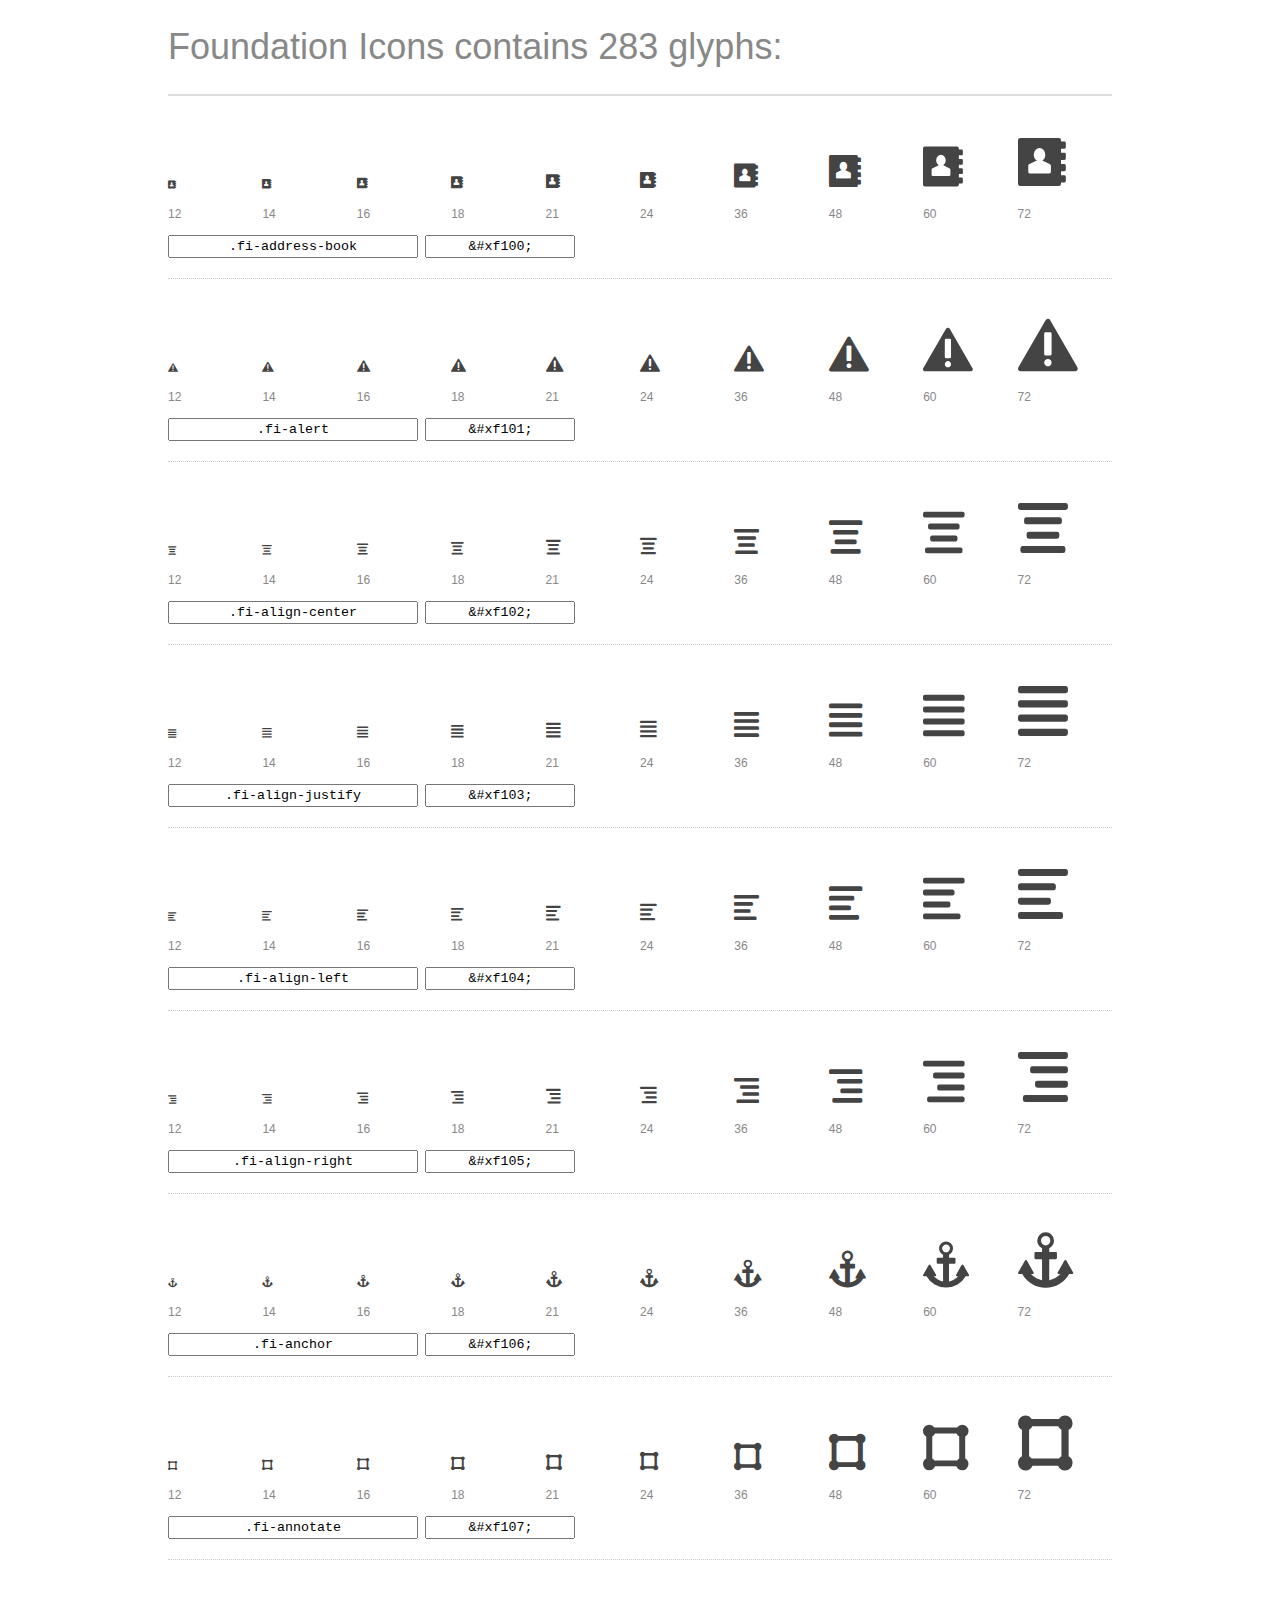
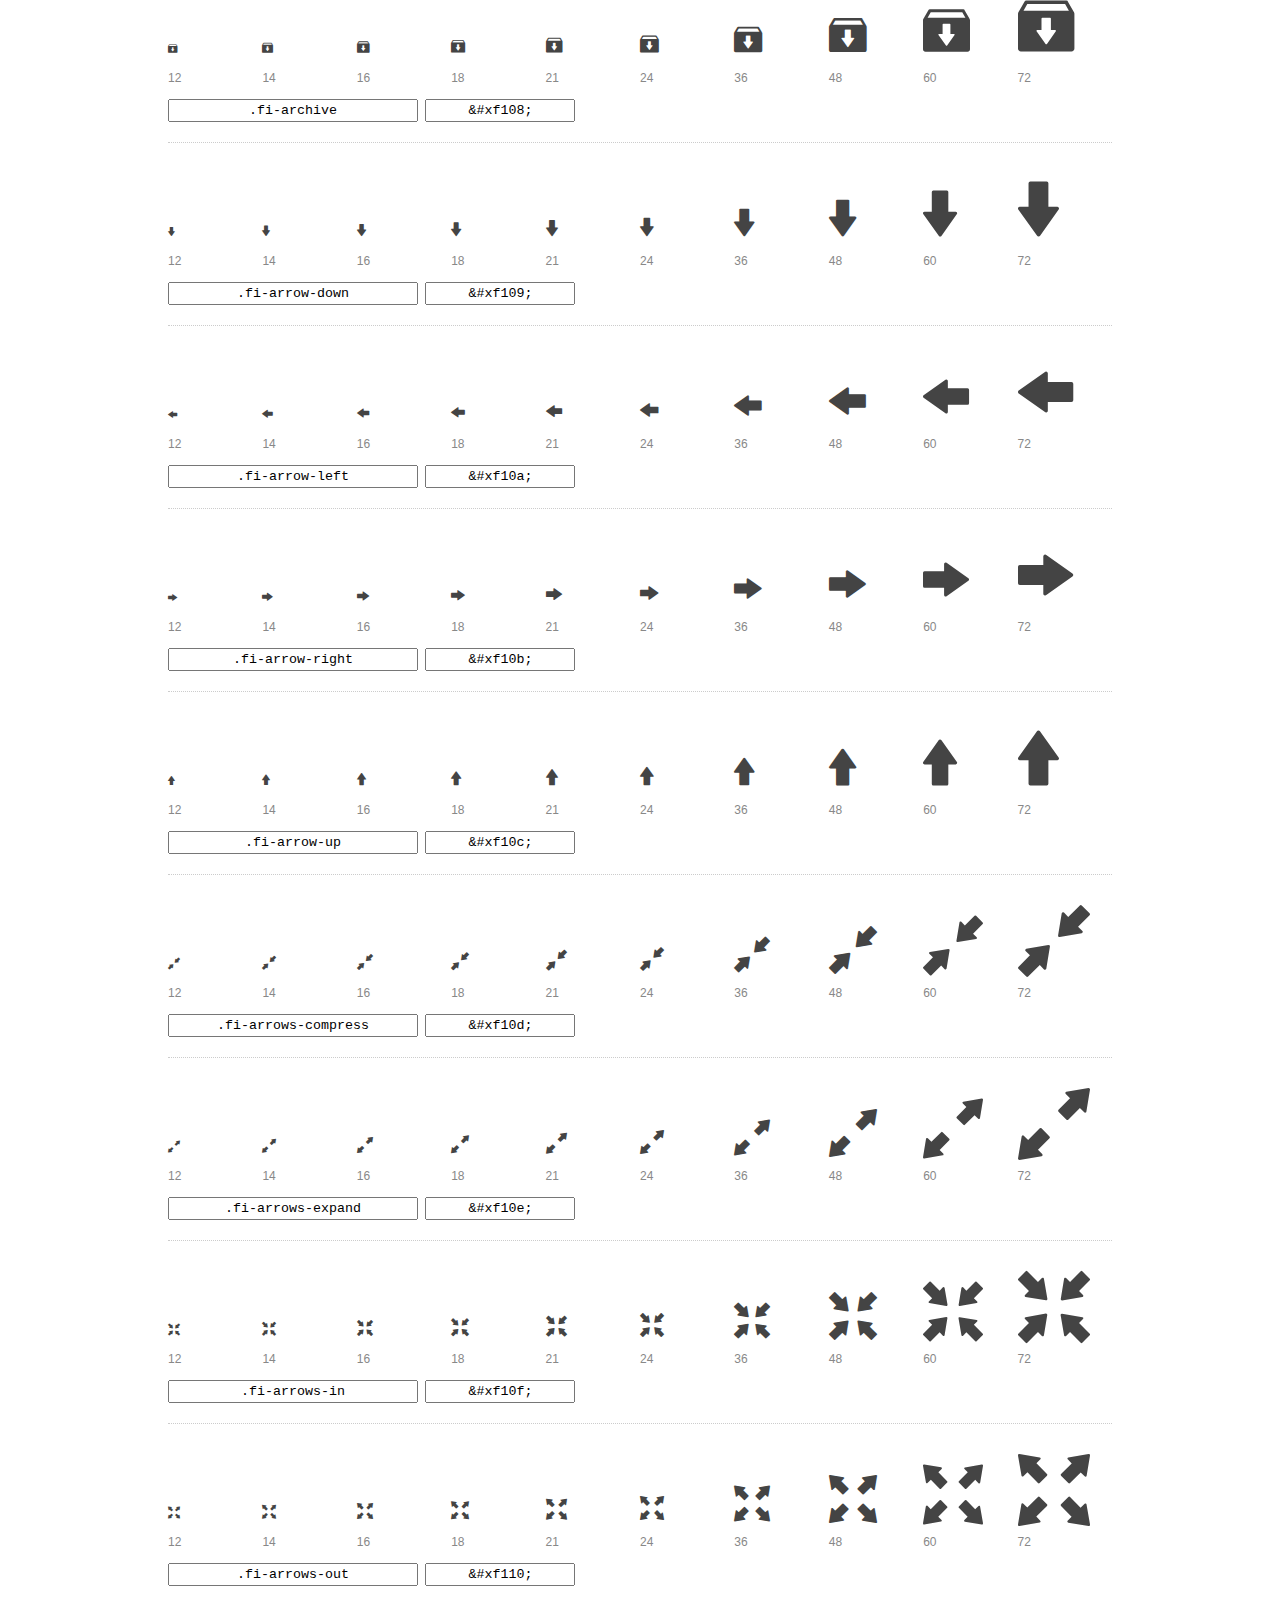
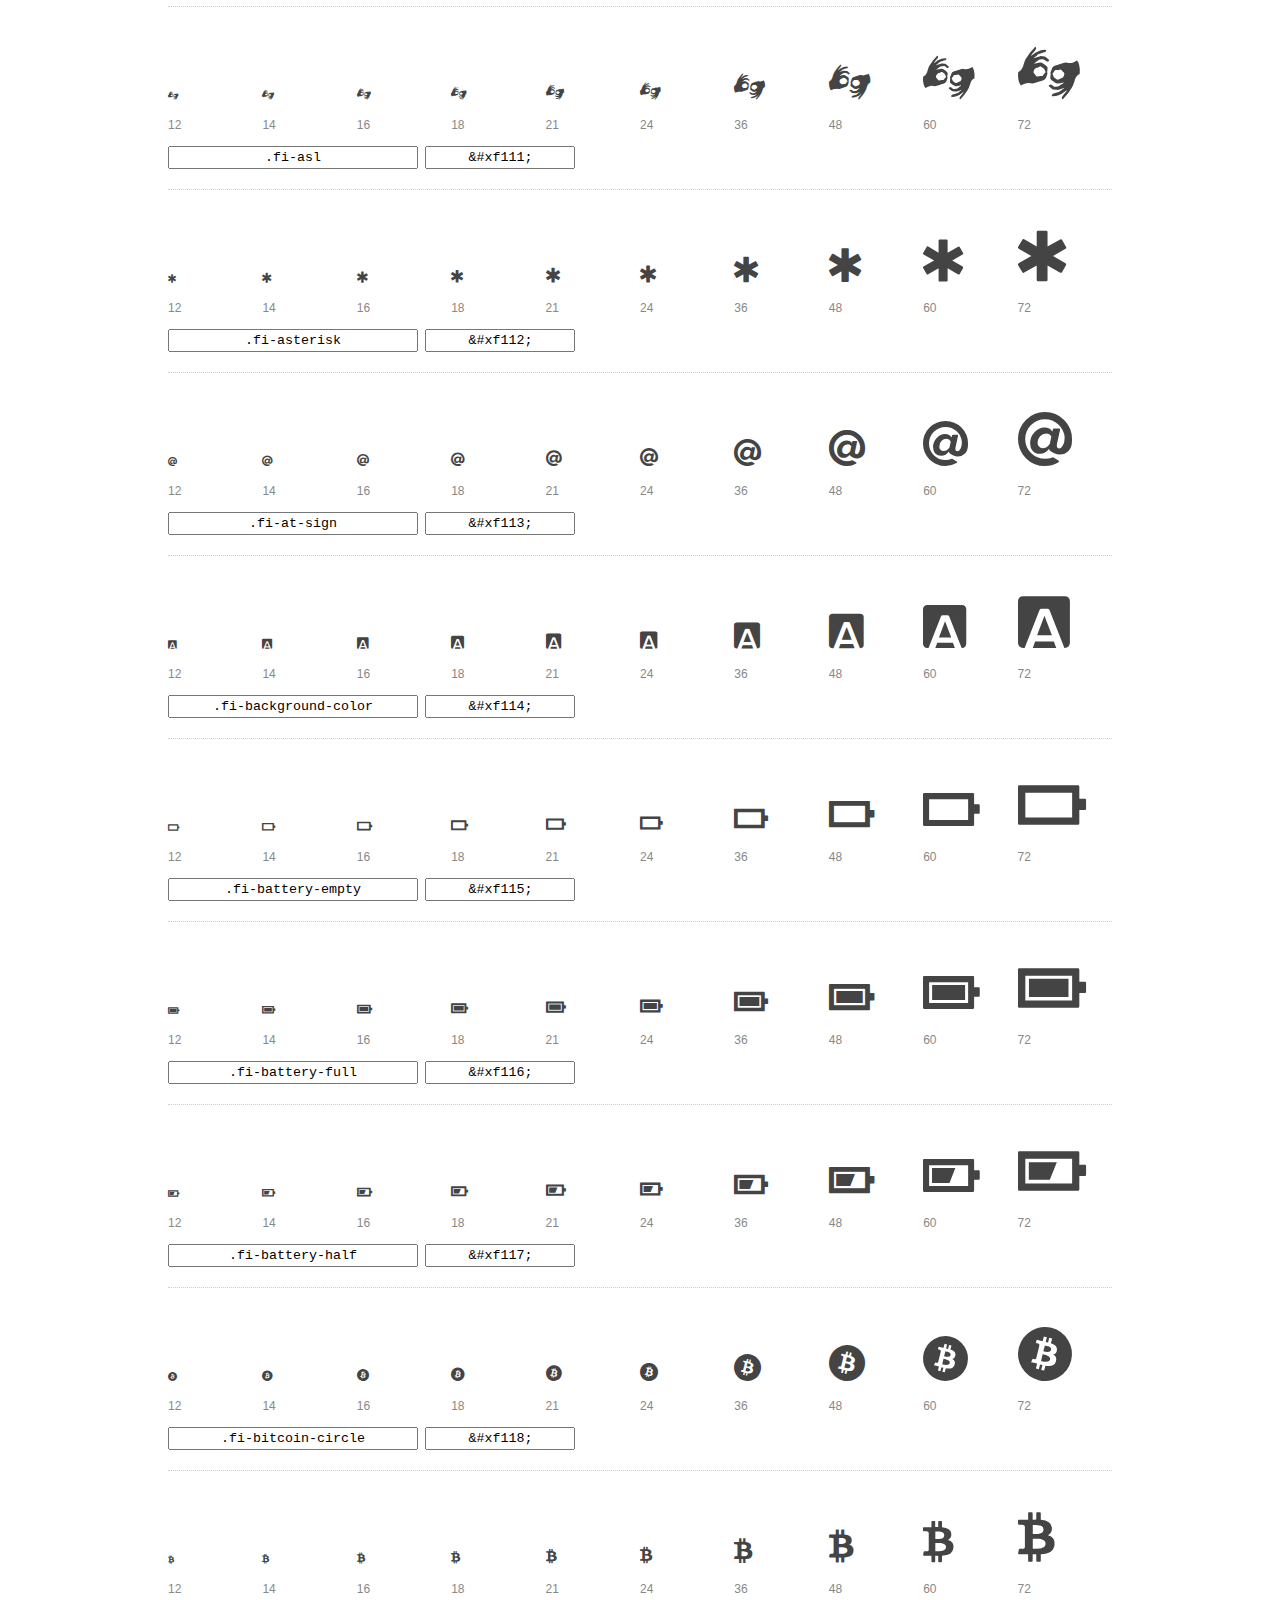
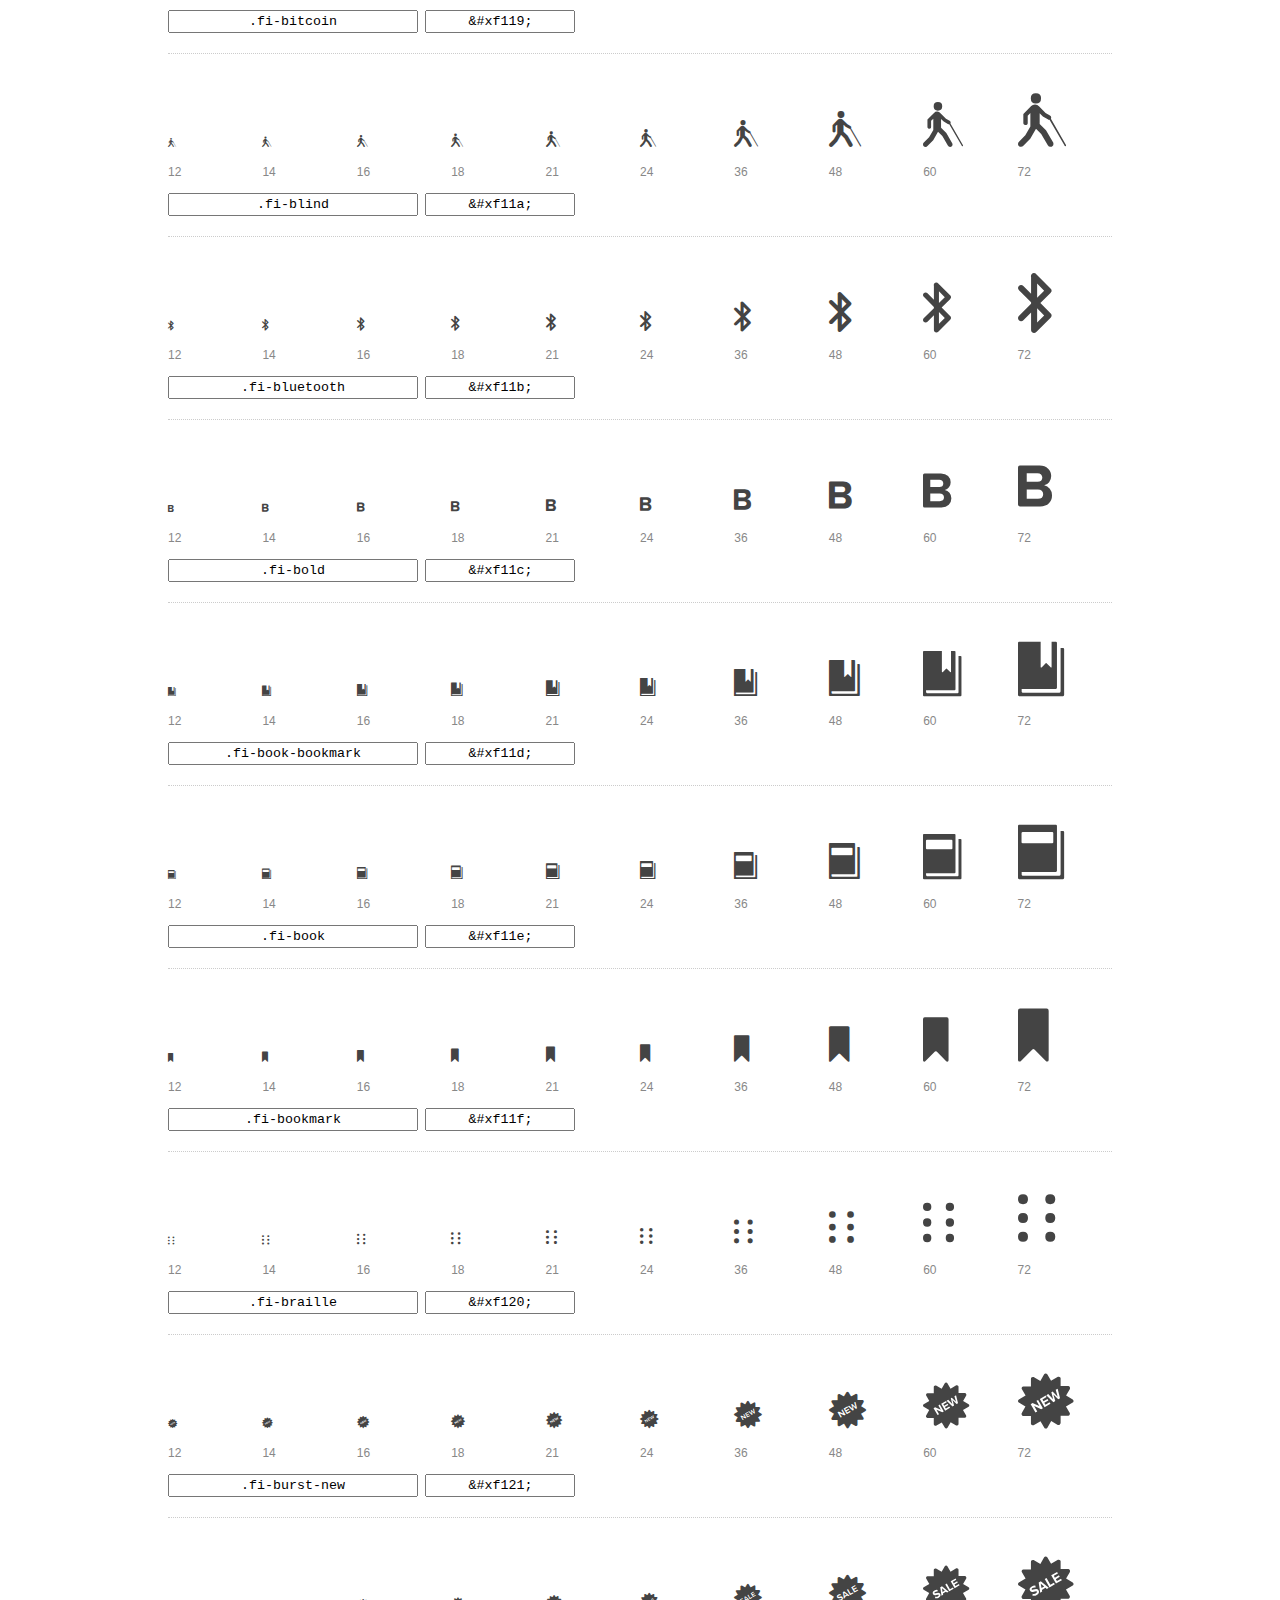
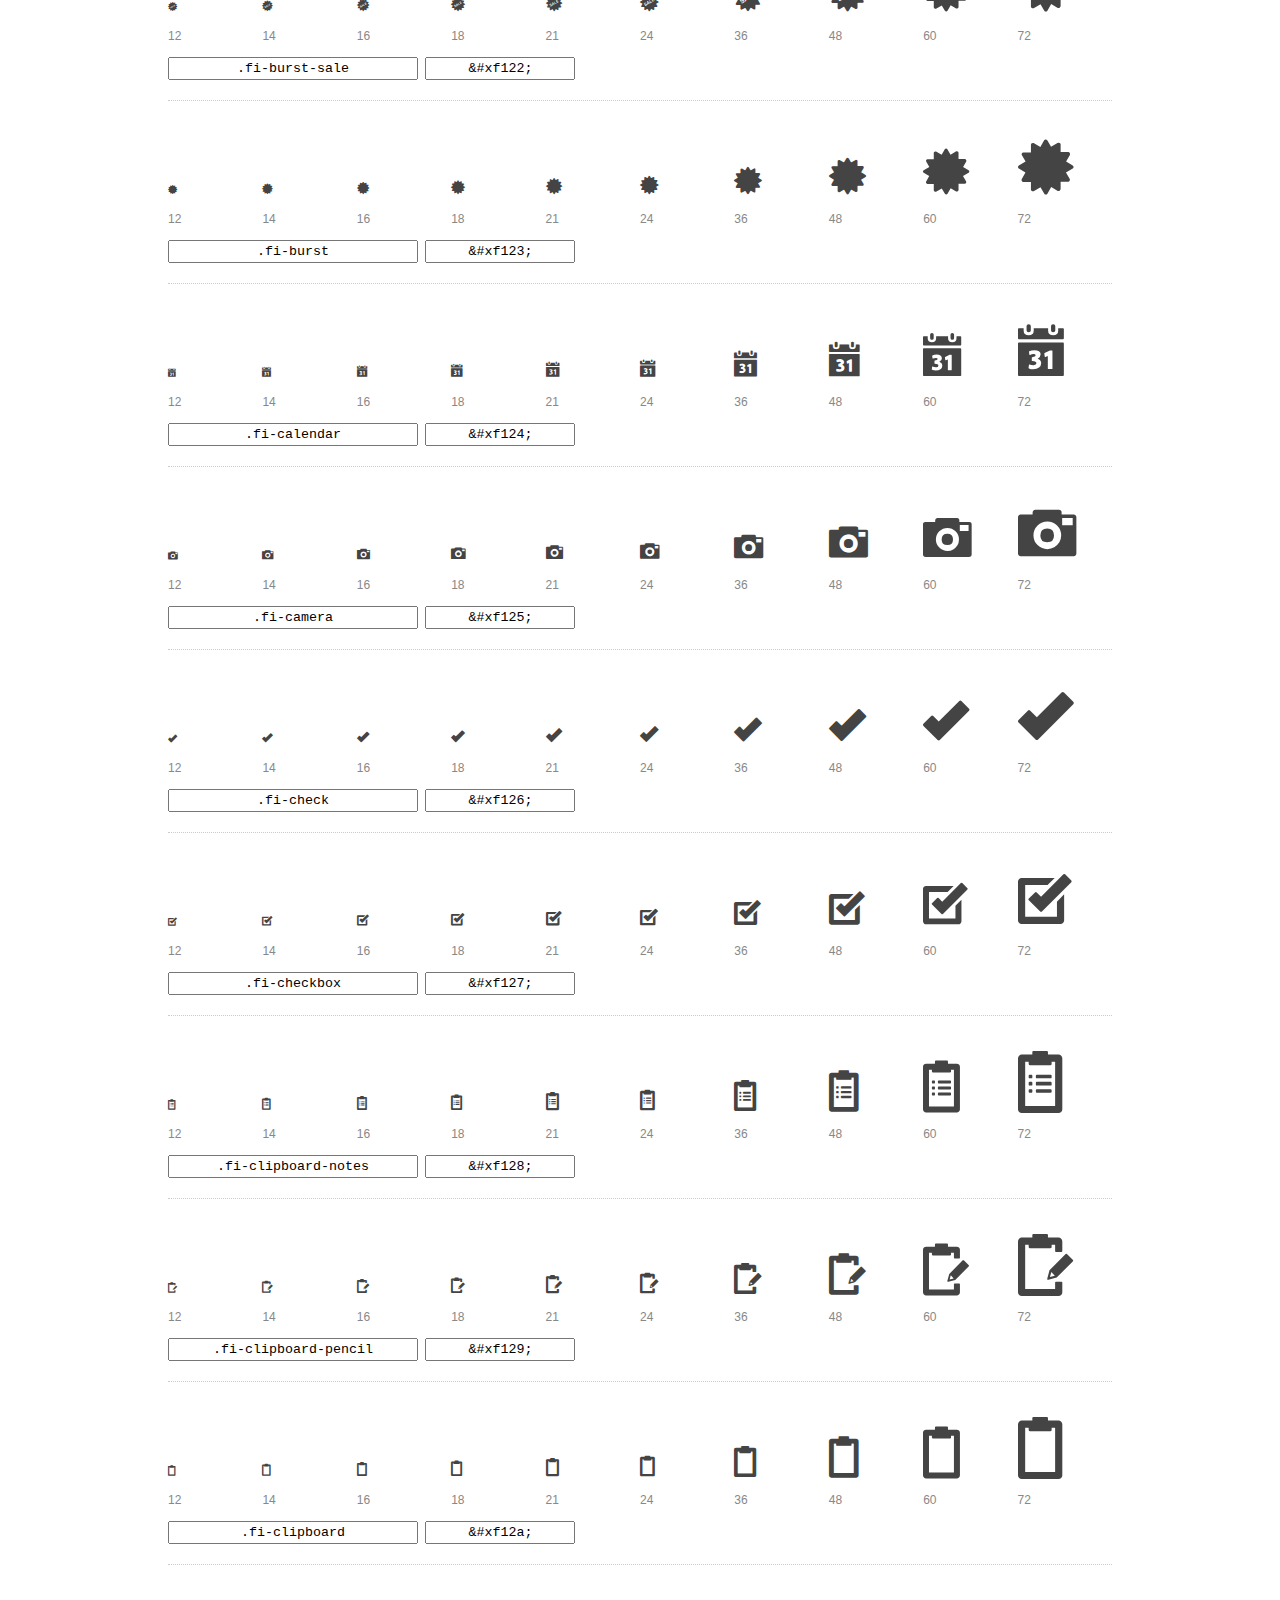
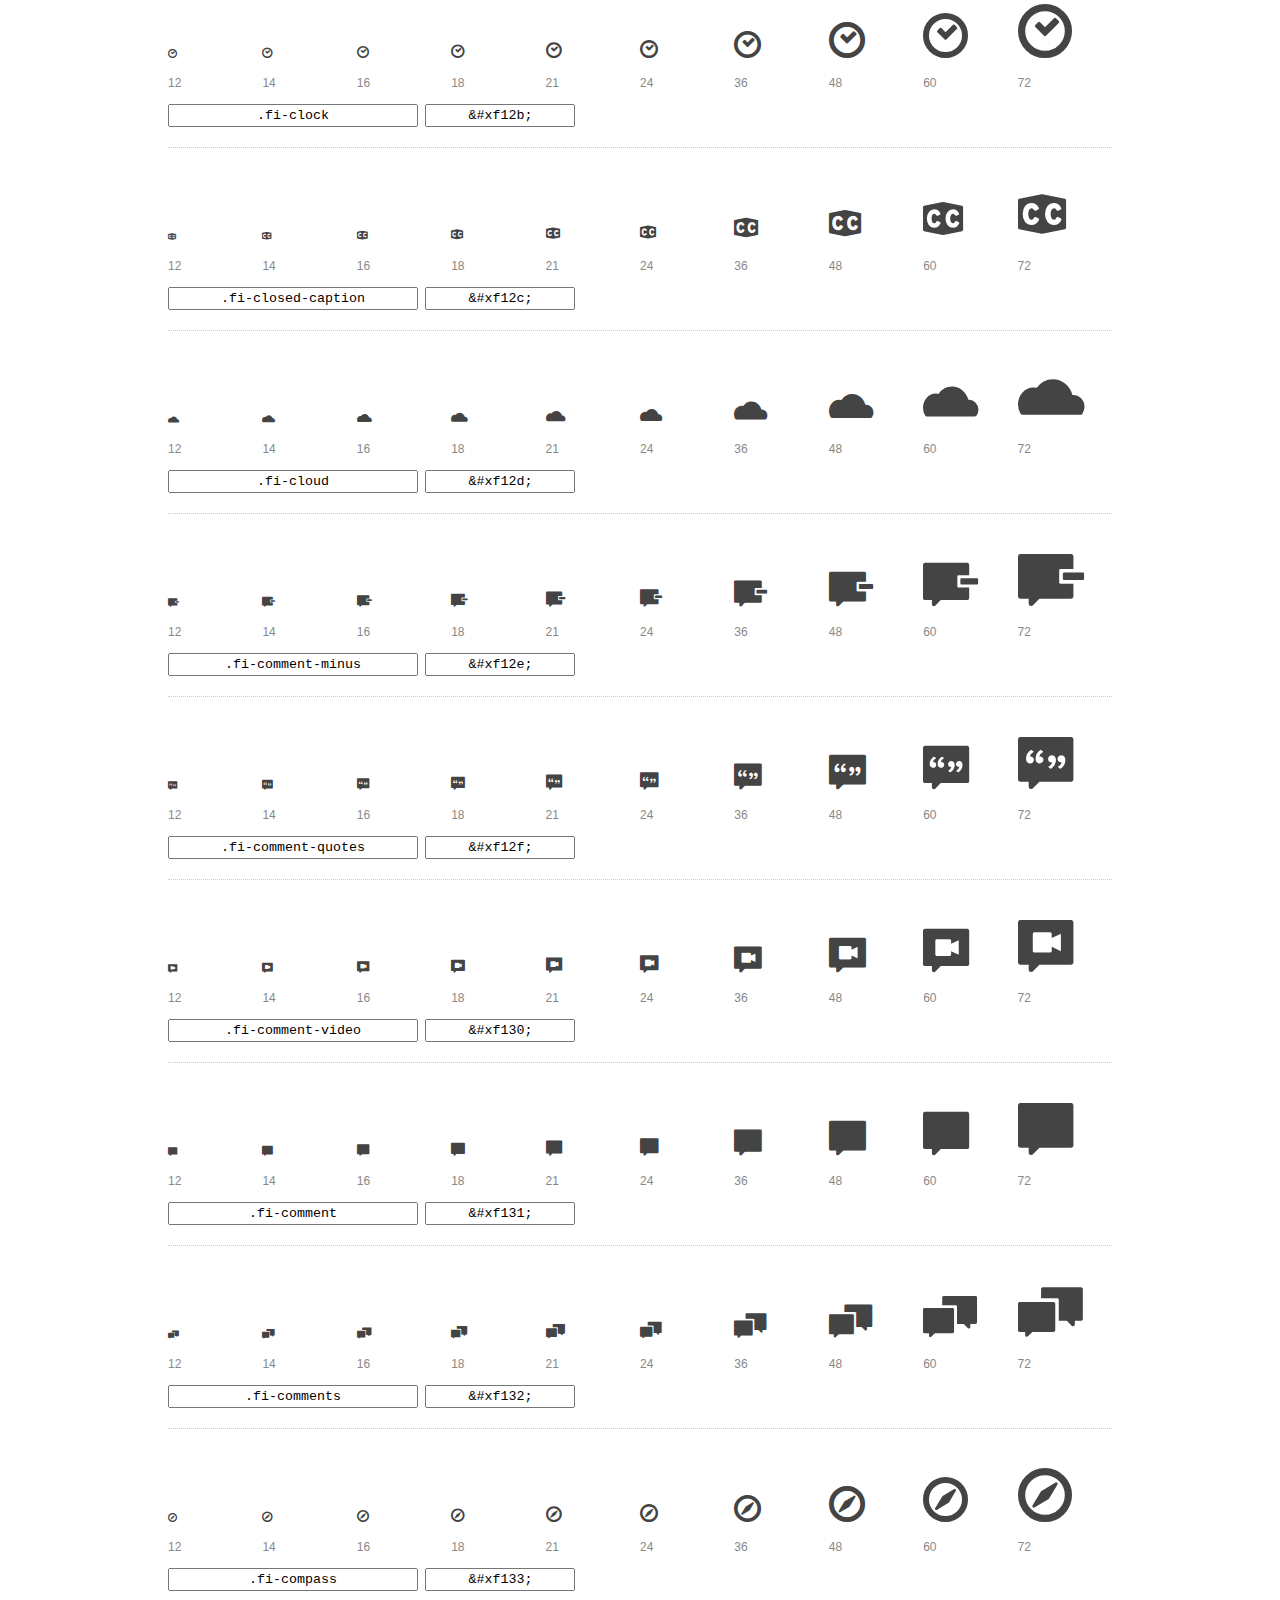
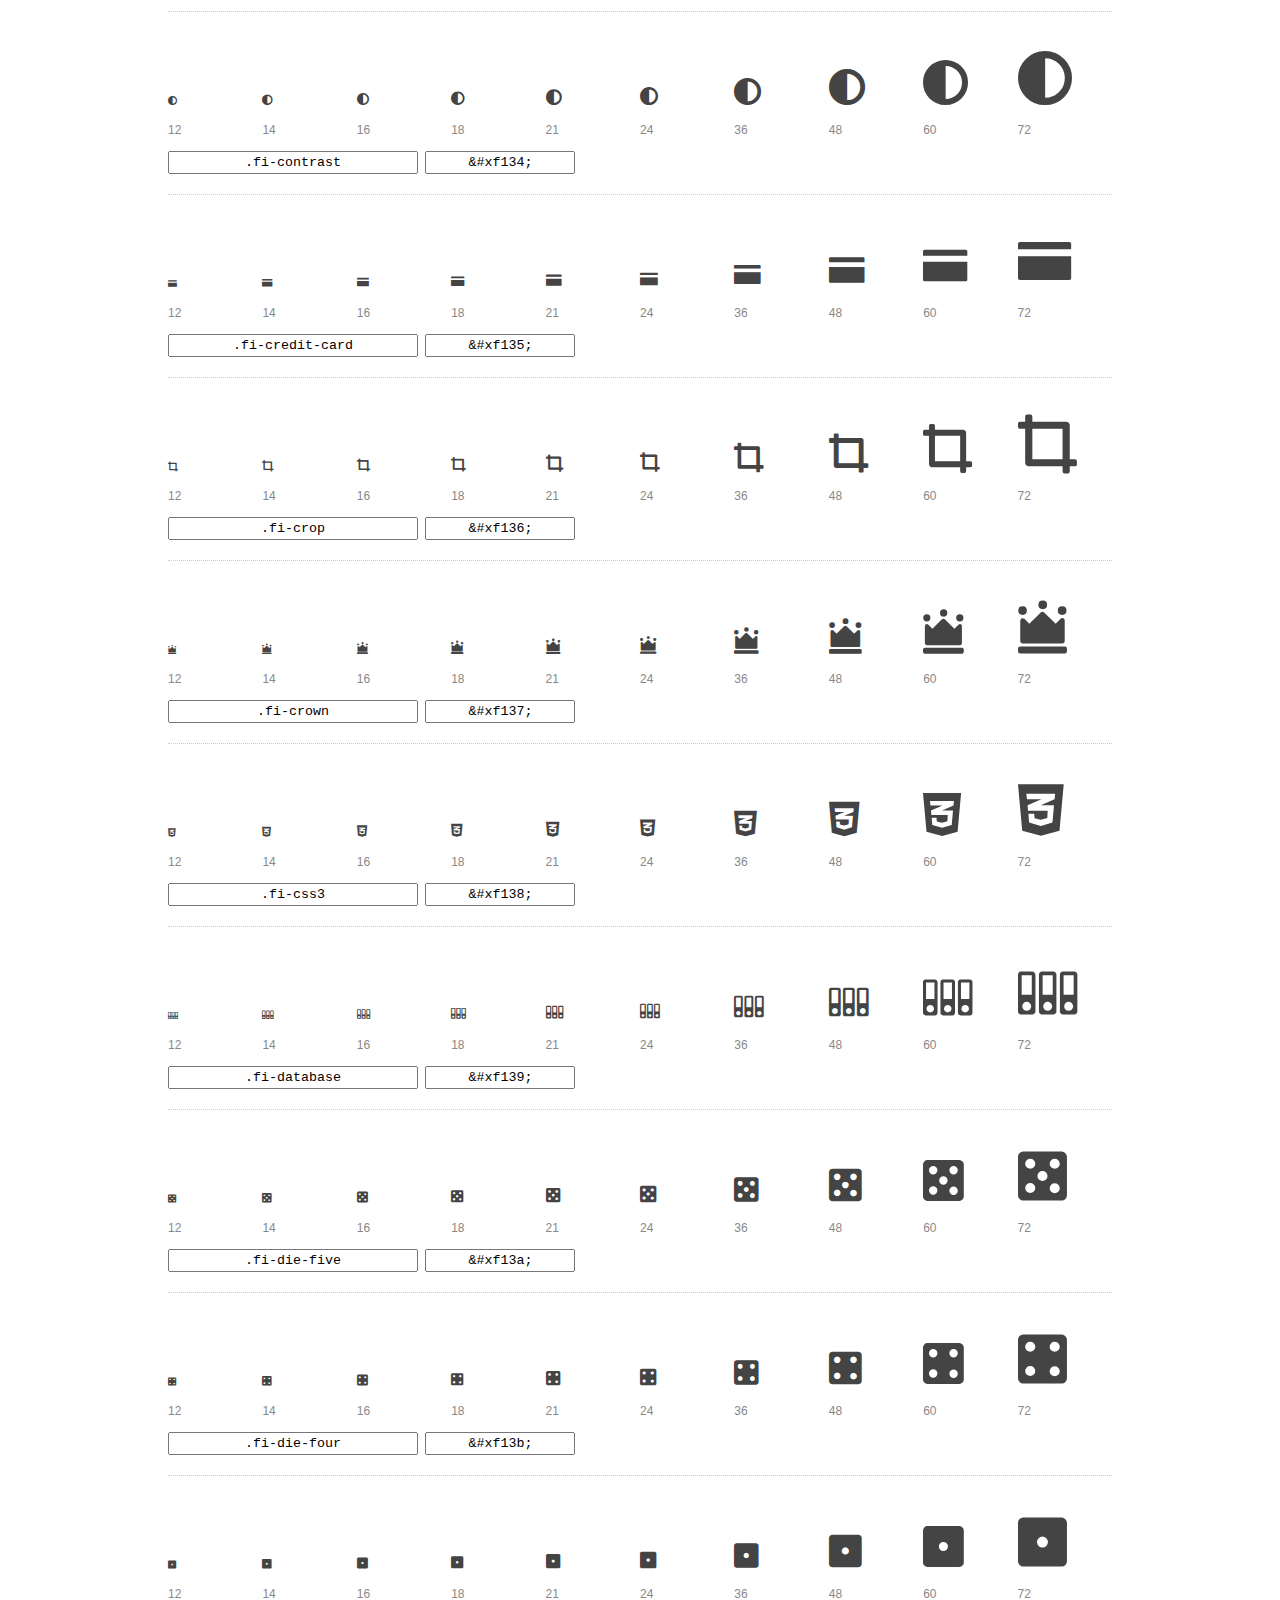
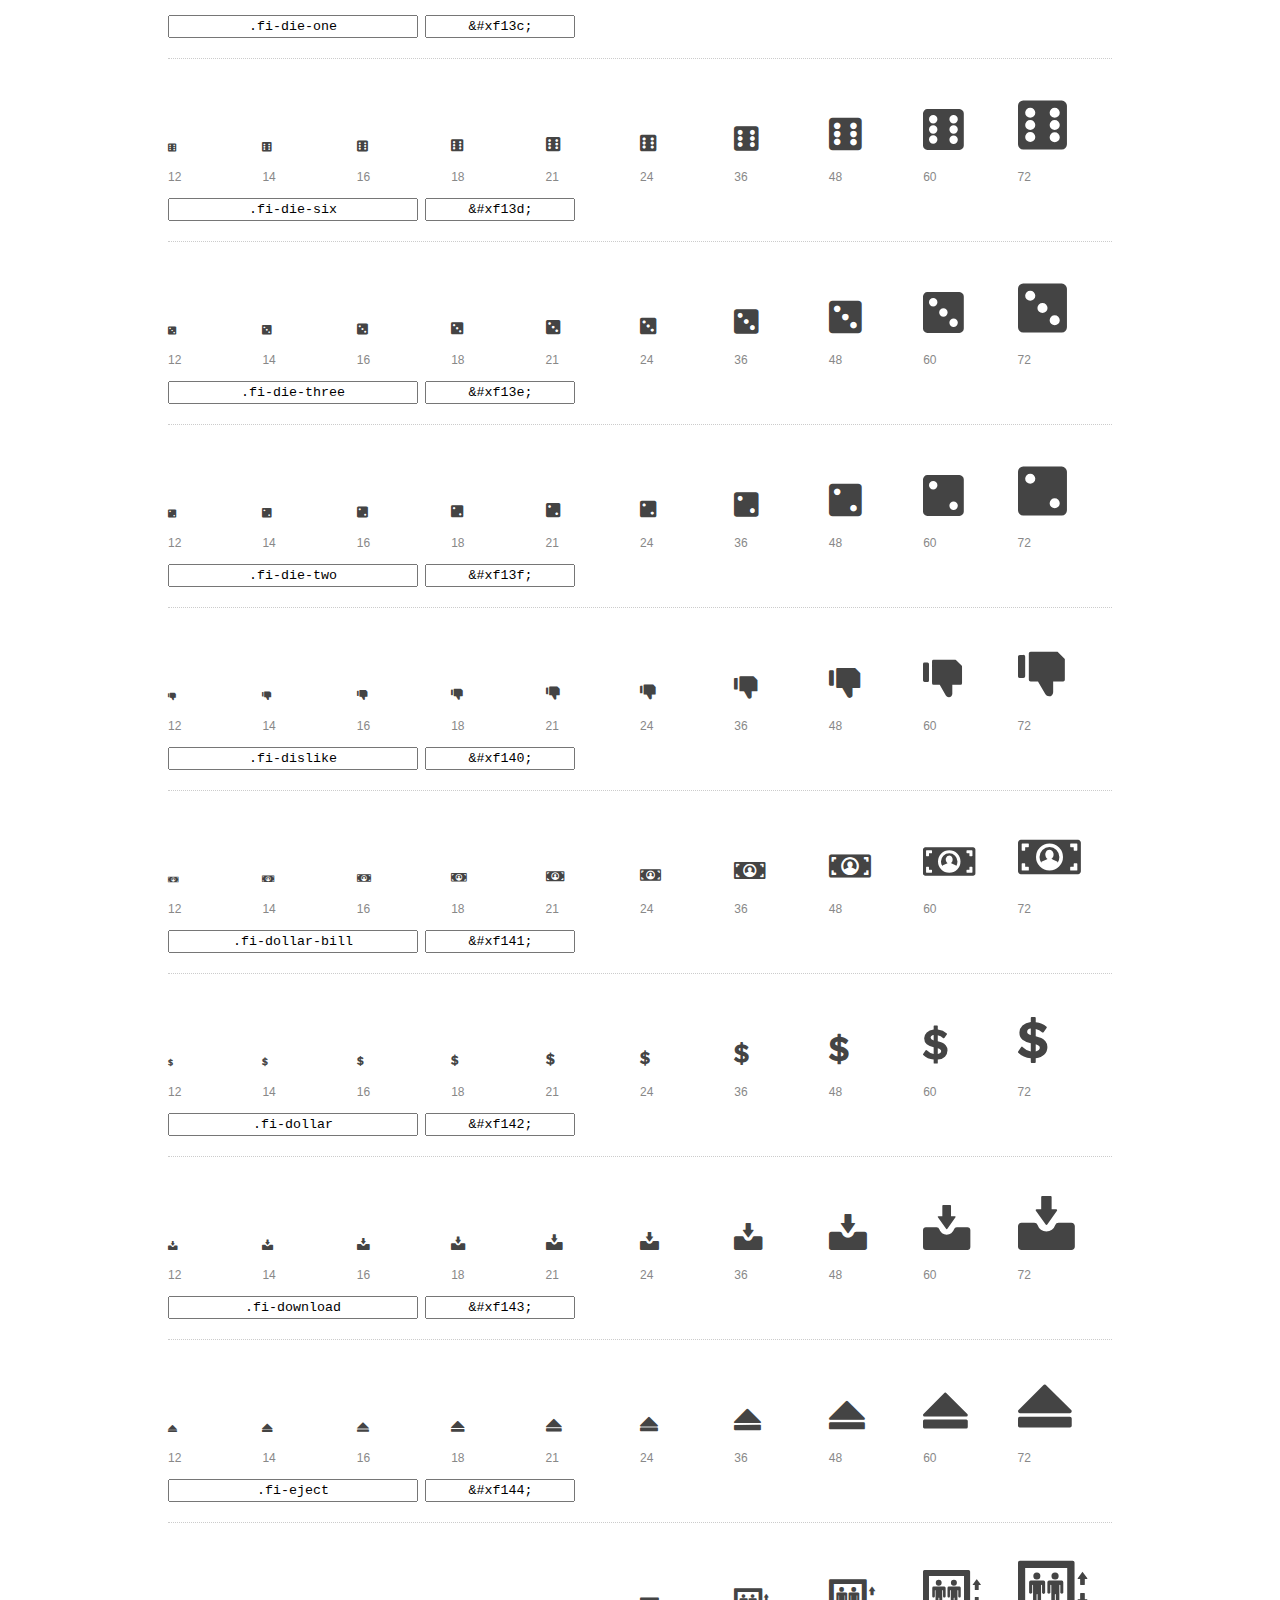
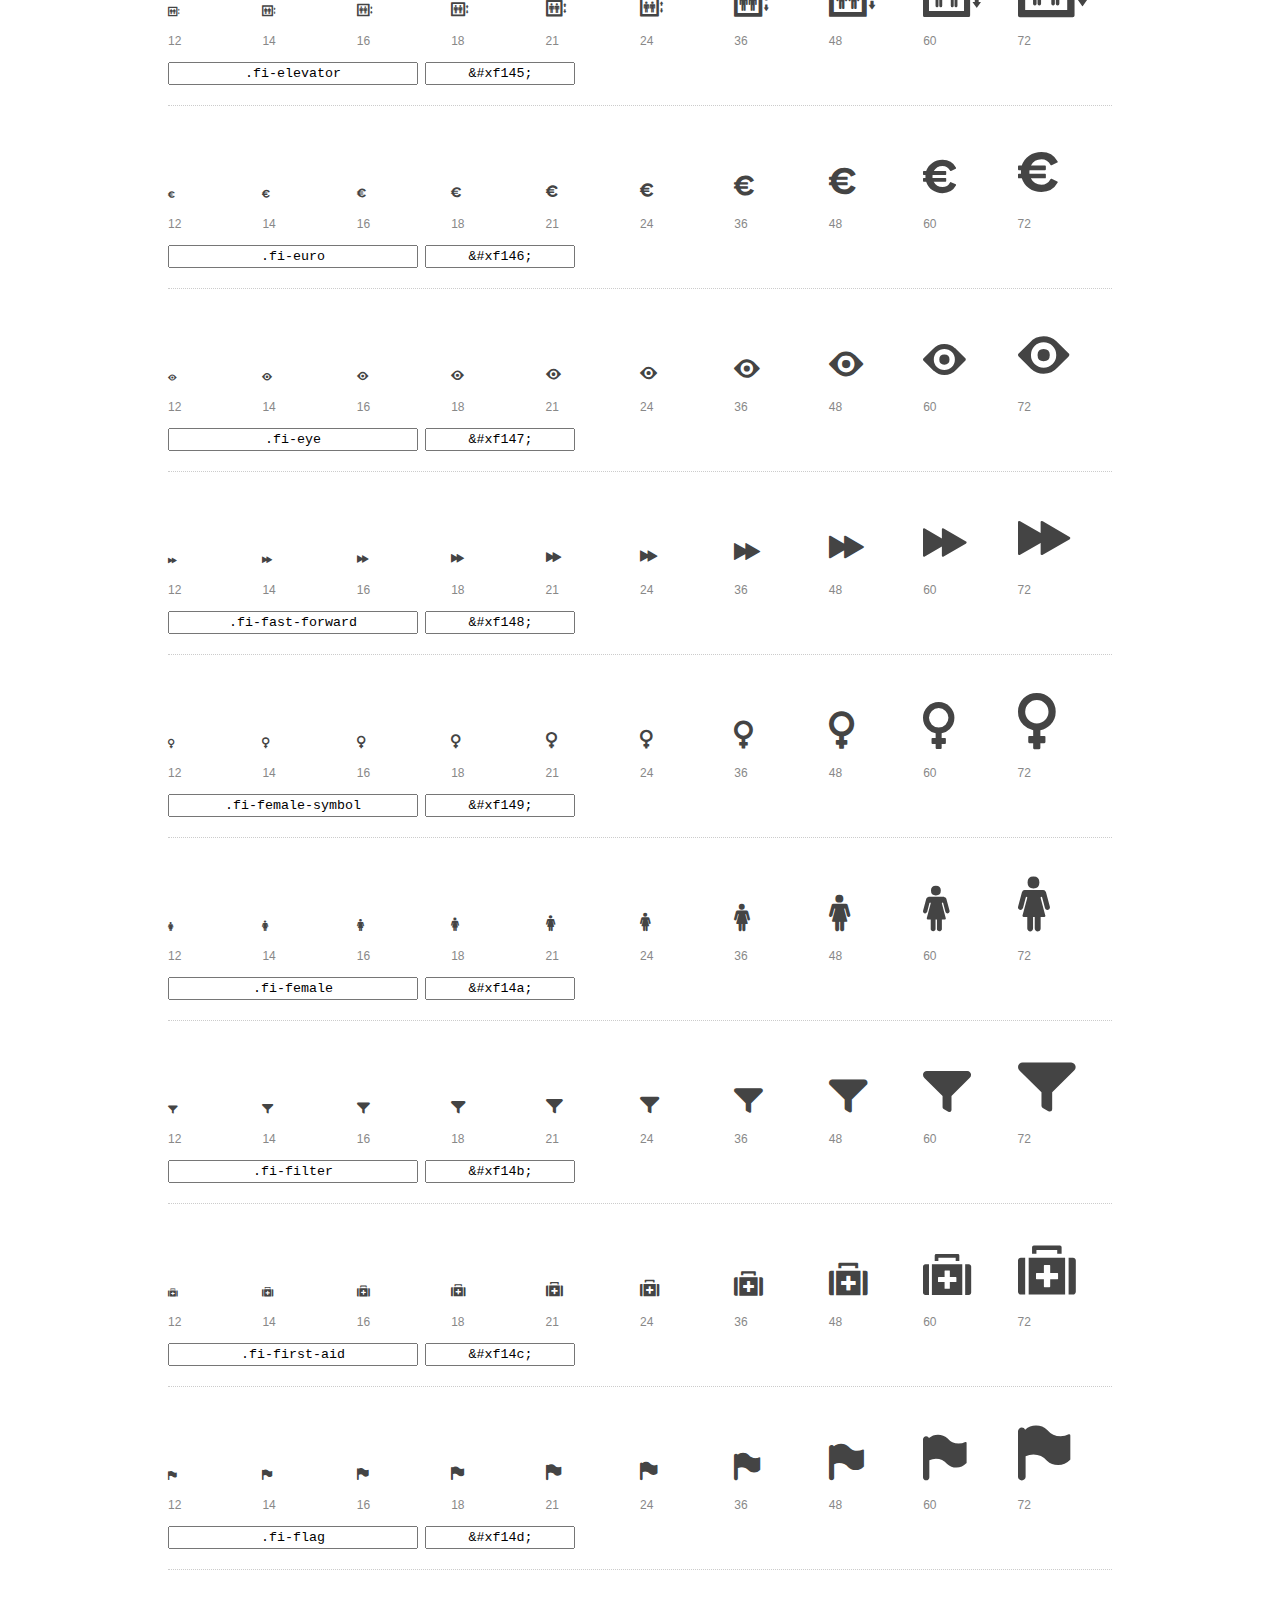
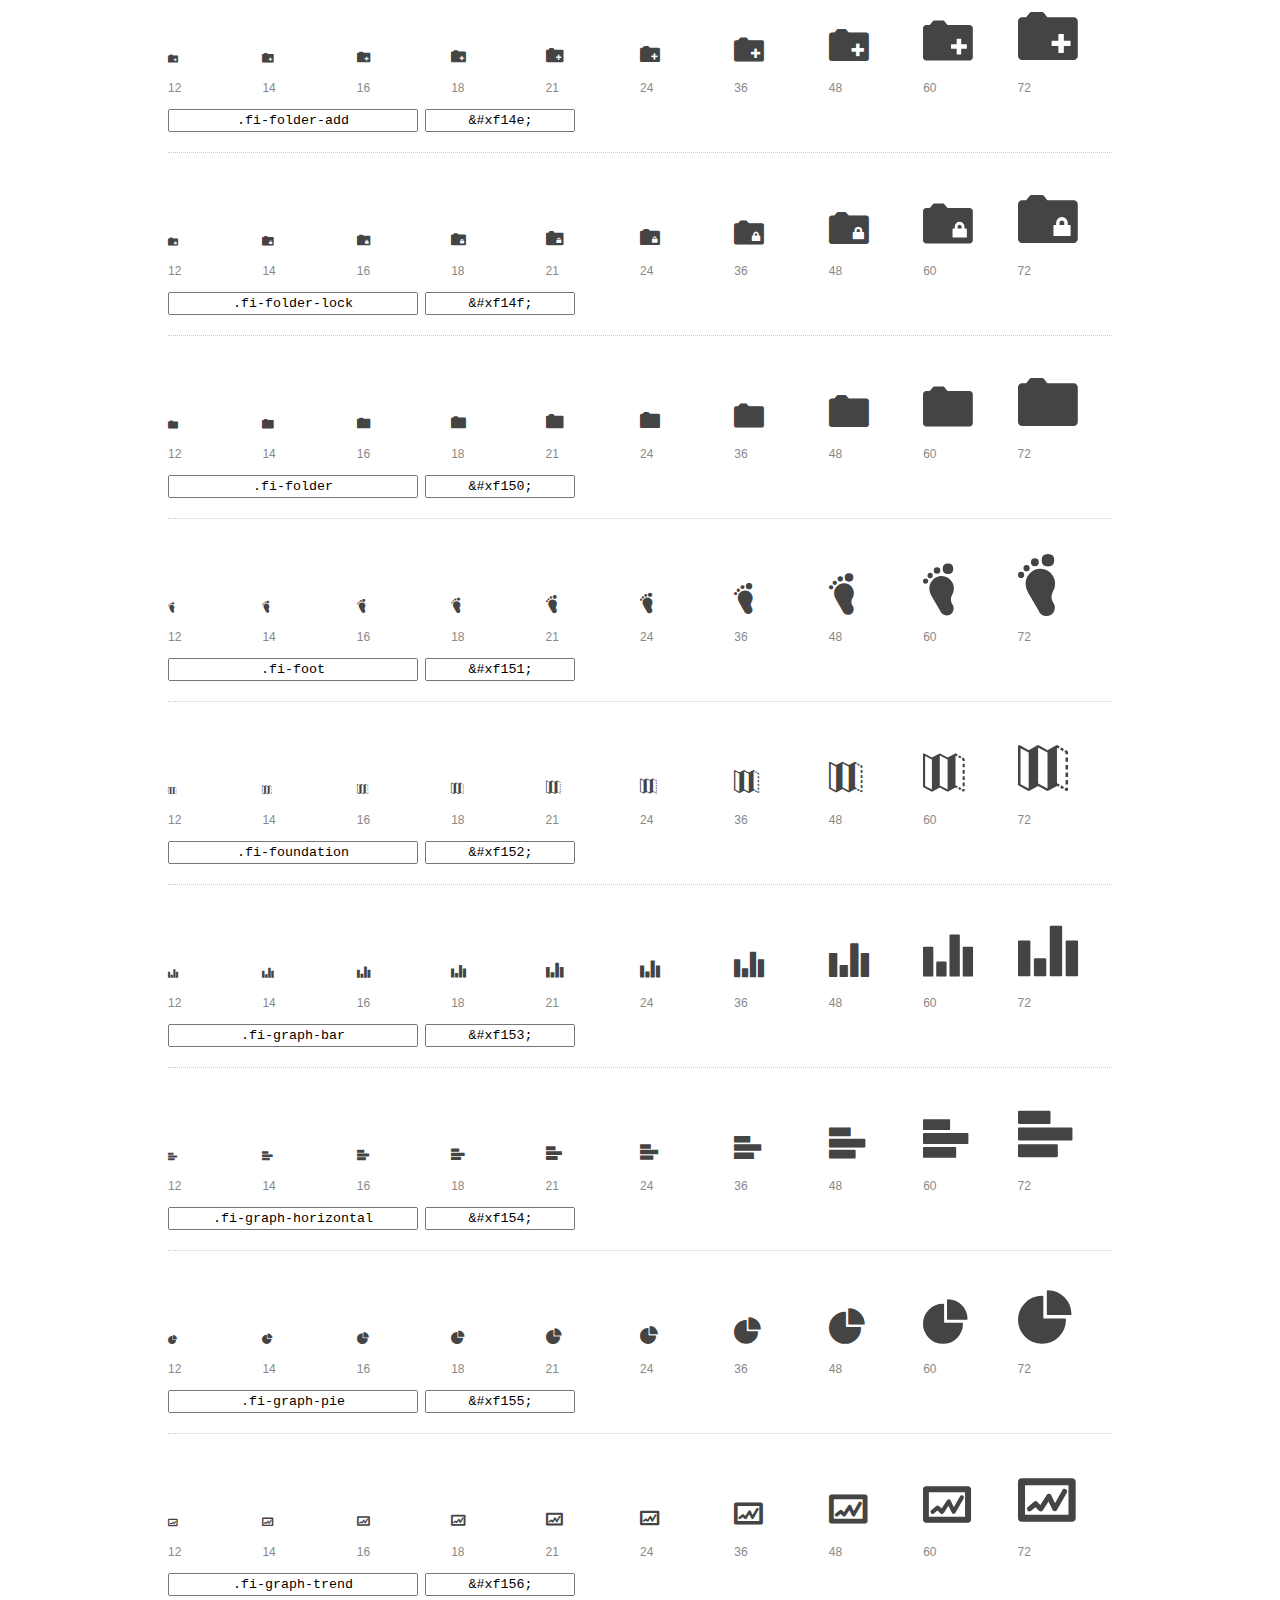
<file: src/foundation-icons/preview.html>
<!DOCTYPE html>
<html>
  <head>
    <title>Foundation Icons glyphs preview</title>
    <link rel="stylesheet" href="foundation-icons.css" />

    <style>
      * {
        -moz-box-sizing: border-box;
        -webkit-box-sizing: border-box;
        box-sizing: border-box;
        margin: 0;
        padding: 0;
      }

      body {
        background: #fff;
        color: #444;
        font: 16px/1.5 "Helvetica Neue", Helvetica, Arial, sans-serif;
      }

      a, 
      a:visited {
        color: #888;
        text-decoration: underline;
      }
      a:hover, 
      a:focus { color: #000; }

      h1 {
        border-bottom: 2px solid #ddd;
        color: #888;
        font-size: 36px;
        font-weight: 300;
        margin-bottom: 20px;
        padding: 20px 0;
      }

      .container {
        margin: 0 auto;
        min-width: 880px;
        padding: 0 40px;
        width: 80%;
      }

      .glyph {
        border-bottom: 1px dotted #ccc;
        padding: 10px 0 20px;
        margin-bottom: 20px;
      }

      .preview-glyphs { vertical-align: bottom; } 

      .preview-scale { 
        color: #888;
        font-size: 12px; 
        margin-top: 5px;
      }

      .step {
        display: inline-block;
        line-height: 1;
        width: 10%;
      }

      
      .size-12 { font-size: 12px; }
      
      .size-14 { font-size: 14px; }
      
      .size-16 { font-size: 16px; }
      
      .size-18 { font-size: 18px; }
      
      .size-21 { font-size: 21px; }
      
      .size-24 { font-size: 24px; }
      
      .size-36 { font-size: 36px; }
      
      .size-48 { font-size: 48px; }
      
      .size-60 { font-size: 60px; }
      
      .size-72 { font-size: 72px; }
      

      .usage { margin-top: 10px; }

      .usage input {
        font-family: monospace;
        margin-right: 3px;
        padding: 2px 5px;
        text-align: center;
      }

      .usage .point { width: 150px; }

      .usage .class { width: 250px; }

      .footer {
        color: #888;
        font-size: 12px;
        padding: 20px 0;
      }
    </style>

    <!--[if lte IE 8]><script src="http://html5shiv.googlecode.com/svn/trunk/html5.js"></script><![endif]-->
  </head>

  <body>
    <div class="container">
      <h1>Foundation Icons contains 283 glyphs:</h1> 

      
      <div class="glyph">
        <div class="preview-glyphs">
          <i class="step fi-address-book size-12"></i><i class="step fi-address-book size-14"></i><i class="step fi-address-book size-16"></i><i class="step fi-address-book size-18"></i><i class="step fi-address-book size-21"></i><i class="step fi-address-book size-24"></i><i class="step fi-address-book size-36"></i><i class="step fi-address-book size-48"></i><i class="step fi-address-book size-60"></i><i class="step fi-address-book size-72"></i>
        </div>
        <div class="preview-scale">
          <span class="step">12</span><span class="step">14</span><span class="step">16</span><span class="step">18</span><span class="step">21</span><span class="step">24</span><span class="step">36</span><span class="step">48</span><span class="step">60</span><span class="step">72</span> 
        </div>
        <div class="usage">
          <input class="class" type="text" readonly="readonly" onClick="this.select();" value=".fi-address-book" />
          <input class="point" type="text" readonly="readonly" onClick="this.select();" value="&amp;#xf100;" />
        </div>
      </div>
      
      <div class="glyph">
        <div class="preview-glyphs">
          <i class="step fi-alert size-12"></i><i class="step fi-alert size-14"></i><i class="step fi-alert size-16"></i><i class="step fi-alert size-18"></i><i class="step fi-alert size-21"></i><i class="step fi-alert size-24"></i><i class="step fi-alert size-36"></i><i class="step fi-alert size-48"></i><i class="step fi-alert size-60"></i><i class="step fi-alert size-72"></i>
        </div>
        <div class="preview-scale">
          <span class="step">12</span><span class="step">14</span><span class="step">16</span><span class="step">18</span><span class="step">21</span><span class="step">24</span><span class="step">36</span><span class="step">48</span><span class="step">60</span><span class="step">72</span> 
        </div>
        <div class="usage">
          <input class="class" type="text" readonly="readonly" onClick="this.select();" value=".fi-alert" />
          <input class="point" type="text" readonly="readonly" onClick="this.select();" value="&amp;#xf101;" />
        </div>
      </div>
      
      <div class="glyph">
        <div class="preview-glyphs">
          <i class="step fi-align-center size-12"></i><i class="step fi-align-center size-14"></i><i class="step fi-align-center size-16"></i><i class="step fi-align-center size-18"></i><i class="step fi-align-center size-21"></i><i class="step fi-align-center size-24"></i><i class="step fi-align-center size-36"></i><i class="step fi-align-center size-48"></i><i class="step fi-align-center size-60"></i><i class="step fi-align-center size-72"></i>
        </div>
        <div class="preview-scale">
          <span class="step">12</span><span class="step">14</span><span class="step">16</span><span class="step">18</span><span class="step">21</span><span class="step">24</span><span class="step">36</span><span class="step">48</span><span class="step">60</span><span class="step">72</span> 
        </div>
        <div class="usage">
          <input class="class" type="text" readonly="readonly" onClick="this.select();" value=".fi-align-center" />
          <input class="point" type="text" readonly="readonly" onClick="this.select();" value="&amp;#xf102;" />
        </div>
      </div>
      
      <div class="glyph">
        <div class="preview-glyphs">
          <i class="step fi-align-justify size-12"></i><i class="step fi-align-justify size-14"></i><i class="step fi-align-justify size-16"></i><i class="step fi-align-justify size-18"></i><i class="step fi-align-justify size-21"></i><i class="step fi-align-justify size-24"></i><i class="step fi-align-justify size-36"></i><i class="step fi-align-justify size-48"></i><i class="step fi-align-justify size-60"></i><i class="step fi-align-justify size-72"></i>
        </div>
        <div class="preview-scale">
          <span class="step">12</span><span class="step">14</span><span class="step">16</span><span class="step">18</span><span class="step">21</span><span class="step">24</span><span class="step">36</span><span class="step">48</span><span class="step">60</span><span class="step">72</span> 
        </div>
        <div class="usage">
          <input class="class" type="text" readonly="readonly" onClick="this.select();" value=".fi-align-justify" />
          <input class="point" type="text" readonly="readonly" onClick="this.select();" value="&amp;#xf103;" />
        </div>
      </div>
      
      <div class="glyph">
        <div class="preview-glyphs">
          <i class="step fi-align-left size-12"></i><i class="step fi-align-left size-14"></i><i class="step fi-align-left size-16"></i><i class="step fi-align-left size-18"></i><i class="step fi-align-left size-21"></i><i class="step fi-align-left size-24"></i><i class="step fi-align-left size-36"></i><i class="step fi-align-left size-48"></i><i class="step fi-align-left size-60"></i><i class="step fi-align-left size-72"></i>
        </div>
        <div class="preview-scale">
          <span class="step">12</span><span class="step">14</span><span class="step">16</span><span class="step">18</span><span class="step">21</span><span class="step">24</span><span class="step">36</span><span class="step">48</span><span class="step">60</span><span class="step">72</span> 
        </div>
        <div class="usage">
          <input class="class" type="text" readonly="readonly" onClick="this.select();" value=".fi-align-left" />
          <input class="point" type="text" readonly="readonly" onClick="this.select();" value="&amp;#xf104;" />
        </div>
      </div>
      
      <div class="glyph">
        <div class="preview-glyphs">
          <i class="step fi-align-right size-12"></i><i class="step fi-align-right size-14"></i><i class="step fi-align-right size-16"></i><i class="step fi-align-right size-18"></i><i class="step fi-align-right size-21"></i><i class="step fi-align-right size-24"></i><i class="step fi-align-right size-36"></i><i class="step fi-align-right size-48"></i><i class="step fi-align-right size-60"></i><i class="step fi-align-right size-72"></i>
        </div>
        <div class="preview-scale">
          <span class="step">12</span><span class="step">14</span><span class="step">16</span><span class="step">18</span><span class="step">21</span><span class="step">24</span><span class="step">36</span><span class="step">48</span><span class="step">60</span><span class="step">72</span> 
        </div>
        <div class="usage">
          <input class="class" type="text" readonly="readonly" onClick="this.select();" value=".fi-align-right" />
          <input class="point" type="text" readonly="readonly" onClick="this.select();" value="&amp;#xf105;" />
        </div>
      </div>
      
      <div class="glyph">
        <div class="preview-glyphs">
          <i class="step fi-anchor size-12"></i><i class="step fi-anchor size-14"></i><i class="step fi-anchor size-16"></i><i class="step fi-anchor size-18"></i><i class="step fi-anchor size-21"></i><i class="step fi-anchor size-24"></i><i class="step fi-anchor size-36"></i><i class="step fi-anchor size-48"></i><i class="step fi-anchor size-60"></i><i class="step fi-anchor size-72"></i>
        </div>
        <div class="preview-scale">
          <span class="step">12</span><span class="step">14</span><span class="step">16</span><span class="step">18</span><span class="step">21</span><span class="step">24</span><span class="step">36</span><span class="step">48</span><span class="step">60</span><span class="step">72</span> 
        </div>
        <div class="usage">
          <input class="class" type="text" readonly="readonly" onClick="this.select();" value=".fi-anchor" />
          <input class="point" type="text" readonly="readonly" onClick="this.select();" value="&amp;#xf106;" />
        </div>
      </div>
      
      <div class="glyph">
        <div class="preview-glyphs">
          <i class="step fi-annotate size-12"></i><i class="step fi-annotate size-14"></i><i class="step fi-annotate size-16"></i><i class="step fi-annotate size-18"></i><i class="step fi-annotate size-21"></i><i class="step fi-annotate size-24"></i><i class="step fi-annotate size-36"></i><i class="step fi-annotate size-48"></i><i class="step fi-annotate size-60"></i><i class="step fi-annotate size-72"></i>
        </div>
        <div class="preview-scale">
          <span class="step">12</span><span class="step">14</span><span class="step">16</span><span class="step">18</span><span class="step">21</span><span class="step">24</span><span class="step">36</span><span class="step">48</span><span class="step">60</span><span class="step">72</span> 
        </div>
        <div class="usage">
          <input class="class" type="text" readonly="readonly" onClick="this.select();" value=".fi-annotate" />
          <input class="point" type="text" readonly="readonly" onClick="this.select();" value="&amp;#xf107;" />
        </div>
      </div>
      
      <div class="glyph">
        <div class="preview-glyphs">
          <i class="step fi-archive size-12"></i><i class="step fi-archive size-14"></i><i class="step fi-archive size-16"></i><i class="step fi-archive size-18"></i><i class="step fi-archive size-21"></i><i class="step fi-archive size-24"></i><i class="step fi-archive size-36"></i><i class="step fi-archive size-48"></i><i class="step fi-archive size-60"></i><i class="step fi-archive size-72"></i>
        </div>
        <div class="preview-scale">
          <span class="step">12</span><span class="step">14</span><span class="step">16</span><span class="step">18</span><span class="step">21</span><span class="step">24</span><span class="step">36</span><span class="step">48</span><span class="step">60</span><span class="step">72</span> 
        </div>
        <div class="usage">
          <input class="class" type="text" readonly="readonly" onClick="this.select();" value=".fi-archive" />
          <input class="point" type="text" readonly="readonly" onClick="this.select();" value="&amp;#xf108;" />
        </div>
      </div>
      
      <div class="glyph">
        <div class="preview-glyphs">
          <i class="step fi-arrow-down size-12"></i><i class="step fi-arrow-down size-14"></i><i class="step fi-arrow-down size-16"></i><i class="step fi-arrow-down size-18"></i><i class="step fi-arrow-down size-21"></i><i class="step fi-arrow-down size-24"></i><i class="step fi-arrow-down size-36"></i><i class="step fi-arrow-down size-48"></i><i class="step fi-arrow-down size-60"></i><i class="step fi-arrow-down size-72"></i>
        </div>
        <div class="preview-scale">
          <span class="step">12</span><span class="step">14</span><span class="step">16</span><span class="step">18</span><span class="step">21</span><span class="step">24</span><span class="step">36</span><span class="step">48</span><span class="step">60</span><span class="step">72</span> 
        </div>
        <div class="usage">
          <input class="class" type="text" readonly="readonly" onClick="this.select();" value=".fi-arrow-down" />
          <input class="point" type="text" readonly="readonly" onClick="this.select();" value="&amp;#xf109;" />
        </div>
      </div>
      
      <div class="glyph">
        <div class="preview-glyphs">
          <i class="step fi-arrow-left size-12"></i><i class="step fi-arrow-left size-14"></i><i class="step fi-arrow-left size-16"></i><i class="step fi-arrow-left size-18"></i><i class="step fi-arrow-left size-21"></i><i class="step fi-arrow-left size-24"></i><i class="step fi-arrow-left size-36"></i><i class="step fi-arrow-left size-48"></i><i class="step fi-arrow-left size-60"></i><i class="step fi-arrow-left size-72"></i>
        </div>
        <div class="preview-scale">
          <span class="step">12</span><span class="step">14</span><span class="step">16</span><span class="step">18</span><span class="step">21</span><span class="step">24</span><span class="step">36</span><span class="step">48</span><span class="step">60</span><span class="step">72</span> 
        </div>
        <div class="usage">
          <input class="class" type="text" readonly="readonly" onClick="this.select();" value=".fi-arrow-left" />
          <input class="point" type="text" readonly="readonly" onClick="this.select();" value="&amp;#xf10a;" />
        </div>
      </div>
      
      <div class="glyph">
        <div class="preview-glyphs">
          <i class="step fi-arrow-right size-12"></i><i class="step fi-arrow-right size-14"></i><i class="step fi-arrow-right size-16"></i><i class="step fi-arrow-right size-18"></i><i class="step fi-arrow-right size-21"></i><i class="step fi-arrow-right size-24"></i><i class="step fi-arrow-right size-36"></i><i class="step fi-arrow-right size-48"></i><i class="step fi-arrow-right size-60"></i><i class="step fi-arrow-right size-72"></i>
        </div>
        <div class="preview-scale">
          <span class="step">12</span><span class="step">14</span><span class="step">16</span><span class="step">18</span><span class="step">21</span><span class="step">24</span><span class="step">36</span><span class="step">48</span><span class="step">60</span><span class="step">72</span> 
        </div>
        <div class="usage">
          <input class="class" type="text" readonly="readonly" onClick="this.select();" value=".fi-arrow-right" />
          <input class="point" type="text" readonly="readonly" onClick="this.select();" value="&amp;#xf10b;" />
        </div>
      </div>
      
      <div class="glyph">
        <div class="preview-glyphs">
          <i class="step fi-arrow-up size-12"></i><i class="step fi-arrow-up size-14"></i><i class="step fi-arrow-up size-16"></i><i class="step fi-arrow-up size-18"></i><i class="step fi-arrow-up size-21"></i><i class="step fi-arrow-up size-24"></i><i class="step fi-arrow-up size-36"></i><i class="step fi-arrow-up size-48"></i><i class="step fi-arrow-up size-60"></i><i class="step fi-arrow-up size-72"></i>
        </div>
        <div class="preview-scale">
          <span class="step">12</span><span class="step">14</span><span class="step">16</span><span class="step">18</span><span class="step">21</span><span class="step">24</span><span class="step">36</span><span class="step">48</span><span class="step">60</span><span class="step">72</span> 
        </div>
        <div class="usage">
          <input class="class" type="text" readonly="readonly" onClick="this.select();" value=".fi-arrow-up" />
          <input class="point" type="text" readonly="readonly" onClick="this.select();" value="&amp;#xf10c;" />
        </div>
      </div>
      
      <div class="glyph">
        <div class="preview-glyphs">
          <i class="step fi-arrows-compress size-12"></i><i class="step fi-arrows-compress size-14"></i><i class="step fi-arrows-compress size-16"></i><i class="step fi-arrows-compress size-18"></i><i class="step fi-arrows-compress size-21"></i><i class="step fi-arrows-compress size-24"></i><i class="step fi-arrows-compress size-36"></i><i class="step fi-arrows-compress size-48"></i><i class="step fi-arrows-compress size-60"></i><i class="step fi-arrows-compress size-72"></i>
        </div>
        <div class="preview-scale">
          <span class="step">12</span><span class="step">14</span><span class="step">16</span><span class="step">18</span><span class="step">21</span><span class="step">24</span><span class="step">36</span><span class="step">48</span><span class="step">60</span><span class="step">72</span> 
        </div>
        <div class="usage">
          <input class="class" type="text" readonly="readonly" onClick="this.select();" value=".fi-arrows-compress" />
          <input class="point" type="text" readonly="readonly" onClick="this.select();" value="&amp;#xf10d;" />
        </div>
      </div>
      
      <div class="glyph">
        <div class="preview-glyphs">
          <i class="step fi-arrows-expand size-12"></i><i class="step fi-arrows-expand size-14"></i><i class="step fi-arrows-expand size-16"></i><i class="step fi-arrows-expand size-18"></i><i class="step fi-arrows-expand size-21"></i><i class="step fi-arrows-expand size-24"></i><i class="step fi-arrows-expand size-36"></i><i class="step fi-arrows-expand size-48"></i><i class="step fi-arrows-expand size-60"></i><i class="step fi-arrows-expand size-72"></i>
        </div>
        <div class="preview-scale">
          <span class="step">12</span><span class="step">14</span><span class="step">16</span><span class="step">18</span><span class="step">21</span><span class="step">24</span><span class="step">36</span><span class="step">48</span><span class="step">60</span><span class="step">72</span> 
        </div>
        <div class="usage">
          <input class="class" type="text" readonly="readonly" onClick="this.select();" value=".fi-arrows-expand" />
          <input class="point" type="text" readonly="readonly" onClick="this.select();" value="&amp;#xf10e;" />
        </div>
      </div>
      
      <div class="glyph">
        <div class="preview-glyphs">
          <i class="step fi-arrows-in size-12"></i><i class="step fi-arrows-in size-14"></i><i class="step fi-arrows-in size-16"></i><i class="step fi-arrows-in size-18"></i><i class="step fi-arrows-in size-21"></i><i class="step fi-arrows-in size-24"></i><i class="step fi-arrows-in size-36"></i><i class="step fi-arrows-in size-48"></i><i class="step fi-arrows-in size-60"></i><i class="step fi-arrows-in size-72"></i>
        </div>
        <div class="preview-scale">
          <span class="step">12</span><span class="step">14</span><span class="step">16</span><span class="step">18</span><span class="step">21</span><span class="step">24</span><span class="step">36</span><span class="step">48</span><span class="step">60</span><span class="step">72</span> 
        </div>
        <div class="usage">
          <input class="class" type="text" readonly="readonly" onClick="this.select();" value=".fi-arrows-in" />
          <input class="point" type="text" readonly="readonly" onClick="this.select();" value="&amp;#xf10f;" />
        </div>
      </div>
      
      <div class="glyph">
        <div class="preview-glyphs">
          <i class="step fi-arrows-out size-12"></i><i class="step fi-arrows-out size-14"></i><i class="step fi-arrows-out size-16"></i><i class="step fi-arrows-out size-18"></i><i class="step fi-arrows-out size-21"></i><i class="step fi-arrows-out size-24"></i><i class="step fi-arrows-out size-36"></i><i class="step fi-arrows-out size-48"></i><i class="step fi-arrows-out size-60"></i><i class="step fi-arrows-out size-72"></i>
        </div>
        <div class="preview-scale">
          <span class="step">12</span><span class="step">14</span><span class="step">16</span><span class="step">18</span><span class="step">21</span><span class="step">24</span><span class="step">36</span><span class="step">48</span><span class="step">60</span><span class="step">72</span> 
        </div>
        <div class="usage">
          <input class="class" type="text" readonly="readonly" onClick="this.select();" value=".fi-arrows-out" />
          <input class="point" type="text" readonly="readonly" onClick="this.select();" value="&amp;#xf110;" />
        </div>
      </div>
      
      <div class="glyph">
        <div class="preview-glyphs">
          <i class="step fi-asl size-12"></i><i class="step fi-asl size-14"></i><i class="step fi-asl size-16"></i><i class="step fi-asl size-18"></i><i class="step fi-asl size-21"></i><i class="step fi-asl size-24"></i><i class="step fi-asl size-36"></i><i class="step fi-asl size-48"></i><i class="step fi-asl size-60"></i><i class="step fi-asl size-72"></i>
        </div>
        <div class="preview-scale">
          <span class="step">12</span><span class="step">14</span><span class="step">16</span><span class="step">18</span><span class="step">21</span><span class="step">24</span><span class="step">36</span><span class="step">48</span><span class="step">60</span><span class="step">72</span> 
        </div>
        <div class="usage">
          <input class="class" type="text" readonly="readonly" onClick="this.select();" value=".fi-asl" />
          <input class="point" type="text" readonly="readonly" onClick="this.select();" value="&amp;#xf111;" />
        </div>
      </div>
      
      <div class="glyph">
        <div class="preview-glyphs">
          <i class="step fi-asterisk size-12"></i><i class="step fi-asterisk size-14"></i><i class="step fi-asterisk size-16"></i><i class="step fi-asterisk size-18"></i><i class="step fi-asterisk size-21"></i><i class="step fi-asterisk size-24"></i><i class="step fi-asterisk size-36"></i><i class="step fi-asterisk size-48"></i><i class="step fi-asterisk size-60"></i><i class="step fi-asterisk size-72"></i>
        </div>
        <div class="preview-scale">
          <span class="step">12</span><span class="step">14</span><span class="step">16</span><span class="step">18</span><span class="step">21</span><span class="step">24</span><span class="step">36</span><span class="step">48</span><span class="step">60</span><span class="step">72</span> 
        </div>
        <div class="usage">
          <input class="class" type="text" readonly="readonly" onClick="this.select();" value=".fi-asterisk" />
          <input class="point" type="text" readonly="readonly" onClick="this.select();" value="&amp;#xf112;" />
        </div>
      </div>
      
      <div class="glyph">
        <div class="preview-glyphs">
          <i class="step fi-at-sign size-12"></i><i class="step fi-at-sign size-14"></i><i class="step fi-at-sign size-16"></i><i class="step fi-at-sign size-18"></i><i class="step fi-at-sign size-21"></i><i class="step fi-at-sign size-24"></i><i class="step fi-at-sign size-36"></i><i class="step fi-at-sign size-48"></i><i class="step fi-at-sign size-60"></i><i class="step fi-at-sign size-72"></i>
        </div>
        <div class="preview-scale">
          <span class="step">12</span><span class="step">14</span><span class="step">16</span><span class="step">18</span><span class="step">21</span><span class="step">24</span><span class="step">36</span><span class="step">48</span><span class="step">60</span><span class="step">72</span> 
        </div>
        <div class="usage">
          <input class="class" type="text" readonly="readonly" onClick="this.select();" value=".fi-at-sign" />
          <input class="point" type="text" readonly="readonly" onClick="this.select();" value="&amp;#xf113;" />
        </div>
      </div>
      
      <div class="glyph">
        <div class="preview-glyphs">
          <i class="step fi-background-color size-12"></i><i class="step fi-background-color size-14"></i><i class="step fi-background-color size-16"></i><i class="step fi-background-color size-18"></i><i class="step fi-background-color size-21"></i><i class="step fi-background-color size-24"></i><i class="step fi-background-color size-36"></i><i class="step fi-background-color size-48"></i><i class="step fi-background-color size-60"></i><i class="step fi-background-color size-72"></i>
        </div>
        <div class="preview-scale">
          <span class="step">12</span><span class="step">14</span><span class="step">16</span><span class="step">18</span><span class="step">21</span><span class="step">24</span><span class="step">36</span><span class="step">48</span><span class="step">60</span><span class="step">72</span> 
        </div>
        <div class="usage">
          <input class="class" type="text" readonly="readonly" onClick="this.select();" value=".fi-background-color" />
          <input class="point" type="text" readonly="readonly" onClick="this.select();" value="&amp;#xf114;" />
        </div>
      </div>
      
      <div class="glyph">
        <div class="preview-glyphs">
          <i class="step fi-battery-empty size-12"></i><i class="step fi-battery-empty size-14"></i><i class="step fi-battery-empty size-16"></i><i class="step fi-battery-empty size-18"></i><i class="step fi-battery-empty size-21"></i><i class="step fi-battery-empty size-24"></i><i class="step fi-battery-empty size-36"></i><i class="step fi-battery-empty size-48"></i><i class="step fi-battery-empty size-60"></i><i class="step fi-battery-empty size-72"></i>
        </div>
        <div class="preview-scale">
          <span class="step">12</span><span class="step">14</span><span class="step">16</span><span class="step">18</span><span class="step">21</span><span class="step">24</span><span class="step">36</span><span class="step">48</span><span class="step">60</span><span class="step">72</span> 
        </div>
        <div class="usage">
          <input class="class" type="text" readonly="readonly" onClick="this.select();" value=".fi-battery-empty" />
          <input class="point" type="text" readonly="readonly" onClick="this.select();" value="&amp;#xf115;" />
        </div>
      </div>
      
      <div class="glyph">
        <div class="preview-glyphs">
          <i class="step fi-battery-full size-12"></i><i class="step fi-battery-full size-14"></i><i class="step fi-battery-full size-16"></i><i class="step fi-battery-full size-18"></i><i class="step fi-battery-full size-21"></i><i class="step fi-battery-full size-24"></i><i class="step fi-battery-full size-36"></i><i class="step fi-battery-full size-48"></i><i class="step fi-battery-full size-60"></i><i class="step fi-battery-full size-72"></i>
        </div>
        <div class="preview-scale">
          <span class="step">12</span><span class="step">14</span><span class="step">16</span><span class="step">18</span><span class="step">21</span><span class="step">24</span><span class="step">36</span><span class="step">48</span><span class="step">60</span><span class="step">72</span> 
        </div>
        <div class="usage">
          <input class="class" type="text" readonly="readonly" onClick="this.select();" value=".fi-battery-full" />
          <input class="point" type="text" readonly="readonly" onClick="this.select();" value="&amp;#xf116;" />
        </div>
      </div>
      
      <div class="glyph">
        <div class="preview-glyphs">
          <i class="step fi-battery-half size-12"></i><i class="step fi-battery-half size-14"></i><i class="step fi-battery-half size-16"></i><i class="step fi-battery-half size-18"></i><i class="step fi-battery-half size-21"></i><i class="step fi-battery-half size-24"></i><i class="step fi-battery-half size-36"></i><i class="step fi-battery-half size-48"></i><i class="step fi-battery-half size-60"></i><i class="step fi-battery-half size-72"></i>
        </div>
        <div class="preview-scale">
          <span class="step">12</span><span class="step">14</span><span class="step">16</span><span class="step">18</span><span class="step">21</span><span class="step">24</span><span class="step">36</span><span class="step">48</span><span class="step">60</span><span class="step">72</span> 
        </div>
        <div class="usage">
          <input class="class" type="text" readonly="readonly" onClick="this.select();" value=".fi-battery-half" />
          <input class="point" type="text" readonly="readonly" onClick="this.select();" value="&amp;#xf117;" />
        </div>
      </div>
      
      <div class="glyph">
        <div class="preview-glyphs">
          <i class="step fi-bitcoin-circle size-12"></i><i class="step fi-bitcoin-circle size-14"></i><i class="step fi-bitcoin-circle size-16"></i><i class="step fi-bitcoin-circle size-18"></i><i class="step fi-bitcoin-circle size-21"></i><i class="step fi-bitcoin-circle size-24"></i><i class="step fi-bitcoin-circle size-36"></i><i class="step fi-bitcoin-circle size-48"></i><i class="step fi-bitcoin-circle size-60"></i><i class="step fi-bitcoin-circle size-72"></i>
        </div>
        <div class="preview-scale">
          <span class="step">12</span><span class="step">14</span><span class="step">16</span><span class="step">18</span><span class="step">21</span><span class="step">24</span><span class="step">36</span><span class="step">48</span><span class="step">60</span><span class="step">72</span> 
        </div>
        <div class="usage">
          <input class="class" type="text" readonly="readonly" onClick="this.select();" value=".fi-bitcoin-circle" />
          <input class="point" type="text" readonly="readonly" onClick="this.select();" value="&amp;#xf118;" />
        </div>
      </div>
      
      <div class="glyph">
        <div class="preview-glyphs">
          <i class="step fi-bitcoin size-12"></i><i class="step fi-bitcoin size-14"></i><i class="step fi-bitcoin size-16"></i><i class="step fi-bitcoin size-18"></i><i class="step fi-bitcoin size-21"></i><i class="step fi-bitcoin size-24"></i><i class="step fi-bitcoin size-36"></i><i class="step fi-bitcoin size-48"></i><i class="step fi-bitcoin size-60"></i><i class="step fi-bitcoin size-72"></i>
        </div>
        <div class="preview-scale">
          <span class="step">12</span><span class="step">14</span><span class="step">16</span><span class="step">18</span><span class="step">21</span><span class="step">24</span><span class="step">36</span><span class="step">48</span><span class="step">60</span><span class="step">72</span> 
        </div>
        <div class="usage">
          <input class="class" type="text" readonly="readonly" onClick="this.select();" value=".fi-bitcoin" />
          <input class="point" type="text" readonly="readonly" onClick="this.select();" value="&amp;#xf119;" />
        </div>
      </div>
      
      <div class="glyph">
        <div class="preview-glyphs">
          <i class="step fi-blind size-12"></i><i class="step fi-blind size-14"></i><i class="step fi-blind size-16"></i><i class="step fi-blind size-18"></i><i class="step fi-blind size-21"></i><i class="step fi-blind size-24"></i><i class="step fi-blind size-36"></i><i class="step fi-blind size-48"></i><i class="step fi-blind size-60"></i><i class="step fi-blind size-72"></i>
        </div>
        <div class="preview-scale">
          <span class="step">12</span><span class="step">14</span><span class="step">16</span><span class="step">18</span><span class="step">21</span><span class="step">24</span><span class="step">36</span><span class="step">48</span><span class="step">60</span><span class="step">72</span> 
        </div>
        <div class="usage">
          <input class="class" type="text" readonly="readonly" onClick="this.select();" value=".fi-blind" />
          <input class="point" type="text" readonly="readonly" onClick="this.select();" value="&amp;#xf11a;" />
        </div>
      </div>
      
      <div class="glyph">
        <div class="preview-glyphs">
          <i class="step fi-bluetooth size-12"></i><i class="step fi-bluetooth size-14"></i><i class="step fi-bluetooth size-16"></i><i class="step fi-bluetooth size-18"></i><i class="step fi-bluetooth size-21"></i><i class="step fi-bluetooth size-24"></i><i class="step fi-bluetooth size-36"></i><i class="step fi-bluetooth size-48"></i><i class="step fi-bluetooth size-60"></i><i class="step fi-bluetooth size-72"></i>
        </div>
        <div class="preview-scale">
          <span class="step">12</span><span class="step">14</span><span class="step">16</span><span class="step">18</span><span class="step">21</span><span class="step">24</span><span class="step">36</span><span class="step">48</span><span class="step">60</span><span class="step">72</span> 
        </div>
        <div class="usage">
          <input class="class" type="text" readonly="readonly" onClick="this.select();" value=".fi-bluetooth" />
          <input class="point" type="text" readonly="readonly" onClick="this.select();" value="&amp;#xf11b;" />
        </div>
      </div>
      
      <div class="glyph">
        <div class="preview-glyphs">
          <i class="step fi-bold size-12"></i><i class="step fi-bold size-14"></i><i class="step fi-bold size-16"></i><i class="step fi-bold size-18"></i><i class="step fi-bold size-21"></i><i class="step fi-bold size-24"></i><i class="step fi-bold size-36"></i><i class="step fi-bold size-48"></i><i class="step fi-bold size-60"></i><i class="step fi-bold size-72"></i>
        </div>
        <div class="preview-scale">
          <span class="step">12</span><span class="step">14</span><span class="step">16</span><span class="step">18</span><span class="step">21</span><span class="step">24</span><span class="step">36</span><span class="step">48</span><span class="step">60</span><span class="step">72</span> 
        </div>
        <div class="usage">
          <input class="class" type="text" readonly="readonly" onClick="this.select();" value=".fi-bold" />
          <input class="point" type="text" readonly="readonly" onClick="this.select();" value="&amp;#xf11c;" />
        </div>
      </div>
      
      <div class="glyph">
        <div class="preview-glyphs">
          <i class="step fi-book-bookmark size-12"></i><i class="step fi-book-bookmark size-14"></i><i class="step fi-book-bookmark size-16"></i><i class="step fi-book-bookmark size-18"></i><i class="step fi-book-bookmark size-21"></i><i class="step fi-book-bookmark size-24"></i><i class="step fi-book-bookmark size-36"></i><i class="step fi-book-bookmark size-48"></i><i class="step fi-book-bookmark size-60"></i><i class="step fi-book-bookmark size-72"></i>
        </div>
        <div class="preview-scale">
          <span class="step">12</span><span class="step">14</span><span class="step">16</span><span class="step">18</span><span class="step">21</span><span class="step">24</span><span class="step">36</span><span class="step">48</span><span class="step">60</span><span class="step">72</span> 
        </div>
        <div class="usage">
          <input class="class" type="text" readonly="readonly" onClick="this.select();" value=".fi-book-bookmark" />
          <input class="point" type="text" readonly="readonly" onClick="this.select();" value="&amp;#xf11d;" />
        </div>
      </div>
      
      <div class="glyph">
        <div class="preview-glyphs">
          <i class="step fi-book size-12"></i><i class="step fi-book size-14"></i><i class="step fi-book size-16"></i><i class="step fi-book size-18"></i><i class="step fi-book size-21"></i><i class="step fi-book size-24"></i><i class="step fi-book size-36"></i><i class="step fi-book size-48"></i><i class="step fi-book size-60"></i><i class="step fi-book size-72"></i>
        </div>
        <div class="preview-scale">
          <span class="step">12</span><span class="step">14</span><span class="step">16</span><span class="step">18</span><span class="step">21</span><span class="step">24</span><span class="step">36</span><span class="step">48</span><span class="step">60</span><span class="step">72</span> 
        </div>
        <div class="usage">
          <input class="class" type="text" readonly="readonly" onClick="this.select();" value=".fi-book" />
          <input class="point" type="text" readonly="readonly" onClick="this.select();" value="&amp;#xf11e;" />
        </div>
      </div>
      
      <div class="glyph">
        <div class="preview-glyphs">
          <i class="step fi-bookmark size-12"></i><i class="step fi-bookmark size-14"></i><i class="step fi-bookmark size-16"></i><i class="step fi-bookmark size-18"></i><i class="step fi-bookmark size-21"></i><i class="step fi-bookmark size-24"></i><i class="step fi-bookmark size-36"></i><i class="step fi-bookmark size-48"></i><i class="step fi-bookmark size-60"></i><i class="step fi-bookmark size-72"></i>
        </div>
        <div class="preview-scale">
          <span class="step">12</span><span class="step">14</span><span class="step">16</span><span class="step">18</span><span class="step">21</span><span class="step">24</span><span class="step">36</span><span class="step">48</span><span class="step">60</span><span class="step">72</span> 
        </div>
        <div class="usage">
          <input class="class" type="text" readonly="readonly" onClick="this.select();" value=".fi-bookmark" />
          <input class="point" type="text" readonly="readonly" onClick="this.select();" value="&amp;#xf11f;" />
        </div>
      </div>
      
      <div class="glyph">
        <div class="preview-glyphs">
          <i class="step fi-braille size-12"></i><i class="step fi-braille size-14"></i><i class="step fi-braille size-16"></i><i class="step fi-braille size-18"></i><i class="step fi-braille size-21"></i><i class="step fi-braille size-24"></i><i class="step fi-braille size-36"></i><i class="step fi-braille size-48"></i><i class="step fi-braille size-60"></i><i class="step fi-braille size-72"></i>
        </div>
        <div class="preview-scale">
          <span class="step">12</span><span class="step">14</span><span class="step">16</span><span class="step">18</span><span class="step">21</span><span class="step">24</span><span class="step">36</span><span class="step">48</span><span class="step">60</span><span class="step">72</span> 
        </div>
        <div class="usage">
          <input class="class" type="text" readonly="readonly" onClick="this.select();" value=".fi-braille" />
          <input class="point" type="text" readonly="readonly" onClick="this.select();" value="&amp;#xf120;" />
        </div>
      </div>
      
      <div class="glyph">
        <div class="preview-glyphs">
          <i class="step fi-burst-new size-12"></i><i class="step fi-burst-new size-14"></i><i class="step fi-burst-new size-16"></i><i class="step fi-burst-new size-18"></i><i class="step fi-burst-new size-21"></i><i class="step fi-burst-new size-24"></i><i class="step fi-burst-new size-36"></i><i class="step fi-burst-new size-48"></i><i class="step fi-burst-new size-60"></i><i class="step fi-burst-new size-72"></i>
        </div>
        <div class="preview-scale">
          <span class="step">12</span><span class="step">14</span><span class="step">16</span><span class="step">18</span><span class="step">21</span><span class="step">24</span><span class="step">36</span><span class="step">48</span><span class="step">60</span><span class="step">72</span> 
        </div>
        <div class="usage">
          <input class="class" type="text" readonly="readonly" onClick="this.select();" value=".fi-burst-new" />
          <input class="point" type="text" readonly="readonly" onClick="this.select();" value="&amp;#xf121;" />
        </div>
      </div>
      
      <div class="glyph">
        <div class="preview-glyphs">
          <i class="step fi-burst-sale size-12"></i><i class="step fi-burst-sale size-14"></i><i class="step fi-burst-sale size-16"></i><i class="step fi-burst-sale size-18"></i><i class="step fi-burst-sale size-21"></i><i class="step fi-burst-sale size-24"></i><i class="step fi-burst-sale size-36"></i><i class="step fi-burst-sale size-48"></i><i class="step fi-burst-sale size-60"></i><i class="step fi-burst-sale size-72"></i>
        </div>
        <div class="preview-scale">
          <span class="step">12</span><span class="step">14</span><span class="step">16</span><span class="step">18</span><span class="step">21</span><span class="step">24</span><span class="step">36</span><span class="step">48</span><span class="step">60</span><span class="step">72</span> 
        </div>
        <div class="usage">
          <input class="class" type="text" readonly="readonly" onClick="this.select();" value=".fi-burst-sale" />
          <input class="point" type="text" readonly="readonly" onClick="this.select();" value="&amp;#xf122;" />
        </div>
      </div>
      
      <div class="glyph">
        <div class="preview-glyphs">
          <i class="step fi-burst size-12"></i><i class="step fi-burst size-14"></i><i class="step fi-burst size-16"></i><i class="step fi-burst size-18"></i><i class="step fi-burst size-21"></i><i class="step fi-burst size-24"></i><i class="step fi-burst size-36"></i><i class="step fi-burst size-48"></i><i class="step fi-burst size-60"></i><i class="step fi-burst size-72"></i>
        </div>
        <div class="preview-scale">
          <span class="step">12</span><span class="step">14</span><span class="step">16</span><span class="step">18</span><span class="step">21</span><span class="step">24</span><span class="step">36</span><span class="step">48</span><span class="step">60</span><span class="step">72</span> 
        </div>
        <div class="usage">
          <input class="class" type="text" readonly="readonly" onClick="this.select();" value=".fi-burst" />
          <input class="point" type="text" readonly="readonly" onClick="this.select();" value="&amp;#xf123;" />
        </div>
      </div>
      
      <div class="glyph">
        <div class="preview-glyphs">
          <i class="step fi-calendar size-12"></i><i class="step fi-calendar size-14"></i><i class="step fi-calendar size-16"></i><i class="step fi-calendar size-18"></i><i class="step fi-calendar size-21"></i><i class="step fi-calendar size-24"></i><i class="step fi-calendar size-36"></i><i class="step fi-calendar size-48"></i><i class="step fi-calendar size-60"></i><i class="step fi-calendar size-72"></i>
        </div>
        <div class="preview-scale">
          <span class="step">12</span><span class="step">14</span><span class="step">16</span><span class="step">18</span><span class="step">21</span><span class="step">24</span><span class="step">36</span><span class="step">48</span><span class="step">60</span><span class="step">72</span> 
        </div>
        <div class="usage">
          <input class="class" type="text" readonly="readonly" onClick="this.select();" value=".fi-calendar" />
          <input class="point" type="text" readonly="readonly" onClick="this.select();" value="&amp;#xf124;" />
        </div>
      </div>
      
      <div class="glyph">
        <div class="preview-glyphs">
          <i class="step fi-camera size-12"></i><i class="step fi-camera size-14"></i><i class="step fi-camera size-16"></i><i class="step fi-camera size-18"></i><i class="step fi-camera size-21"></i><i class="step fi-camera size-24"></i><i class="step fi-camera size-36"></i><i class="step fi-camera size-48"></i><i class="step fi-camera size-60"></i><i class="step fi-camera size-72"></i>
        </div>
        <div class="preview-scale">
          <span class="step">12</span><span class="step">14</span><span class="step">16</span><span class="step">18</span><span class="step">21</span><span class="step">24</span><span class="step">36</span><span class="step">48</span><span class="step">60</span><span class="step">72</span> 
        </div>
        <div class="usage">
          <input class="class" type="text" readonly="readonly" onClick="this.select();" value=".fi-camera" />
          <input class="point" type="text" readonly="readonly" onClick="this.select();" value="&amp;#xf125;" />
        </div>
      </div>
      
      <div class="glyph">
        <div class="preview-glyphs">
          <i class="step fi-check size-12"></i><i class="step fi-check size-14"></i><i class="step fi-check size-16"></i><i class="step fi-check size-18"></i><i class="step fi-check size-21"></i><i class="step fi-check size-24"></i><i class="step fi-check size-36"></i><i class="step fi-check size-48"></i><i class="step fi-check size-60"></i><i class="step fi-check size-72"></i>
        </div>
        <div class="preview-scale">
          <span class="step">12</span><span class="step">14</span><span class="step">16</span><span class="step">18</span><span class="step">21</span><span class="step">24</span><span class="step">36</span><span class="step">48</span><span class="step">60</span><span class="step">72</span> 
        </div>
        <div class="usage">
          <input class="class" type="text" readonly="readonly" onClick="this.select();" value=".fi-check" />
          <input class="point" type="text" readonly="readonly" onClick="this.select();" value="&amp;#xf126;" />
        </div>
      </div>
      
      <div class="glyph">
        <div class="preview-glyphs">
          <i class="step fi-checkbox size-12"></i><i class="step fi-checkbox size-14"></i><i class="step fi-checkbox size-16"></i><i class="step fi-checkbox size-18"></i><i class="step fi-checkbox size-21"></i><i class="step fi-checkbox size-24"></i><i class="step fi-checkbox size-36"></i><i class="step fi-checkbox size-48"></i><i class="step fi-checkbox size-60"></i><i class="step fi-checkbox size-72"></i>
        </div>
        <div class="preview-scale">
          <span class="step">12</span><span class="step">14</span><span class="step">16</span><span class="step">18</span><span class="step">21</span><span class="step">24</span><span class="step">36</span><span class="step">48</span><span class="step">60</span><span class="step">72</span> 
        </div>
        <div class="usage">
          <input class="class" type="text" readonly="readonly" onClick="this.select();" value=".fi-checkbox" />
          <input class="point" type="text" readonly="readonly" onClick="this.select();" value="&amp;#xf127;" />
        </div>
      </div>
      
      <div class="glyph">
        <div class="preview-glyphs">
          <i class="step fi-clipboard-notes size-12"></i><i class="step fi-clipboard-notes size-14"></i><i class="step fi-clipboard-notes size-16"></i><i class="step fi-clipboard-notes size-18"></i><i class="step fi-clipboard-notes size-21"></i><i class="step fi-clipboard-notes size-24"></i><i class="step fi-clipboard-notes size-36"></i><i class="step fi-clipboard-notes size-48"></i><i class="step fi-clipboard-notes size-60"></i><i class="step fi-clipboard-notes size-72"></i>
        </div>
        <div class="preview-scale">
          <span class="step">12</span><span class="step">14</span><span class="step">16</span><span class="step">18</span><span class="step">21</span><span class="step">24</span><span class="step">36</span><span class="step">48</span><span class="step">60</span><span class="step">72</span> 
        </div>
        <div class="usage">
          <input class="class" type="text" readonly="readonly" onClick="this.select();" value=".fi-clipboard-notes" />
          <input class="point" type="text" readonly="readonly" onClick="this.select();" value="&amp;#xf128;" />
        </div>
      </div>
      
      <div class="glyph">
        <div class="preview-glyphs">
          <i class="step fi-clipboard-pencil size-12"></i><i class="step fi-clipboard-pencil size-14"></i><i class="step fi-clipboard-pencil size-16"></i><i class="step fi-clipboard-pencil size-18"></i><i class="step fi-clipboard-pencil size-21"></i><i class="step fi-clipboard-pencil size-24"></i><i class="step fi-clipboard-pencil size-36"></i><i class="step fi-clipboard-pencil size-48"></i><i class="step fi-clipboard-pencil size-60"></i><i class="step fi-clipboard-pencil size-72"></i>
        </div>
        <div class="preview-scale">
          <span class="step">12</span><span class="step">14</span><span class="step">16</span><span class="step">18</span><span class="step">21</span><span class="step">24</span><span class="step">36</span><span class="step">48</span><span class="step">60</span><span class="step">72</span> 
        </div>
        <div class="usage">
          <input class="class" type="text" readonly="readonly" onClick="this.select();" value=".fi-clipboard-pencil" />
          <input class="point" type="text" readonly="readonly" onClick="this.select();" value="&amp;#xf129;" />
        </div>
      </div>
      
      <div class="glyph">
        <div class="preview-glyphs">
          <i class="step fi-clipboard size-12"></i><i class="step fi-clipboard size-14"></i><i class="step fi-clipboard size-16"></i><i class="step fi-clipboard size-18"></i><i class="step fi-clipboard size-21"></i><i class="step fi-clipboard size-24"></i><i class="step fi-clipboard size-36"></i><i class="step fi-clipboard size-48"></i><i class="step fi-clipboard size-60"></i><i class="step fi-clipboard size-72"></i>
        </div>
        <div class="preview-scale">
          <span class="step">12</span><span class="step">14</span><span class="step">16</span><span class="step">18</span><span class="step">21</span><span class="step">24</span><span class="step">36</span><span class="step">48</span><span class="step">60</span><span class="step">72</span> 
        </div>
        <div class="usage">
          <input class="class" type="text" readonly="readonly" onClick="this.select();" value=".fi-clipboard" />
          <input class="point" type="text" readonly="readonly" onClick="this.select();" value="&amp;#xf12a;" />
        </div>
      </div>
      
      <div class="glyph">
        <div class="preview-glyphs">
          <i class="step fi-clock size-12"></i><i class="step fi-clock size-14"></i><i class="step fi-clock size-16"></i><i class="step fi-clock size-18"></i><i class="step fi-clock size-21"></i><i class="step fi-clock size-24"></i><i class="step fi-clock size-36"></i><i class="step fi-clock size-48"></i><i class="step fi-clock size-60"></i><i class="step fi-clock size-72"></i>
        </div>
        <div class="preview-scale">
          <span class="step">12</span><span class="step">14</span><span class="step">16</span><span class="step">18</span><span class="step">21</span><span class="step">24</span><span class="step">36</span><span class="step">48</span><span class="step">60</span><span class="step">72</span> 
        </div>
        <div class="usage">
          <input class="class" type="text" readonly="readonly" onClick="this.select();" value=".fi-clock" />
          <input class="point" type="text" readonly="readonly" onClick="this.select();" value="&amp;#xf12b;" />
        </div>
      </div>
      
      <div class="glyph">
        <div class="preview-glyphs">
          <i class="step fi-closed-caption size-12"></i><i class="step fi-closed-caption size-14"></i><i class="step fi-closed-caption size-16"></i><i class="step fi-closed-caption size-18"></i><i class="step fi-closed-caption size-21"></i><i class="step fi-closed-caption size-24"></i><i class="step fi-closed-caption size-36"></i><i class="step fi-closed-caption size-48"></i><i class="step fi-closed-caption size-60"></i><i class="step fi-closed-caption size-72"></i>
        </div>
        <div class="preview-scale">
          <span class="step">12</span><span class="step">14</span><span class="step">16</span><span class="step">18</span><span class="step">21</span><span class="step">24</span><span class="step">36</span><span class="step">48</span><span class="step">60</span><span class="step">72</span> 
        </div>
        <div class="usage">
          <input class="class" type="text" readonly="readonly" onClick="this.select();" value=".fi-closed-caption" />
          <input class="point" type="text" readonly="readonly" onClick="this.select();" value="&amp;#xf12c;" />
        </div>
      </div>
      
      <div class="glyph">
        <div class="preview-glyphs">
          <i class="step fi-cloud size-12"></i><i class="step fi-cloud size-14"></i><i class="step fi-cloud size-16"></i><i class="step fi-cloud size-18"></i><i class="step fi-cloud size-21"></i><i class="step fi-cloud size-24"></i><i class="step fi-cloud size-36"></i><i class="step fi-cloud size-48"></i><i class="step fi-cloud size-60"></i><i class="step fi-cloud size-72"></i>
        </div>
        <div class="preview-scale">
          <span class="step">12</span><span class="step">14</span><span class="step">16</span><span class="step">18</span><span class="step">21</span><span class="step">24</span><span class="step">36</span><span class="step">48</span><span class="step">60</span><span class="step">72</span> 
        </div>
        <div class="usage">
          <input class="class" type="text" readonly="readonly" onClick="this.select();" value=".fi-cloud" />
          <input class="point" type="text" readonly="readonly" onClick="this.select();" value="&amp;#xf12d;" />
        </div>
      </div>
      
      <div class="glyph">
        <div class="preview-glyphs">
          <i class="step fi-comment-minus size-12"></i><i class="step fi-comment-minus size-14"></i><i class="step fi-comment-minus size-16"></i><i class="step fi-comment-minus size-18"></i><i class="step fi-comment-minus size-21"></i><i class="step fi-comment-minus size-24"></i><i class="step fi-comment-minus size-36"></i><i class="step fi-comment-minus size-48"></i><i class="step fi-comment-minus size-60"></i><i class="step fi-comment-minus size-72"></i>
        </div>
        <div class="preview-scale">
          <span class="step">12</span><span class="step">14</span><span class="step">16</span><span class="step">18</span><span class="step">21</span><span class="step">24</span><span class="step">36</span><span class="step">48</span><span class="step">60</span><span class="step">72</span> 
        </div>
        <div class="usage">
          <input class="class" type="text" readonly="readonly" onClick="this.select();" value=".fi-comment-minus" />
          <input class="point" type="text" readonly="readonly" onClick="this.select();" value="&amp;#xf12e;" />
        </div>
      </div>
      
      <div class="glyph">
        <div class="preview-glyphs">
          <i class="step fi-comment-quotes size-12"></i><i class="step fi-comment-quotes size-14"></i><i class="step fi-comment-quotes size-16"></i><i class="step fi-comment-quotes size-18"></i><i class="step fi-comment-quotes size-21"></i><i class="step fi-comment-quotes size-24"></i><i class="step fi-comment-quotes size-36"></i><i class="step fi-comment-quotes size-48"></i><i class="step fi-comment-quotes size-60"></i><i class="step fi-comment-quotes size-72"></i>
        </div>
        <div class="preview-scale">
          <span class="step">12</span><span class="step">14</span><span class="step">16</span><span class="step">18</span><span class="step">21</span><span class="step">24</span><span class="step">36</span><span class="step">48</span><span class="step">60</span><span class="step">72</span> 
        </div>
        <div class="usage">
          <input class="class" type="text" readonly="readonly" onClick="this.select();" value=".fi-comment-quotes" />
          <input class="point" type="text" readonly="readonly" onClick="this.select();" value="&amp;#xf12f;" />
        </div>
      </div>
      
      <div class="glyph">
        <div class="preview-glyphs">
          <i class="step fi-comment-video size-12"></i><i class="step fi-comment-video size-14"></i><i class="step fi-comment-video size-16"></i><i class="step fi-comment-video size-18"></i><i class="step fi-comment-video size-21"></i><i class="step fi-comment-video size-24"></i><i class="step fi-comment-video size-36"></i><i class="step fi-comment-video size-48"></i><i class="step fi-comment-video size-60"></i><i class="step fi-comment-video size-72"></i>
        </div>
        <div class="preview-scale">
          <span class="step">12</span><span class="step">14</span><span class="step">16</span><span class="step">18</span><span class="step">21</span><span class="step">24</span><span class="step">36</span><span class="step">48</span><span class="step">60</span><span class="step">72</span> 
        </div>
        <div class="usage">
          <input class="class" type="text" readonly="readonly" onClick="this.select();" value=".fi-comment-video" />
          <input class="point" type="text" readonly="readonly" onClick="this.select();" value="&amp;#xf130;" />
        </div>
      </div>
      
      <div class="glyph">
        <div class="preview-glyphs">
          <i class="step fi-comment size-12"></i><i class="step fi-comment size-14"></i><i class="step fi-comment size-16"></i><i class="step fi-comment size-18"></i><i class="step fi-comment size-21"></i><i class="step fi-comment size-24"></i><i class="step fi-comment size-36"></i><i class="step fi-comment size-48"></i><i class="step fi-comment size-60"></i><i class="step fi-comment size-72"></i>
        </div>
        <div class="preview-scale">
          <span class="step">12</span><span class="step">14</span><span class="step">16</span><span class="step">18</span><span class="step">21</span><span class="step">24</span><span class="step">36</span><span class="step">48</span><span class="step">60</span><span class="step">72</span> 
        </div>
        <div class="usage">
          <input class="class" type="text" readonly="readonly" onClick="this.select();" value=".fi-comment" />
          <input class="point" type="text" readonly="readonly" onClick="this.select();" value="&amp;#xf131;" />
        </div>
      </div>
      
      <div class="glyph">
        <div class="preview-glyphs">
          <i class="step fi-comments size-12"></i><i class="step fi-comments size-14"></i><i class="step fi-comments size-16"></i><i class="step fi-comments size-18"></i><i class="step fi-comments size-21"></i><i class="step fi-comments size-24"></i><i class="step fi-comments size-36"></i><i class="step fi-comments size-48"></i><i class="step fi-comments size-60"></i><i class="step fi-comments size-72"></i>
        </div>
        <div class="preview-scale">
          <span class="step">12</span><span class="step">14</span><span class="step">16</span><span class="step">18</span><span class="step">21</span><span class="step">24</span><span class="step">36</span><span class="step">48</span><span class="step">60</span><span class="step">72</span> 
        </div>
        <div class="usage">
          <input class="class" type="text" readonly="readonly" onClick="this.select();" value=".fi-comments" />
          <input class="point" type="text" readonly="readonly" onClick="this.select();" value="&amp;#xf132;" />
        </div>
      </div>
      
      <div class="glyph">
        <div class="preview-glyphs">
          <i class="step fi-compass size-12"></i><i class="step fi-compass size-14"></i><i class="step fi-compass size-16"></i><i class="step fi-compass size-18"></i><i class="step fi-compass size-21"></i><i class="step fi-compass size-24"></i><i class="step fi-compass size-36"></i><i class="step fi-compass size-48"></i><i class="step fi-compass size-60"></i><i class="step fi-compass size-72"></i>
        </div>
        <div class="preview-scale">
          <span class="step">12</span><span class="step">14</span><span class="step">16</span><span class="step">18</span><span class="step">21</span><span class="step">24</span><span class="step">36</span><span class="step">48</span><span class="step">60</span><span class="step">72</span> 
        </div>
        <div class="usage">
          <input class="class" type="text" readonly="readonly" onClick="this.select();" value=".fi-compass" />
          <input class="point" type="text" readonly="readonly" onClick="this.select();" value="&amp;#xf133;" />
        </div>
      </div>
      
      <div class="glyph">
        <div class="preview-glyphs">
          <i class="step fi-contrast size-12"></i><i class="step fi-contrast size-14"></i><i class="step fi-contrast size-16"></i><i class="step fi-contrast size-18"></i><i class="step fi-contrast size-21"></i><i class="step fi-contrast size-24"></i><i class="step fi-contrast size-36"></i><i class="step fi-contrast size-48"></i><i class="step fi-contrast size-60"></i><i class="step fi-contrast size-72"></i>
        </div>
        <div class="preview-scale">
          <span class="step">12</span><span class="step">14</span><span class="step">16</span><span class="step">18</span><span class="step">21</span><span class="step">24</span><span class="step">36</span><span class="step">48</span><span class="step">60</span><span class="step">72</span> 
        </div>
        <div class="usage">
          <input class="class" type="text" readonly="readonly" onClick="this.select();" value=".fi-contrast" />
          <input class="point" type="text" readonly="readonly" onClick="this.select();" value="&amp;#xf134;" />
        </div>
      </div>
      
      <div class="glyph">
        <div class="preview-glyphs">
          <i class="step fi-credit-card size-12"></i><i class="step fi-credit-card size-14"></i><i class="step fi-credit-card size-16"></i><i class="step fi-credit-card size-18"></i><i class="step fi-credit-card size-21"></i><i class="step fi-credit-card size-24"></i><i class="step fi-credit-card size-36"></i><i class="step fi-credit-card size-48"></i><i class="step fi-credit-card size-60"></i><i class="step fi-credit-card size-72"></i>
        </div>
        <div class="preview-scale">
          <span class="step">12</span><span class="step">14</span><span class="step">16</span><span class="step">18</span><span class="step">21</span><span class="step">24</span><span class="step">36</span><span class="step">48</span><span class="step">60</span><span class="step">72</span> 
        </div>
        <div class="usage">
          <input class="class" type="text" readonly="readonly" onClick="this.select();" value=".fi-credit-card" />
          <input class="point" type="text" readonly="readonly" onClick="this.select();" value="&amp;#xf135;" />
        </div>
      </div>
      
      <div class="glyph">
        <div class="preview-glyphs">
          <i class="step fi-crop size-12"></i><i class="step fi-crop size-14"></i><i class="step fi-crop size-16"></i><i class="step fi-crop size-18"></i><i class="step fi-crop size-21"></i><i class="step fi-crop size-24"></i><i class="step fi-crop size-36"></i><i class="step fi-crop size-48"></i><i class="step fi-crop size-60"></i><i class="step fi-crop size-72"></i>
        </div>
        <div class="preview-scale">
          <span class="step">12</span><span class="step">14</span><span class="step">16</span><span class="step">18</span><span class="step">21</span><span class="step">24</span><span class="step">36</span><span class="step">48</span><span class="step">60</span><span class="step">72</span> 
        </div>
        <div class="usage">
          <input class="class" type="text" readonly="readonly" onClick="this.select();" value=".fi-crop" />
          <input class="point" type="text" readonly="readonly" onClick="this.select();" value="&amp;#xf136;" />
        </div>
      </div>
      
      <div class="glyph">
        <div class="preview-glyphs">
          <i class="step fi-crown size-12"></i><i class="step fi-crown size-14"></i><i class="step fi-crown size-16"></i><i class="step fi-crown size-18"></i><i class="step fi-crown size-21"></i><i class="step fi-crown size-24"></i><i class="step fi-crown size-36"></i><i class="step fi-crown size-48"></i><i class="step fi-crown size-60"></i><i class="step fi-crown size-72"></i>
        </div>
        <div class="preview-scale">
          <span class="step">12</span><span class="step">14</span><span class="step">16</span><span class="step">18</span><span class="step">21</span><span class="step">24</span><span class="step">36</span><span class="step">48</span><span class="step">60</span><span class="step">72</span> 
        </div>
        <div class="usage">
          <input class="class" type="text" readonly="readonly" onClick="this.select();" value=".fi-crown" />
          <input class="point" type="text" readonly="readonly" onClick="this.select();" value="&amp;#xf137;" />
        </div>
      </div>
      
      <div class="glyph">
        <div class="preview-glyphs">
          <i class="step fi-css3 size-12"></i><i class="step fi-css3 size-14"></i><i class="step fi-css3 size-16"></i><i class="step fi-css3 size-18"></i><i class="step fi-css3 size-21"></i><i class="step fi-css3 size-24"></i><i class="step fi-css3 size-36"></i><i class="step fi-css3 size-48"></i><i class="step fi-css3 size-60"></i><i class="step fi-css3 size-72"></i>
        </div>
        <div class="preview-scale">
          <span class="step">12</span><span class="step">14</span><span class="step">16</span><span class="step">18</span><span class="step">21</span><span class="step">24</span><span class="step">36</span><span class="step">48</span><span class="step">60</span><span class="step">72</span> 
        </div>
        <div class="usage">
          <input class="class" type="text" readonly="readonly" onClick="this.select();" value=".fi-css3" />
          <input class="point" type="text" readonly="readonly" onClick="this.select();" value="&amp;#xf138;" />
        </div>
      </div>
      
      <div class="glyph">
        <div class="preview-glyphs">
          <i class="step fi-database size-12"></i><i class="step fi-database size-14"></i><i class="step fi-database size-16"></i><i class="step fi-database size-18"></i><i class="step fi-database size-21"></i><i class="step fi-database size-24"></i><i class="step fi-database size-36"></i><i class="step fi-database size-48"></i><i class="step fi-database size-60"></i><i class="step fi-database size-72"></i>
        </div>
        <div class="preview-scale">
          <span class="step">12</span><span class="step">14</span><span class="step">16</span><span class="step">18</span><span class="step">21</span><span class="step">24</span><span class="step">36</span><span class="step">48</span><span class="step">60</span><span class="step">72</span> 
        </div>
        <div class="usage">
          <input class="class" type="text" readonly="readonly" onClick="this.select();" value=".fi-database" />
          <input class="point" type="text" readonly="readonly" onClick="this.select();" value="&amp;#xf139;" />
        </div>
      </div>
      
      <div class="glyph">
        <div class="preview-glyphs">
          <i class="step fi-die-five size-12"></i><i class="step fi-die-five size-14"></i><i class="step fi-die-five size-16"></i><i class="step fi-die-five size-18"></i><i class="step fi-die-five size-21"></i><i class="step fi-die-five size-24"></i><i class="step fi-die-five size-36"></i><i class="step fi-die-five size-48"></i><i class="step fi-die-five size-60"></i><i class="step fi-die-five size-72"></i>
        </div>
        <div class="preview-scale">
          <span class="step">12</span><span class="step">14</span><span class="step">16</span><span class="step">18</span><span class="step">21</span><span class="step">24</span><span class="step">36</span><span class="step">48</span><span class="step">60</span><span class="step">72</span> 
        </div>
        <div class="usage">
          <input class="class" type="text" readonly="readonly" onClick="this.select();" value=".fi-die-five" />
          <input class="point" type="text" readonly="readonly" onClick="this.select();" value="&amp;#xf13a;" />
        </div>
      </div>
      
      <div class="glyph">
        <div class="preview-glyphs">
          <i class="step fi-die-four size-12"></i><i class="step fi-die-four size-14"></i><i class="step fi-die-four size-16"></i><i class="step fi-die-four size-18"></i><i class="step fi-die-four size-21"></i><i class="step fi-die-four size-24"></i><i class="step fi-die-four size-36"></i><i class="step fi-die-four size-48"></i><i class="step fi-die-four size-60"></i><i class="step fi-die-four size-72"></i>
        </div>
        <div class="preview-scale">
          <span class="step">12</span><span class="step">14</span><span class="step">16</span><span class="step">18</span><span class="step">21</span><span class="step">24</span><span class="step">36</span><span class="step">48</span><span class="step">60</span><span class="step">72</span> 
        </div>
        <div class="usage">
          <input class="class" type="text" readonly="readonly" onClick="this.select();" value=".fi-die-four" />
          <input class="point" type="text" readonly="readonly" onClick="this.select();" value="&amp;#xf13b;" />
        </div>
      </div>
      
      <div class="glyph">
        <div class="preview-glyphs">
          <i class="step fi-die-one size-12"></i><i class="step fi-die-one size-14"></i><i class="step fi-die-one size-16"></i><i class="step fi-die-one size-18"></i><i class="step fi-die-one size-21"></i><i class="step fi-die-one size-24"></i><i class="step fi-die-one size-36"></i><i class="step fi-die-one size-48"></i><i class="step fi-die-one size-60"></i><i class="step fi-die-one size-72"></i>
        </div>
        <div class="preview-scale">
          <span class="step">12</span><span class="step">14</span><span class="step">16</span><span class="step">18</span><span class="step">21</span><span class="step">24</span><span class="step">36</span><span class="step">48</span><span class="step">60</span><span class="step">72</span> 
        </div>
        <div class="usage">
          <input class="class" type="text" readonly="readonly" onClick="this.select();" value=".fi-die-one" />
          <input class="point" type="text" readonly="readonly" onClick="this.select();" value="&amp;#xf13c;" />
        </div>
      </div>
      
      <div class="glyph">
        <div class="preview-glyphs">
          <i class="step fi-die-six size-12"></i><i class="step fi-die-six size-14"></i><i class="step fi-die-six size-16"></i><i class="step fi-die-six size-18"></i><i class="step fi-die-six size-21"></i><i class="step fi-die-six size-24"></i><i class="step fi-die-six size-36"></i><i class="step fi-die-six size-48"></i><i class="step fi-die-six size-60"></i><i class="step fi-die-six size-72"></i>
        </div>
        <div class="preview-scale">
          <span class="step">12</span><span class="step">14</span><span class="step">16</span><span class="step">18</span><span class="step">21</span><span class="step">24</span><span class="step">36</span><span class="step">48</span><span class="step">60</span><span class="step">72</span> 
        </div>
        <div class="usage">
          <input class="class" type="text" readonly="readonly" onClick="this.select();" value=".fi-die-six" />
          <input class="point" type="text" readonly="readonly" onClick="this.select();" value="&amp;#xf13d;" />
        </div>
      </div>
      
      <div class="glyph">
        <div class="preview-glyphs">
          <i class="step fi-die-three size-12"></i><i class="step fi-die-three size-14"></i><i class="step fi-die-three size-16"></i><i class="step fi-die-three size-18"></i><i class="step fi-die-three size-21"></i><i class="step fi-die-three size-24"></i><i class="step fi-die-three size-36"></i><i class="step fi-die-three size-48"></i><i class="step fi-die-three size-60"></i><i class="step fi-die-three size-72"></i>
        </div>
        <div class="preview-scale">
          <span class="step">12</span><span class="step">14</span><span class="step">16</span><span class="step">18</span><span class="step">21</span><span class="step">24</span><span class="step">36</span><span class="step">48</span><span class="step">60</span><span class="step">72</span> 
        </div>
        <div class="usage">
          <input class="class" type="text" readonly="readonly" onClick="this.select();" value=".fi-die-three" />
          <input class="point" type="text" readonly="readonly" onClick="this.select();" value="&amp;#xf13e;" />
        </div>
      </div>
      
      <div class="glyph">
        <div class="preview-glyphs">
          <i class="step fi-die-two size-12"></i><i class="step fi-die-two size-14"></i><i class="step fi-die-two size-16"></i><i class="step fi-die-two size-18"></i><i class="step fi-die-two size-21"></i><i class="step fi-die-two size-24"></i><i class="step fi-die-two size-36"></i><i class="step fi-die-two size-48"></i><i class="step fi-die-two size-60"></i><i class="step fi-die-two size-72"></i>
        </div>
        <div class="preview-scale">
          <span class="step">12</span><span class="step">14</span><span class="step">16</span><span class="step">18</span><span class="step">21</span><span class="step">24</span><span class="step">36</span><span class="step">48</span><span class="step">60</span><span class="step">72</span> 
        </div>
        <div class="usage">
          <input class="class" type="text" readonly="readonly" onClick="this.select();" value=".fi-die-two" />
          <input class="point" type="text" readonly="readonly" onClick="this.select();" value="&amp;#xf13f;" />
        </div>
      </div>
      
      <div class="glyph">
        <div class="preview-glyphs">
          <i class="step fi-dislike size-12"></i><i class="step fi-dislike size-14"></i><i class="step fi-dislike size-16"></i><i class="step fi-dislike size-18"></i><i class="step fi-dislike size-21"></i><i class="step fi-dislike size-24"></i><i class="step fi-dislike size-36"></i><i class="step fi-dislike size-48"></i><i class="step fi-dislike size-60"></i><i class="step fi-dislike size-72"></i>
        </div>
        <div class="preview-scale">
          <span class="step">12</span><span class="step">14</span><span class="step">16</span><span class="step">18</span><span class="step">21</span><span class="step">24</span><span class="step">36</span><span class="step">48</span><span class="step">60</span><span class="step">72</span> 
        </div>
        <div class="usage">
          <input class="class" type="text" readonly="readonly" onClick="this.select();" value=".fi-dislike" />
          <input class="point" type="text" readonly="readonly" onClick="this.select();" value="&amp;#xf140;" />
        </div>
      </div>
      
      <div class="glyph">
        <div class="preview-glyphs">
          <i class="step fi-dollar-bill size-12"></i><i class="step fi-dollar-bill size-14"></i><i class="step fi-dollar-bill size-16"></i><i class="step fi-dollar-bill size-18"></i><i class="step fi-dollar-bill size-21"></i><i class="step fi-dollar-bill size-24"></i><i class="step fi-dollar-bill size-36"></i><i class="step fi-dollar-bill size-48"></i><i class="step fi-dollar-bill size-60"></i><i class="step fi-dollar-bill size-72"></i>
        </div>
        <div class="preview-scale">
          <span class="step">12</span><span class="step">14</span><span class="step">16</span><span class="step">18</span><span class="step">21</span><span class="step">24</span><span class="step">36</span><span class="step">48</span><span class="step">60</span><span class="step">72</span> 
        </div>
        <div class="usage">
          <input class="class" type="text" readonly="readonly" onClick="this.select();" value=".fi-dollar-bill" />
          <input class="point" type="text" readonly="readonly" onClick="this.select();" value="&amp;#xf141;" />
        </div>
      </div>
      
      <div class="glyph">
        <div class="preview-glyphs">
          <i class="step fi-dollar size-12"></i><i class="step fi-dollar size-14"></i><i class="step fi-dollar size-16"></i><i class="step fi-dollar size-18"></i><i class="step fi-dollar size-21"></i><i class="step fi-dollar size-24"></i><i class="step fi-dollar size-36"></i><i class="step fi-dollar size-48"></i><i class="step fi-dollar size-60"></i><i class="step fi-dollar size-72"></i>
        </div>
        <div class="preview-scale">
          <span class="step">12</span><span class="step">14</span><span class="step">16</span><span class="step">18</span><span class="step">21</span><span class="step">24</span><span class="step">36</span><span class="step">48</span><span class="step">60</span><span class="step">72</span> 
        </div>
        <div class="usage">
          <input class="class" type="text" readonly="readonly" onClick="this.select();" value=".fi-dollar" />
          <input class="point" type="text" readonly="readonly" onClick="this.select();" value="&amp;#xf142;" />
        </div>
      </div>
      
      <div class="glyph">
        <div class="preview-glyphs">
          <i class="step fi-download size-12"></i><i class="step fi-download size-14"></i><i class="step fi-download size-16"></i><i class="step fi-download size-18"></i><i class="step fi-download size-21"></i><i class="step fi-download size-24"></i><i class="step fi-download size-36"></i><i class="step fi-download size-48"></i><i class="step fi-download size-60"></i><i class="step fi-download size-72"></i>
        </div>
        <div class="preview-scale">
          <span class="step">12</span><span class="step">14</span><span class="step">16</span><span class="step">18</span><span class="step">21</span><span class="step">24</span><span class="step">36</span><span class="step">48</span><span class="step">60</span><span class="step">72</span> 
        </div>
        <div class="usage">
          <input class="class" type="text" readonly="readonly" onClick="this.select();" value=".fi-download" />
          <input class="point" type="text" readonly="readonly" onClick="this.select();" value="&amp;#xf143;" />
        </div>
      </div>
      
      <div class="glyph">
        <div class="preview-glyphs">
          <i class="step fi-eject size-12"></i><i class="step fi-eject size-14"></i><i class="step fi-eject size-16"></i><i class="step fi-eject size-18"></i><i class="step fi-eject size-21"></i><i class="step fi-eject size-24"></i><i class="step fi-eject size-36"></i><i class="step fi-eject size-48"></i><i class="step fi-eject size-60"></i><i class="step fi-eject size-72"></i>
        </div>
        <div class="preview-scale">
          <span class="step">12</span><span class="step">14</span><span class="step">16</span><span class="step">18</span><span class="step">21</span><span class="step">24</span><span class="step">36</span><span class="step">48</span><span class="step">60</span><span class="step">72</span> 
        </div>
        <div class="usage">
          <input class="class" type="text" readonly="readonly" onClick="this.select();" value=".fi-eject" />
          <input class="point" type="text" readonly="readonly" onClick="this.select();" value="&amp;#xf144;" />
        </div>
      </div>
      
      <div class="glyph">
        <div class="preview-glyphs">
          <i class="step fi-elevator size-12"></i><i class="step fi-elevator size-14"></i><i class="step fi-elevator size-16"></i><i class="step fi-elevator size-18"></i><i class="step fi-elevator size-21"></i><i class="step fi-elevator size-24"></i><i class="step fi-elevator size-36"></i><i class="step fi-elevator size-48"></i><i class="step fi-elevator size-60"></i><i class="step fi-elevator size-72"></i>
        </div>
        <div class="preview-scale">
          <span class="step">12</span><span class="step">14</span><span class="step">16</span><span class="step">18</span><span class="step">21</span><span class="step">24</span><span class="step">36</span><span class="step">48</span><span class="step">60</span><span class="step">72</span> 
        </div>
        <div class="usage">
          <input class="class" type="text" readonly="readonly" onClick="this.select();" value=".fi-elevator" />
          <input class="point" type="text" readonly="readonly" onClick="this.select();" value="&amp;#xf145;" />
        </div>
      </div>
      
      <div class="glyph">
        <div class="preview-glyphs">
          <i class="step fi-euro size-12"></i><i class="step fi-euro size-14"></i><i class="step fi-euro size-16"></i><i class="step fi-euro size-18"></i><i class="step fi-euro size-21"></i><i class="step fi-euro size-24"></i><i class="step fi-euro size-36"></i><i class="step fi-euro size-48"></i><i class="step fi-euro size-60"></i><i class="step fi-euro size-72"></i>
        </div>
        <div class="preview-scale">
          <span class="step">12</span><span class="step">14</span><span class="step">16</span><span class="step">18</span><span class="step">21</span><span class="step">24</span><span class="step">36</span><span class="step">48</span><span class="step">60</span><span class="step">72</span> 
        </div>
        <div class="usage">
          <input class="class" type="text" readonly="readonly" onClick="this.select();" value=".fi-euro" />
          <input class="point" type="text" readonly="readonly" onClick="this.select();" value="&amp;#xf146;" />
        </div>
      </div>
      
      <div class="glyph">
        <div class="preview-glyphs">
          <i class="step fi-eye size-12"></i><i class="step fi-eye size-14"></i><i class="step fi-eye size-16"></i><i class="step fi-eye size-18"></i><i class="step fi-eye size-21"></i><i class="step fi-eye size-24"></i><i class="step fi-eye size-36"></i><i class="step fi-eye size-48"></i><i class="step fi-eye size-60"></i><i class="step fi-eye size-72"></i>
        </div>
        <div class="preview-scale">
          <span class="step">12</span><span class="step">14</span><span class="step">16</span><span class="step">18</span><span class="step">21</span><span class="step">24</span><span class="step">36</span><span class="step">48</span><span class="step">60</span><span class="step">72</span> 
        </div>
        <div class="usage">
          <input class="class" type="text" readonly="readonly" onClick="this.select();" value=".fi-eye" />
          <input class="point" type="text" readonly="readonly" onClick="this.select();" value="&amp;#xf147;" />
        </div>
      </div>
      
      <div class="glyph">
        <div class="preview-glyphs">
          <i class="step fi-fast-forward size-12"></i><i class="step fi-fast-forward size-14"></i><i class="step fi-fast-forward size-16"></i><i class="step fi-fast-forward size-18"></i><i class="step fi-fast-forward size-21"></i><i class="step fi-fast-forward size-24"></i><i class="step fi-fast-forward size-36"></i><i class="step fi-fast-forward size-48"></i><i class="step fi-fast-forward size-60"></i><i class="step fi-fast-forward size-72"></i>
        </div>
        <div class="preview-scale">
          <span class="step">12</span><span class="step">14</span><span class="step">16</span><span class="step">18</span><span class="step">21</span><span class="step">24</span><span class="step">36</span><span class="step">48</span><span class="step">60</span><span class="step">72</span> 
        </div>
        <div class="usage">
          <input class="class" type="text" readonly="readonly" onClick="this.select();" value=".fi-fast-forward" />
          <input class="point" type="text" readonly="readonly" onClick="this.select();" value="&amp;#xf148;" />
        </div>
      </div>
      
      <div class="glyph">
        <div class="preview-glyphs">
          <i class="step fi-female-symbol size-12"></i><i class="step fi-female-symbol size-14"></i><i class="step fi-female-symbol size-16"></i><i class="step fi-female-symbol size-18"></i><i class="step fi-female-symbol size-21"></i><i class="step fi-female-symbol size-24"></i><i class="step fi-female-symbol size-36"></i><i class="step fi-female-symbol size-48"></i><i class="step fi-female-symbol size-60"></i><i class="step fi-female-symbol size-72"></i>
        </div>
        <div class="preview-scale">
          <span class="step">12</span><span class="step">14</span><span class="step">16</span><span class="step">18</span><span class="step">21</span><span class="step">24</span><span class="step">36</span><span class="step">48</span><span class="step">60</span><span class="step">72</span> 
        </div>
        <div class="usage">
          <input class="class" type="text" readonly="readonly" onClick="this.select();" value=".fi-female-symbol" />
          <input class="point" type="text" readonly="readonly" onClick="this.select();" value="&amp;#xf149;" />
        </div>
      </div>
      
      <div class="glyph">
        <div class="preview-glyphs">
          <i class="step fi-female size-12"></i><i class="step fi-female size-14"></i><i class="step fi-female size-16"></i><i class="step fi-female size-18"></i><i class="step fi-female size-21"></i><i class="step fi-female size-24"></i><i class="step fi-female size-36"></i><i class="step fi-female size-48"></i><i class="step fi-female size-60"></i><i class="step fi-female size-72"></i>
        </div>
        <div class="preview-scale">
          <span class="step">12</span><span class="step">14</span><span class="step">16</span><span class="step">18</span><span class="step">21</span><span class="step">24</span><span class="step">36</span><span class="step">48</span><span class="step">60</span><span class="step">72</span> 
        </div>
        <div class="usage">
          <input class="class" type="text" readonly="readonly" onClick="this.select();" value=".fi-female" />
          <input class="point" type="text" readonly="readonly" onClick="this.select();" value="&amp;#xf14a;" />
        </div>
      </div>
      
      <div class="glyph">
        <div class="preview-glyphs">
          <i class="step fi-filter size-12"></i><i class="step fi-filter size-14"></i><i class="step fi-filter size-16"></i><i class="step fi-filter size-18"></i><i class="step fi-filter size-21"></i><i class="step fi-filter size-24"></i><i class="step fi-filter size-36"></i><i class="step fi-filter size-48"></i><i class="step fi-filter size-60"></i><i class="step fi-filter size-72"></i>
        </div>
        <div class="preview-scale">
          <span class="step">12</span><span class="step">14</span><span class="step">16</span><span class="step">18</span><span class="step">21</span><span class="step">24</span><span class="step">36</span><span class="step">48</span><span class="step">60</span><span class="step">72</span> 
        </div>
        <div class="usage">
          <input class="class" type="text" readonly="readonly" onClick="this.select();" value=".fi-filter" />
          <input class="point" type="text" readonly="readonly" onClick="this.select();" value="&amp;#xf14b;" />
        </div>
      </div>
      
      <div class="glyph">
        <div class="preview-glyphs">
          <i class="step fi-first-aid size-12"></i><i class="step fi-first-aid size-14"></i><i class="step fi-first-aid size-16"></i><i class="step fi-first-aid size-18"></i><i class="step fi-first-aid size-21"></i><i class="step fi-first-aid size-24"></i><i class="step fi-first-aid size-36"></i><i class="step fi-first-aid size-48"></i><i class="step fi-first-aid size-60"></i><i class="step fi-first-aid size-72"></i>
        </div>
        <div class="preview-scale">
          <span class="step">12</span><span class="step">14</span><span class="step">16</span><span class="step">18</span><span class="step">21</span><span class="step">24</span><span class="step">36</span><span class="step">48</span><span class="step">60</span><span class="step">72</span> 
        </div>
        <div class="usage">
          <input class="class" type="text" readonly="readonly" onClick="this.select();" value=".fi-first-aid" />
          <input class="point" type="text" readonly="readonly" onClick="this.select();" value="&amp;#xf14c;" />
        </div>
      </div>
      
      <div class="glyph">
        <div class="preview-glyphs">
          <i class="step fi-flag size-12"></i><i class="step fi-flag size-14"></i><i class="step fi-flag size-16"></i><i class="step fi-flag size-18"></i><i class="step fi-flag size-21"></i><i class="step fi-flag size-24"></i><i class="step fi-flag size-36"></i><i class="step fi-flag size-48"></i><i class="step fi-flag size-60"></i><i class="step fi-flag size-72"></i>
        </div>
        <div class="preview-scale">
          <span class="step">12</span><span class="step">14</span><span class="step">16</span><span class="step">18</span><span class="step">21</span><span class="step">24</span><span class="step">36</span><span class="step">48</span><span class="step">60</span><span class="step">72</span> 
        </div>
        <div class="usage">
          <input class="class" type="text" readonly="readonly" onClick="this.select();" value=".fi-flag" />
          <input class="point" type="text" readonly="readonly" onClick="this.select();" value="&amp;#xf14d;" />
        </div>
      </div>
      
      <div class="glyph">
        <div class="preview-glyphs">
          <i class="step fi-folder-add size-12"></i><i class="step fi-folder-add size-14"></i><i class="step fi-folder-add size-16"></i><i class="step fi-folder-add size-18"></i><i class="step fi-folder-add size-21"></i><i class="step fi-folder-add size-24"></i><i class="step fi-folder-add size-36"></i><i class="step fi-folder-add size-48"></i><i class="step fi-folder-add size-60"></i><i class="step fi-folder-add size-72"></i>
        </div>
        <div class="preview-scale">
          <span class="step">12</span><span class="step">14</span><span class="step">16</span><span class="step">18</span><span class="step">21</span><span class="step">24</span><span class="step">36</span><span class="step">48</span><span class="step">60</span><span class="step">72</span> 
        </div>
        <div class="usage">
          <input class="class" type="text" readonly="readonly" onClick="this.select();" value=".fi-folder-add" />
          <input class="point" type="text" readonly="readonly" onClick="this.select();" value="&amp;#xf14e;" />
        </div>
      </div>
      
      <div class="glyph">
        <div class="preview-glyphs">
          <i class="step fi-folder-lock size-12"></i><i class="step fi-folder-lock size-14"></i><i class="step fi-folder-lock size-16"></i><i class="step fi-folder-lock size-18"></i><i class="step fi-folder-lock size-21"></i><i class="step fi-folder-lock size-24"></i><i class="step fi-folder-lock size-36"></i><i class="step fi-folder-lock size-48"></i><i class="step fi-folder-lock size-60"></i><i class="step fi-folder-lock size-72"></i>
        </div>
        <div class="preview-scale">
          <span class="step">12</span><span class="step">14</span><span class="step">16</span><span class="step">18</span><span class="step">21</span><span class="step">24</span><span class="step">36</span><span class="step">48</span><span class="step">60</span><span class="step">72</span> 
        </div>
        <div class="usage">
          <input class="class" type="text" readonly="readonly" onClick="this.select();" value=".fi-folder-lock" />
          <input class="point" type="text" readonly="readonly" onClick="this.select();" value="&amp;#xf14f;" />
        </div>
      </div>
      
      <div class="glyph">
        <div class="preview-glyphs">
          <i class="step fi-folder size-12"></i><i class="step fi-folder size-14"></i><i class="step fi-folder size-16"></i><i class="step fi-folder size-18"></i><i class="step fi-folder size-21"></i><i class="step fi-folder size-24"></i><i class="step fi-folder size-36"></i><i class="step fi-folder size-48"></i><i class="step fi-folder size-60"></i><i class="step fi-folder size-72"></i>
        </div>
        <div class="preview-scale">
          <span class="step">12</span><span class="step">14</span><span class="step">16</span><span class="step">18</span><span class="step">21</span><span class="step">24</span><span class="step">36</span><span class="step">48</span><span class="step">60</span><span class="step">72</span> 
        </div>
        <div class="usage">
          <input class="class" type="text" readonly="readonly" onClick="this.select();" value=".fi-folder" />
          <input class="point" type="text" readonly="readonly" onClick="this.select();" value="&amp;#xf150;" />
        </div>
      </div>
      
      <div class="glyph">
        <div class="preview-glyphs">
          <i class="step fi-foot size-12"></i><i class="step fi-foot size-14"></i><i class="step fi-foot size-16"></i><i class="step fi-foot size-18"></i><i class="step fi-foot size-21"></i><i class="step fi-foot size-24"></i><i class="step fi-foot size-36"></i><i class="step fi-foot size-48"></i><i class="step fi-foot size-60"></i><i class="step fi-foot size-72"></i>
        </div>
        <div class="preview-scale">
          <span class="step">12</span><span class="step">14</span><span class="step">16</span><span class="step">18</span><span class="step">21</span><span class="step">24</span><span class="step">36</span><span class="step">48</span><span class="step">60</span><span class="step">72</span> 
        </div>
        <div class="usage">
          <input class="class" type="text" readonly="readonly" onClick="this.select();" value=".fi-foot" />
          <input class="point" type="text" readonly="readonly" onClick="this.select();" value="&amp;#xf151;" />
        </div>
      </div>
      
      <div class="glyph">
        <div class="preview-glyphs">
          <i class="step fi-foundation size-12"></i><i class="step fi-foundation size-14"></i><i class="step fi-foundation size-16"></i><i class="step fi-foundation size-18"></i><i class="step fi-foundation size-21"></i><i class="step fi-foundation size-24"></i><i class="step fi-foundation size-36"></i><i class="step fi-foundation size-48"></i><i class="step fi-foundation size-60"></i><i class="step fi-foundation size-72"></i>
        </div>
        <div class="preview-scale">
          <span class="step">12</span><span class="step">14</span><span class="step">16</span><span class="step">18</span><span class="step">21</span><span class="step">24</span><span class="step">36</span><span class="step">48</span><span class="step">60</span><span class="step">72</span> 
        </div>
        <div class="usage">
          <input class="class" type="text" readonly="readonly" onClick="this.select();" value=".fi-foundation" />
          <input class="point" type="text" readonly="readonly" onClick="this.select();" value="&amp;#xf152;" />
        </div>
      </div>
      
      <div class="glyph">
        <div class="preview-glyphs">
          <i class="step fi-graph-bar size-12"></i><i class="step fi-graph-bar size-14"></i><i class="step fi-graph-bar size-16"></i><i class="step fi-graph-bar size-18"></i><i class="step fi-graph-bar size-21"></i><i class="step fi-graph-bar size-24"></i><i class="step fi-graph-bar size-36"></i><i class="step fi-graph-bar size-48"></i><i class="step fi-graph-bar size-60"></i><i class="step fi-graph-bar size-72"></i>
        </div>
        <div class="preview-scale">
          <span class="step">12</span><span class="step">14</span><span class="step">16</span><span class="step">18</span><span class="step">21</span><span class="step">24</span><span class="step">36</span><span class="step">48</span><span class="step">60</span><span class="step">72</span> 
        </div>
        <div class="usage">
          <input class="class" type="text" readonly="readonly" onClick="this.select();" value=".fi-graph-bar" />
          <input class="point" type="text" readonly="readonly" onClick="this.select();" value="&amp;#xf153;" />
        </div>
      </div>
      
      <div class="glyph">
        <div class="preview-glyphs">
          <i class="step fi-graph-horizontal size-12"></i><i class="step fi-graph-horizontal size-14"></i><i class="step fi-graph-horizontal size-16"></i><i class="step fi-graph-horizontal size-18"></i><i class="step fi-graph-horizontal size-21"></i><i class="step fi-graph-horizontal size-24"></i><i class="step fi-graph-horizontal size-36"></i><i class="step fi-graph-horizontal size-48"></i><i class="step fi-graph-horizontal size-60"></i><i class="step fi-graph-horizontal size-72"></i>
        </div>
        <div class="preview-scale">
          <span class="step">12</span><span class="step">14</span><span class="step">16</span><span class="step">18</span><span class="step">21</span><span class="step">24</span><span class="step">36</span><span class="step">48</span><span class="step">60</span><span class="step">72</span> 
        </div>
        <div class="usage">
          <input class="class" type="text" readonly="readonly" onClick="this.select();" value=".fi-graph-horizontal" />
          <input class="point" type="text" readonly="readonly" onClick="this.select();" value="&amp;#xf154;" />
        </div>
      </div>
      
      <div class="glyph">
        <div class="preview-glyphs">
          <i class="step fi-graph-pie size-12"></i><i class="step fi-graph-pie size-14"></i><i class="step fi-graph-pie size-16"></i><i class="step fi-graph-pie size-18"></i><i class="step fi-graph-pie size-21"></i><i class="step fi-graph-pie size-24"></i><i class="step fi-graph-pie size-36"></i><i class="step fi-graph-pie size-48"></i><i class="step fi-graph-pie size-60"></i><i class="step fi-graph-pie size-72"></i>
        </div>
        <div class="preview-scale">
          <span class="step">12</span><span class="step">14</span><span class="step">16</span><span class="step">18</span><span class="step">21</span><span class="step">24</span><span class="step">36</span><span class="step">48</span><span class="step">60</span><span class="step">72</span> 
        </div>
        <div class="usage">
          <input class="class" type="text" readonly="readonly" onClick="this.select();" value=".fi-graph-pie" />
          <input class="point" type="text" readonly="readonly" onClick="this.select();" value="&amp;#xf155;" />
        </div>
      </div>
      
      <div class="glyph">
        <div class="preview-glyphs">
          <i class="step fi-graph-trend size-12"></i><i class="step fi-graph-trend size-14"></i><i class="step fi-graph-trend size-16"></i><i class="step fi-graph-trend size-18"></i><i class="step fi-graph-trend size-21"></i><i class="step fi-graph-trend size-24"></i><i class="step fi-graph-trend size-36"></i><i class="step fi-graph-trend size-48"></i><i class="step fi-graph-trend size-60"></i><i class="step fi-graph-trend size-72"></i>
        </div>
        <div class="preview-scale">
          <span class="step">12</span><span class="step">14</span><span class="step">16</span><span class="step">18</span><span class="step">21</span><span class="step">24</span><span class="step">36</span><span class="step">48</span><span class="step">60</span><span class="step">72</span> 
        </div>
        <div class="usage">
          <input class="class" type="text" readonly="readonly" onClick="this.select();" value=".fi-graph-trend" />
          <input class="point" type="text" readonly="readonly" onClick="this.select();" value="&amp;#xf156;" />
        </div>
      </div>
      
      <div class="glyph">
        <div class="preview-glyphs">
          <i class="step fi-guide-dog size-12"></i><i class="step fi-guide-dog size-14"></i><i class="step fi-guide-dog size-16"></i><i class="step fi-guide-dog size-18"></i><i class="step fi-guide-dog size-21"></i><i class="step fi-guide-dog size-24"></i><i class="step fi-guide-dog size-36"></i><i class="step fi-guide-dog size-48"></i><i class="step fi-guide-dog size-60"></i><i class="step fi-guide-dog size-72"></i>
        </div>
        <div class="preview-scale">
          <span class="step">12</span><span class="step">14</span><span class="step">16</span><span class="step">18</span><span class="step">21</span><span class="step">24</span><span class="step">36</span><span class="step">48</span><span class="step">60</span><span class="step">72</span> 
        </div>
        <div class="usage">
          <input class="class" type="text" readonly="readonly" onClick="this.select();" value=".fi-guide-dog" />
          <input class="point" type="text" readonly="readonly" onClick="this.select();" value="&amp;#xf157;" />
        </div>
      </div>
      
      <div class="glyph">
        <div class="preview-glyphs">
          <i class="step fi-hearing-aid size-12"></i><i class="step fi-hearing-aid size-14"></i><i class="step fi-hearing-aid size-16"></i><i class="step fi-hearing-aid size-18"></i><i class="step fi-hearing-aid size-21"></i><i class="step fi-hearing-aid size-24"></i><i class="step fi-hearing-aid size-36"></i><i class="step fi-hearing-aid size-48"></i><i class="step fi-hearing-aid size-60"></i><i class="step fi-hearing-aid size-72"></i>
        </div>
        <div class="preview-scale">
          <span class="step">12</span><span class="step">14</span><span class="step">16</span><span class="step">18</span><span class="step">21</span><span class="step">24</span><span class="step">36</span><span class="step">48</span><span class="step">60</span><span class="step">72</span> 
        </div>
        <div class="usage">
          <input class="class" type="text" readonly="readonly" onClick="this.select();" value=".fi-hearing-aid" />
          <input class="point" type="text" readonly="readonly" onClick="this.select();" value="&amp;#xf158;" />
        </div>
      </div>
      
      <div class="glyph">
        <div class="preview-glyphs">
          <i class="step fi-heart size-12"></i><i class="step fi-heart size-14"></i><i class="step fi-heart size-16"></i><i class="step fi-heart size-18"></i><i class="step fi-heart size-21"></i><i class="step fi-heart size-24"></i><i class="step fi-heart size-36"></i><i class="step fi-heart size-48"></i><i class="step fi-heart size-60"></i><i class="step fi-heart size-72"></i>
        </div>
        <div class="preview-scale">
          <span class="step">12</span><span class="step">14</span><span class="step">16</span><span class="step">18</span><span class="step">21</span><span class="step">24</span><span class="step">36</span><span class="step">48</span><span class="step">60</span><span class="step">72</span> 
        </div>
        <div class="usage">
          <input class="class" type="text" readonly="readonly" onClick="this.select();" value=".fi-heart" />
          <input class="point" type="text" readonly="readonly" onClick="this.select();" value="&amp;#xf159;" />
        </div>
      </div>
      
      <div class="glyph">
        <div class="preview-glyphs">
          <i class="step fi-home size-12"></i><i class="step fi-home size-14"></i><i class="step fi-home size-16"></i><i class="step fi-home size-18"></i><i class="step fi-home size-21"></i><i class="step fi-home size-24"></i><i class="step fi-home size-36"></i><i class="step fi-home size-48"></i><i class="step fi-home size-60"></i><i class="step fi-home size-72"></i>
        </div>
        <div class="preview-scale">
          <span class="step">12</span><span class="step">14</span><span class="step">16</span><span class="step">18</span><span class="step">21</span><span class="step">24</span><span class="step">36</span><span class="step">48</span><span class="step">60</span><span class="step">72</span> 
        </div>
        <div class="usage">
          <input class="class" type="text" readonly="readonly" onClick="this.select();" value=".fi-home" />
          <input class="point" type="text" readonly="readonly" onClick="this.select();" value="&amp;#xf15a;" />
        </div>
      </div>
      
      <div class="glyph">
        <div class="preview-glyphs">
          <i class="step fi-html5 size-12"></i><i class="step fi-html5 size-14"></i><i class="step fi-html5 size-16"></i><i class="step fi-html5 size-18"></i><i class="step fi-html5 size-21"></i><i class="step fi-html5 size-24"></i><i class="step fi-html5 size-36"></i><i class="step fi-html5 size-48"></i><i class="step fi-html5 size-60"></i><i class="step fi-html5 size-72"></i>
        </div>
        <div class="preview-scale">
          <span class="step">12</span><span class="step">14</span><span class="step">16</span><span class="step">18</span><span class="step">21</span><span class="step">24</span><span class="step">36</span><span class="step">48</span><span class="step">60</span><span class="step">72</span> 
        </div>
        <div class="usage">
          <input class="class" type="text" readonly="readonly" onClick="this.select();" value=".fi-html5" />
          <input class="point" type="text" readonly="readonly" onClick="this.select();" value="&amp;#xf15b;" />
        </div>
      </div>
      
      <div class="glyph">
        <div class="preview-glyphs">
          <i class="step fi-indent-less size-12"></i><i class="step fi-indent-less size-14"></i><i class="step fi-indent-less size-16"></i><i class="step fi-indent-less size-18"></i><i class="step fi-indent-less size-21"></i><i class="step fi-indent-less size-24"></i><i class="step fi-indent-less size-36"></i><i class="step fi-indent-less size-48"></i><i class="step fi-indent-less size-60"></i><i class="step fi-indent-less size-72"></i>
        </div>
        <div class="preview-scale">
          <span class="step">12</span><span class="step">14</span><span class="step">16</span><span class="step">18</span><span class="step">21</span><span class="step">24</span><span class="step">36</span><span class="step">48</span><span class="step">60</span><span class="step">72</span> 
        </div>
        <div class="usage">
          <input class="class" type="text" readonly="readonly" onClick="this.select();" value=".fi-indent-less" />
          <input class="point" type="text" readonly="readonly" onClick="this.select();" value="&amp;#xf15c;" />
        </div>
      </div>
      
      <div class="glyph">
        <div class="preview-glyphs">
          <i class="step fi-indent-more size-12"></i><i class="step fi-indent-more size-14"></i><i class="step fi-indent-more size-16"></i><i class="step fi-indent-more size-18"></i><i class="step fi-indent-more size-21"></i><i class="step fi-indent-more size-24"></i><i class="step fi-indent-more size-36"></i><i class="step fi-indent-more size-48"></i><i class="step fi-indent-more size-60"></i><i class="step fi-indent-more size-72"></i>
        </div>
        <div class="preview-scale">
          <span class="step">12</span><span class="step">14</span><span class="step">16</span><span class="step">18</span><span class="step">21</span><span class="step">24</span><span class="step">36</span><span class="step">48</span><span class="step">60</span><span class="step">72</span> 
        </div>
        <div class="usage">
          <input class="class" type="text" readonly="readonly" onClick="this.select();" value=".fi-indent-more" />
          <input class="point" type="text" readonly="readonly" onClick="this.select();" value="&amp;#xf15d;" />
        </div>
      </div>
      
      <div class="glyph">
        <div class="preview-glyphs">
          <i class="step fi-info size-12"></i><i class="step fi-info size-14"></i><i class="step fi-info size-16"></i><i class="step fi-info size-18"></i><i class="step fi-info size-21"></i><i class="step fi-info size-24"></i><i class="step fi-info size-36"></i><i class="step fi-info size-48"></i><i class="step fi-info size-60"></i><i class="step fi-info size-72"></i>
        </div>
        <div class="preview-scale">
          <span class="step">12</span><span class="step">14</span><span class="step">16</span><span class="step">18</span><span class="step">21</span><span class="step">24</span><span class="step">36</span><span class="step">48</span><span class="step">60</span><span class="step">72</span> 
        </div>
        <div class="usage">
          <input class="class" type="text" readonly="readonly" onClick="this.select();" value=".fi-info" />
          <input class="point" type="text" readonly="readonly" onClick="this.select();" value="&amp;#xf15e;" />
        </div>
      </div>
      
      <div class="glyph">
        <div class="preview-glyphs">
          <i class="step fi-italic size-12"></i><i class="step fi-italic size-14"></i><i class="step fi-italic size-16"></i><i class="step fi-italic size-18"></i><i class="step fi-italic size-21"></i><i class="step fi-italic size-24"></i><i class="step fi-italic size-36"></i><i class="step fi-italic size-48"></i><i class="step fi-italic size-60"></i><i class="step fi-italic size-72"></i>
        </div>
        <div class="preview-scale">
          <span class="step">12</span><span class="step">14</span><span class="step">16</span><span class="step">18</span><span class="step">21</span><span class="step">24</span><span class="step">36</span><span class="step">48</span><span class="step">60</span><span class="step">72</span> 
        </div>
        <div class="usage">
          <input class="class" type="text" readonly="readonly" onClick="this.select();" value=".fi-italic" />
          <input class="point" type="text" readonly="readonly" onClick="this.select();" value="&amp;#xf15f;" />
        </div>
      </div>
      
      <div class="glyph">
        <div class="preview-glyphs">
          <i class="step fi-key size-12"></i><i class="step fi-key size-14"></i><i class="step fi-key size-16"></i><i class="step fi-key size-18"></i><i class="step fi-key size-21"></i><i class="step fi-key size-24"></i><i class="step fi-key size-36"></i><i class="step fi-key size-48"></i><i class="step fi-key size-60"></i><i class="step fi-key size-72"></i>
        </div>
        <div class="preview-scale">
          <span class="step">12</span><span class="step">14</span><span class="step">16</span><span class="step">18</span><span class="step">21</span><span class="step">24</span><span class="step">36</span><span class="step">48</span><span class="step">60</span><span class="step">72</span> 
        </div>
        <div class="usage">
          <input class="class" type="text" readonly="readonly" onClick="this.select();" value=".fi-key" />
          <input class="point" type="text" readonly="readonly" onClick="this.select();" value="&amp;#xf160;" />
        </div>
      </div>
      
      <div class="glyph">
        <div class="preview-glyphs">
          <i class="step fi-laptop size-12"></i><i class="step fi-laptop size-14"></i><i class="step fi-laptop size-16"></i><i class="step fi-laptop size-18"></i><i class="step fi-laptop size-21"></i><i class="step fi-laptop size-24"></i><i class="step fi-laptop size-36"></i><i class="step fi-laptop size-48"></i><i class="step fi-laptop size-60"></i><i class="step fi-laptop size-72"></i>
        </div>
        <div class="preview-scale">
          <span class="step">12</span><span class="step">14</span><span class="step">16</span><span class="step">18</span><span class="step">21</span><span class="step">24</span><span class="step">36</span><span class="step">48</span><span class="step">60</span><span class="step">72</span> 
        </div>
        <div class="usage">
          <input class="class" type="text" readonly="readonly" onClick="this.select();" value=".fi-laptop" />
          <input class="point" type="text" readonly="readonly" onClick="this.select();" value="&amp;#xf161;" />
        </div>
      </div>
      
      <div class="glyph">
        <div class="preview-glyphs">
          <i class="step fi-layout size-12"></i><i class="step fi-layout size-14"></i><i class="step fi-layout size-16"></i><i class="step fi-layout size-18"></i><i class="step fi-layout size-21"></i><i class="step fi-layout size-24"></i><i class="step fi-layout size-36"></i><i class="step fi-layout size-48"></i><i class="step fi-layout size-60"></i><i class="step fi-layout size-72"></i>
        </div>
        <div class="preview-scale">
          <span class="step">12</span><span class="step">14</span><span class="step">16</span><span class="step">18</span><span class="step">21</span><span class="step">24</span><span class="step">36</span><span class="step">48</span><span class="step">60</span><span class="step">72</span> 
        </div>
        <div class="usage">
          <input class="class" type="text" readonly="readonly" onClick="this.select();" value=".fi-layout" />
          <input class="point" type="text" readonly="readonly" onClick="this.select();" value="&amp;#xf162;" />
        </div>
      </div>
      
      <div class="glyph">
        <div class="preview-glyphs">
          <i class="step fi-lightbulb size-12"></i><i class="step fi-lightbulb size-14"></i><i class="step fi-lightbulb size-16"></i><i class="step fi-lightbulb size-18"></i><i class="step fi-lightbulb size-21"></i><i class="step fi-lightbulb size-24"></i><i class="step fi-lightbulb size-36"></i><i class="step fi-lightbulb size-48"></i><i class="step fi-lightbulb size-60"></i><i class="step fi-lightbulb size-72"></i>
        </div>
        <div class="preview-scale">
          <span class="step">12</span><span class="step">14</span><span class="step">16</span><span class="step">18</span><span class="step">21</span><span class="step">24</span><span class="step">36</span><span class="step">48</span><span class="step">60</span><span class="step">72</span> 
        </div>
        <div class="usage">
          <input class="class" type="text" readonly="readonly" onClick="this.select();" value=".fi-lightbulb" />
          <input class="point" type="text" readonly="readonly" onClick="this.select();" value="&amp;#xf163;" />
        </div>
      </div>
      
      <div class="glyph">
        <div class="preview-glyphs">
          <i class="step fi-like size-12"></i><i class="step fi-like size-14"></i><i class="step fi-like size-16"></i><i class="step fi-like size-18"></i><i class="step fi-like size-21"></i><i class="step fi-like size-24"></i><i class="step fi-like size-36"></i><i class="step fi-like size-48"></i><i class="step fi-like size-60"></i><i class="step fi-like size-72"></i>
        </div>
        <div class="preview-scale">
          <span class="step">12</span><span class="step">14</span><span class="step">16</span><span class="step">18</span><span class="step">21</span><span class="step">24</span><span class="step">36</span><span class="step">48</span><span class="step">60</span><span class="step">72</span> 
        </div>
        <div class="usage">
          <input class="class" type="text" readonly="readonly" onClick="this.select();" value=".fi-like" />
          <input class="point" type="text" readonly="readonly" onClick="this.select();" value="&amp;#xf164;" />
        </div>
      </div>
      
      <div class="glyph">
        <div class="preview-glyphs">
          <i class="step fi-link size-12"></i><i class="step fi-link size-14"></i><i class="step fi-link size-16"></i><i class="step fi-link size-18"></i><i class="step fi-link size-21"></i><i class="step fi-link size-24"></i><i class="step fi-link size-36"></i><i class="step fi-link size-48"></i><i class="step fi-link size-60"></i><i class="step fi-link size-72"></i>
        </div>
        <div class="preview-scale">
          <span class="step">12</span><span class="step">14</span><span class="step">16</span><span class="step">18</span><span class="step">21</span><span class="step">24</span><span class="step">36</span><span class="step">48</span><span class="step">60</span><span class="step">72</span> 
        </div>
        <div class="usage">
          <input class="class" type="text" readonly="readonly" onClick="this.select();" value=".fi-link" />
          <input class="point" type="text" readonly="readonly" onClick="this.select();" value="&amp;#xf165;" />
        </div>
      </div>
      
      <div class="glyph">
        <div class="preview-glyphs">
          <i class="step fi-list-bullet size-12"></i><i class="step fi-list-bullet size-14"></i><i class="step fi-list-bullet size-16"></i><i class="step fi-list-bullet size-18"></i><i class="step fi-list-bullet size-21"></i><i class="step fi-list-bullet size-24"></i><i class="step fi-list-bullet size-36"></i><i class="step fi-list-bullet size-48"></i><i class="step fi-list-bullet size-60"></i><i class="step fi-list-bullet size-72"></i>
        </div>
        <div class="preview-scale">
          <span class="step">12</span><span class="step">14</span><span class="step">16</span><span class="step">18</span><span class="step">21</span><span class="step">24</span><span class="step">36</span><span class="step">48</span><span class="step">60</span><span class="step">72</span> 
        </div>
        <div class="usage">
          <input class="class" type="text" readonly="readonly" onClick="this.select();" value=".fi-list-bullet" />
          <input class="point" type="text" readonly="readonly" onClick="this.select();" value="&amp;#xf166;" />
        </div>
      </div>
      
      <div class="glyph">
        <div class="preview-glyphs">
          <i class="step fi-list-number size-12"></i><i class="step fi-list-number size-14"></i><i class="step fi-list-number size-16"></i><i class="step fi-list-number size-18"></i><i class="step fi-list-number size-21"></i><i class="step fi-list-number size-24"></i><i class="step fi-list-number size-36"></i><i class="step fi-list-number size-48"></i><i class="step fi-list-number size-60"></i><i class="step fi-list-number size-72"></i>
        </div>
        <div class="preview-scale">
          <span class="step">12</span><span class="step">14</span><span class="step">16</span><span class="step">18</span><span class="step">21</span><span class="step">24</span><span class="step">36</span><span class="step">48</span><span class="step">60</span><span class="step">72</span> 
        </div>
        <div class="usage">
          <input class="class" type="text" readonly="readonly" onClick="this.select();" value=".fi-list-number" />
          <input class="point" type="text" readonly="readonly" onClick="this.select();" value="&amp;#xf167;" />
        </div>
      </div>
      
      <div class="glyph">
        <div class="preview-glyphs">
          <i class="step fi-list-thumbnails size-12"></i><i class="step fi-list-thumbnails size-14"></i><i class="step fi-list-thumbnails size-16"></i><i class="step fi-list-thumbnails size-18"></i><i class="step fi-list-thumbnails size-21"></i><i class="step fi-list-thumbnails size-24"></i><i class="step fi-list-thumbnails size-36"></i><i class="step fi-list-thumbnails size-48"></i><i class="step fi-list-thumbnails size-60"></i><i class="step fi-list-thumbnails size-72"></i>
        </div>
        <div class="preview-scale">
          <span class="step">12</span><span class="step">14</span><span class="step">16</span><span class="step">18</span><span class="step">21</span><span class="step">24</span><span class="step">36</span><span class="step">48</span><span class="step">60</span><span class="step">72</span> 
        </div>
        <div class="usage">
          <input class="class" type="text" readonly="readonly" onClick="this.select();" value=".fi-list-thumbnails" />
          <input class="point" type="text" readonly="readonly" onClick="this.select();" value="&amp;#xf168;" />
        </div>
      </div>
      
      <div class="glyph">
        <div class="preview-glyphs">
          <i class="step fi-list size-12"></i><i class="step fi-list size-14"></i><i class="step fi-list size-16"></i><i class="step fi-list size-18"></i><i class="step fi-list size-21"></i><i class="step fi-list size-24"></i><i class="step fi-list size-36"></i><i class="step fi-list size-48"></i><i class="step fi-list size-60"></i><i class="step fi-list size-72"></i>
        </div>
        <div class="preview-scale">
          <span class="step">12</span><span class="step">14</span><span class="step">16</span><span class="step">18</span><span class="step">21</span><span class="step">24</span><span class="step">36</span><span class="step">48</span><span class="step">60</span><span class="step">72</span> 
        </div>
        <div class="usage">
          <input class="class" type="text" readonly="readonly" onClick="this.select();" value=".fi-list" />
          <input class="point" type="text" readonly="readonly" onClick="this.select();" value="&amp;#xf169;" />
        </div>
      </div>
      
      <div class="glyph">
        <div class="preview-glyphs">
          <i class="step fi-lock size-12"></i><i class="step fi-lock size-14"></i><i class="step fi-lock size-16"></i><i class="step fi-lock size-18"></i><i class="step fi-lock size-21"></i><i class="step fi-lock size-24"></i><i class="step fi-lock size-36"></i><i class="step fi-lock size-48"></i><i class="step fi-lock size-60"></i><i class="step fi-lock size-72"></i>
        </div>
        <div class="preview-scale">
          <span class="step">12</span><span class="step">14</span><span class="step">16</span><span class="step">18</span><span class="step">21</span><span class="step">24</span><span class="step">36</span><span class="step">48</span><span class="step">60</span><span class="step">72</span> 
        </div>
        <div class="usage">
          <input class="class" type="text" readonly="readonly" onClick="this.select();" value=".fi-lock" />
          <input class="point" type="text" readonly="readonly" onClick="this.select();" value="&amp;#xf16a;" />
        </div>
      </div>
      
      <div class="glyph">
        <div class="preview-glyphs">
          <i class="step fi-loop size-12"></i><i class="step fi-loop size-14"></i><i class="step fi-loop size-16"></i><i class="step fi-loop size-18"></i><i class="step fi-loop size-21"></i><i class="step fi-loop size-24"></i><i class="step fi-loop size-36"></i><i class="step fi-loop size-48"></i><i class="step fi-loop size-60"></i><i class="step fi-loop size-72"></i>
        </div>
        <div class="preview-scale">
          <span class="step">12</span><span class="step">14</span><span class="step">16</span><span class="step">18</span><span class="step">21</span><span class="step">24</span><span class="step">36</span><span class="step">48</span><span class="step">60</span><span class="step">72</span> 
        </div>
        <div class="usage">
          <input class="class" type="text" readonly="readonly" onClick="this.select();" value=".fi-loop" />
          <input class="point" type="text" readonly="readonly" onClick="this.select();" value="&amp;#xf16b;" />
        </div>
      </div>
      
      <div class="glyph">
        <div class="preview-glyphs">
          <i class="step fi-magnifying-glass size-12"></i><i class="step fi-magnifying-glass size-14"></i><i class="step fi-magnifying-glass size-16"></i><i class="step fi-magnifying-glass size-18"></i><i class="step fi-magnifying-glass size-21"></i><i class="step fi-magnifying-glass size-24"></i><i class="step fi-magnifying-glass size-36"></i><i class="step fi-magnifying-glass size-48"></i><i class="step fi-magnifying-glass size-60"></i><i class="step fi-magnifying-glass size-72"></i>
        </div>
        <div class="preview-scale">
          <span class="step">12</span><span class="step">14</span><span class="step">16</span><span class="step">18</span><span class="step">21</span><span class="step">24</span><span class="step">36</span><span class="step">48</span><span class="step">60</span><span class="step">72</span> 
        </div>
        <div class="usage">
          <input class="class" type="text" readonly="readonly" onClick="this.select();" value=".fi-magnifying-glass" />
          <input class="point" type="text" readonly="readonly" onClick="this.select();" value="&amp;#xf16c;" />
        </div>
      </div>
      
      <div class="glyph">
        <div class="preview-glyphs">
          <i class="step fi-mail size-12"></i><i class="step fi-mail size-14"></i><i class="step fi-mail size-16"></i><i class="step fi-mail size-18"></i><i class="step fi-mail size-21"></i><i class="step fi-mail size-24"></i><i class="step fi-mail size-36"></i><i class="step fi-mail size-48"></i><i class="step fi-mail size-60"></i><i class="step fi-mail size-72"></i>
        </div>
        <div class="preview-scale">
          <span class="step">12</span><span class="step">14</span><span class="step">16</span><span class="step">18</span><span class="step">21</span><span class="step">24</span><span class="step">36</span><span class="step">48</span><span class="step">60</span><span class="step">72</span> 
        </div>
        <div class="usage">
          <input class="class" type="text" readonly="readonly" onClick="this.select();" value=".fi-mail" />
          <input class="point" type="text" readonly="readonly" onClick="this.select();" value="&amp;#xf16d;" />
        </div>
      </div>
      
      <div class="glyph">
        <div class="preview-glyphs">
          <i class="step fi-male-female size-12"></i><i class="step fi-male-female size-14"></i><i class="step fi-male-female size-16"></i><i class="step fi-male-female size-18"></i><i class="step fi-male-female size-21"></i><i class="step fi-male-female size-24"></i><i class="step fi-male-female size-36"></i><i class="step fi-male-female size-48"></i><i class="step fi-male-female size-60"></i><i class="step fi-male-female size-72"></i>
        </div>
        <div class="preview-scale">
          <span class="step">12</span><span class="step">14</span><span class="step">16</span><span class="step">18</span><span class="step">21</span><span class="step">24</span><span class="step">36</span><span class="step">48</span><span class="step">60</span><span class="step">72</span> 
        </div>
        <div class="usage">
          <input class="class" type="text" readonly="readonly" onClick="this.select();" value=".fi-male-female" />
          <input class="point" type="text" readonly="readonly" onClick="this.select();" value="&amp;#xf16e;" />
        </div>
      </div>
      
      <div class="glyph">
        <div class="preview-glyphs">
          <i class="step fi-male-symbol size-12"></i><i class="step fi-male-symbol size-14"></i><i class="step fi-male-symbol size-16"></i><i class="step fi-male-symbol size-18"></i><i class="step fi-male-symbol size-21"></i><i class="step fi-male-symbol size-24"></i><i class="step fi-male-symbol size-36"></i><i class="step fi-male-symbol size-48"></i><i class="step fi-male-symbol size-60"></i><i class="step fi-male-symbol size-72"></i>
        </div>
        <div class="preview-scale">
          <span class="step">12</span><span class="step">14</span><span class="step">16</span><span class="step">18</span><span class="step">21</span><span class="step">24</span><span class="step">36</span><span class="step">48</span><span class="step">60</span><span class="step">72</span> 
        </div>
        <div class="usage">
          <input class="class" type="text" readonly="readonly" onClick="this.select();" value=".fi-male-symbol" />
          <input class="point" type="text" readonly="readonly" onClick="this.select();" value="&amp;#xf16f;" />
        </div>
      </div>
      
      <div class="glyph">
        <div class="preview-glyphs">
          <i class="step fi-male size-12"></i><i class="step fi-male size-14"></i><i class="step fi-male size-16"></i><i class="step fi-male size-18"></i><i class="step fi-male size-21"></i><i class="step fi-male size-24"></i><i class="step fi-male size-36"></i><i class="step fi-male size-48"></i><i class="step fi-male size-60"></i><i class="step fi-male size-72"></i>
        </div>
        <div class="preview-scale">
          <span class="step">12</span><span class="step">14</span><span class="step">16</span><span class="step">18</span><span class="step">21</span><span class="step">24</span><span class="step">36</span><span class="step">48</span><span class="step">60</span><span class="step">72</span> 
        </div>
        <div class="usage">
          <input class="class" type="text" readonly="readonly" onClick="this.select();" value=".fi-male" />
          <input class="point" type="text" readonly="readonly" onClick="this.select();" value="&amp;#xf170;" />
        </div>
      </div>
      
      <div class="glyph">
        <div class="preview-glyphs">
          <i class="step fi-map size-12"></i><i class="step fi-map size-14"></i><i class="step fi-map size-16"></i><i class="step fi-map size-18"></i><i class="step fi-map size-21"></i><i class="step fi-map size-24"></i><i class="step fi-map size-36"></i><i class="step fi-map size-48"></i><i class="step fi-map size-60"></i><i class="step fi-map size-72"></i>
        </div>
        <div class="preview-scale">
          <span class="step">12</span><span class="step">14</span><span class="step">16</span><span class="step">18</span><span class="step">21</span><span class="step">24</span><span class="step">36</span><span class="step">48</span><span class="step">60</span><span class="step">72</span> 
        </div>
        <div class="usage">
          <input class="class" type="text" readonly="readonly" onClick="this.select();" value=".fi-map" />
          <input class="point" type="text" readonly="readonly" onClick="this.select();" value="&amp;#xf171;" />
        </div>
      </div>
      
      <div class="glyph">
        <div class="preview-glyphs">
          <i class="step fi-marker size-12"></i><i class="step fi-marker size-14"></i><i class="step fi-marker size-16"></i><i class="step fi-marker size-18"></i><i class="step fi-marker size-21"></i><i class="step fi-marker size-24"></i><i class="step fi-marker size-36"></i><i class="step fi-marker size-48"></i><i class="step fi-marker size-60"></i><i class="step fi-marker size-72"></i>
        </div>
        <div class="preview-scale">
          <span class="step">12</span><span class="step">14</span><span class="step">16</span><span class="step">18</span><span class="step">21</span><span class="step">24</span><span class="step">36</span><span class="step">48</span><span class="step">60</span><span class="step">72</span> 
        </div>
        <div class="usage">
          <input class="class" type="text" readonly="readonly" onClick="this.select();" value=".fi-marker" />
          <input class="point" type="text" readonly="readonly" onClick="this.select();" value="&amp;#xf172;" />
        </div>
      </div>
      
      <div class="glyph">
        <div class="preview-glyphs">
          <i class="step fi-megaphone size-12"></i><i class="step fi-megaphone size-14"></i><i class="step fi-megaphone size-16"></i><i class="step fi-megaphone size-18"></i><i class="step fi-megaphone size-21"></i><i class="step fi-megaphone size-24"></i><i class="step fi-megaphone size-36"></i><i class="step fi-megaphone size-48"></i><i class="step fi-megaphone size-60"></i><i class="step fi-megaphone size-72"></i>
        </div>
        <div class="preview-scale">
          <span class="step">12</span><span class="step">14</span><span class="step">16</span><span class="step">18</span><span class="step">21</span><span class="step">24</span><span class="step">36</span><span class="step">48</span><span class="step">60</span><span class="step">72</span> 
        </div>
        <div class="usage">
          <input class="class" type="text" readonly="readonly" onClick="this.select();" value=".fi-megaphone" />
          <input class="point" type="text" readonly="readonly" onClick="this.select();" value="&amp;#xf173;" />
        </div>
      </div>
      
      <div class="glyph">
        <div class="preview-glyphs">
          <i class="step fi-microphone size-12"></i><i class="step fi-microphone size-14"></i><i class="step fi-microphone size-16"></i><i class="step fi-microphone size-18"></i><i class="step fi-microphone size-21"></i><i class="step fi-microphone size-24"></i><i class="step fi-microphone size-36"></i><i class="step fi-microphone size-48"></i><i class="step fi-microphone size-60"></i><i class="step fi-microphone size-72"></i>
        </div>
        <div class="preview-scale">
          <span class="step">12</span><span class="step">14</span><span class="step">16</span><span class="step">18</span><span class="step">21</span><span class="step">24</span><span class="step">36</span><span class="step">48</span><span class="step">60</span><span class="step">72</span> 
        </div>
        <div class="usage">
          <input class="class" type="text" readonly="readonly" onClick="this.select();" value=".fi-microphone" />
          <input class="point" type="text" readonly="readonly" onClick="this.select();" value="&amp;#xf174;" />
        </div>
      </div>
      
      <div class="glyph">
        <div class="preview-glyphs">
          <i class="step fi-minus-circle size-12"></i><i class="step fi-minus-circle size-14"></i><i class="step fi-minus-circle size-16"></i><i class="step fi-minus-circle size-18"></i><i class="step fi-minus-circle size-21"></i><i class="step fi-minus-circle size-24"></i><i class="step fi-minus-circle size-36"></i><i class="step fi-minus-circle size-48"></i><i class="step fi-minus-circle size-60"></i><i class="step fi-minus-circle size-72"></i>
        </div>
        <div class="preview-scale">
          <span class="step">12</span><span class="step">14</span><span class="step">16</span><span class="step">18</span><span class="step">21</span><span class="step">24</span><span class="step">36</span><span class="step">48</span><span class="step">60</span><span class="step">72</span> 
        </div>
        <div class="usage">
          <input class="class" type="text" readonly="readonly" onClick="this.select();" value=".fi-minus-circle" />
          <input class="point" type="text" readonly="readonly" onClick="this.select();" value="&amp;#xf175;" />
        </div>
      </div>
      
      <div class="glyph">
        <div class="preview-glyphs">
          <i class="step fi-minus size-12"></i><i class="step fi-minus size-14"></i><i class="step fi-minus size-16"></i><i class="step fi-minus size-18"></i><i class="step fi-minus size-21"></i><i class="step fi-minus size-24"></i><i class="step fi-minus size-36"></i><i class="step fi-minus size-48"></i><i class="step fi-minus size-60"></i><i class="step fi-minus size-72"></i>
        </div>
        <div class="preview-scale">
          <span class="step">12</span><span class="step">14</span><span class="step">16</span><span class="step">18</span><span class="step">21</span><span class="step">24</span><span class="step">36</span><span class="step">48</span><span class="step">60</span><span class="step">72</span> 
        </div>
        <div class="usage">
          <input class="class" type="text" readonly="readonly" onClick="this.select();" value=".fi-minus" />
          <input class="point" type="text" readonly="readonly" onClick="this.select();" value="&amp;#xf176;" />
        </div>
      </div>
      
      <div class="glyph">
        <div class="preview-glyphs">
          <i class="step fi-mobile-signal size-12"></i><i class="step fi-mobile-signal size-14"></i><i class="step fi-mobile-signal size-16"></i><i class="step fi-mobile-signal size-18"></i><i class="step fi-mobile-signal size-21"></i><i class="step fi-mobile-signal size-24"></i><i class="step fi-mobile-signal size-36"></i><i class="step fi-mobile-signal size-48"></i><i class="step fi-mobile-signal size-60"></i><i class="step fi-mobile-signal size-72"></i>
        </div>
        <div class="preview-scale">
          <span class="step">12</span><span class="step">14</span><span class="step">16</span><span class="step">18</span><span class="step">21</span><span class="step">24</span><span class="step">36</span><span class="step">48</span><span class="step">60</span><span class="step">72</span> 
        </div>
        <div class="usage">
          <input class="class" type="text" readonly="readonly" onClick="this.select();" value=".fi-mobile-signal" />
          <input class="point" type="text" readonly="readonly" onClick="this.select();" value="&amp;#xf177;" />
        </div>
      </div>
      
      <div class="glyph">
        <div class="preview-glyphs">
          <i class="step fi-mobile size-12"></i><i class="step fi-mobile size-14"></i><i class="step fi-mobile size-16"></i><i class="step fi-mobile size-18"></i><i class="step fi-mobile size-21"></i><i class="step fi-mobile size-24"></i><i class="step fi-mobile size-36"></i><i class="step fi-mobile size-48"></i><i class="step fi-mobile size-60"></i><i class="step fi-mobile size-72"></i>
        </div>
        <div class="preview-scale">
          <span class="step">12</span><span class="step">14</span><span class="step">16</span><span class="step">18</span><span class="step">21</span><span class="step">24</span><span class="step">36</span><span class="step">48</span><span class="step">60</span><span class="step">72</span> 
        </div>
        <div class="usage">
          <input class="class" type="text" readonly="readonly" onClick="this.select();" value=".fi-mobile" />
          <input class="point" type="text" readonly="readonly" onClick="this.select();" value="&amp;#xf178;" />
        </div>
      </div>
      
      <div class="glyph">
        <div class="preview-glyphs">
          <i class="step fi-monitor size-12"></i><i class="step fi-monitor size-14"></i><i class="step fi-monitor size-16"></i><i class="step fi-monitor size-18"></i><i class="step fi-monitor size-21"></i><i class="step fi-monitor size-24"></i><i class="step fi-monitor size-36"></i><i class="step fi-monitor size-48"></i><i class="step fi-monitor size-60"></i><i class="step fi-monitor size-72"></i>
        </div>
        <div class="preview-scale">
          <span class="step">12</span><span class="step">14</span><span class="step">16</span><span class="step">18</span><span class="step">21</span><span class="step">24</span><span class="step">36</span><span class="step">48</span><span class="step">60</span><span class="step">72</span> 
        </div>
        <div class="usage">
          <input class="class" type="text" readonly="readonly" onClick="this.select();" value=".fi-monitor" />
          <input class="point" type="text" readonly="readonly" onClick="this.select();" value="&amp;#xf179;" />
        </div>
      </div>
      
      <div class="glyph">
        <div class="preview-glyphs">
          <i class="step fi-mountains size-12"></i><i class="step fi-mountains size-14"></i><i class="step fi-mountains size-16"></i><i class="step fi-mountains size-18"></i><i class="step fi-mountains size-21"></i><i class="step fi-mountains size-24"></i><i class="step fi-mountains size-36"></i><i class="step fi-mountains size-48"></i><i class="step fi-mountains size-60"></i><i class="step fi-mountains size-72"></i>
        </div>
        <div class="preview-scale">
          <span class="step">12</span><span class="step">14</span><span class="step">16</span><span class="step">18</span><span class="step">21</span><span class="step">24</span><span class="step">36</span><span class="step">48</span><span class="step">60</span><span class="step">72</span> 
        </div>
        <div class="usage">
          <input class="class" type="text" readonly="readonly" onClick="this.select();" value=".fi-mountains" />
          <input class="point" type="text" readonly="readonly" onClick="this.select();" value="&amp;#xf17a;" />
        </div>
      </div>
      
      <div class="glyph">
        <div class="preview-glyphs">
          <i class="step fi-music size-12"></i><i class="step fi-music size-14"></i><i class="step fi-music size-16"></i><i class="step fi-music size-18"></i><i class="step fi-music size-21"></i><i class="step fi-music size-24"></i><i class="step fi-music size-36"></i><i class="step fi-music size-48"></i><i class="step fi-music size-60"></i><i class="step fi-music size-72"></i>
        </div>
        <div class="preview-scale">
          <span class="step">12</span><span class="step">14</span><span class="step">16</span><span class="step">18</span><span class="step">21</span><span class="step">24</span><span class="step">36</span><span class="step">48</span><span class="step">60</span><span class="step">72</span> 
        </div>
        <div class="usage">
          <input class="class" type="text" readonly="readonly" onClick="this.select();" value=".fi-music" />
          <input class="point" type="text" readonly="readonly" onClick="this.select();" value="&amp;#xf17b;" />
        </div>
      </div>
      
      <div class="glyph">
        <div class="preview-glyphs">
          <i class="step fi-next size-12"></i><i class="step fi-next size-14"></i><i class="step fi-next size-16"></i><i class="step fi-next size-18"></i><i class="step fi-next size-21"></i><i class="step fi-next size-24"></i><i class="step fi-next size-36"></i><i class="step fi-next size-48"></i><i class="step fi-next size-60"></i><i class="step fi-next size-72"></i>
        </div>
        <div class="preview-scale">
          <span class="step">12</span><span class="step">14</span><span class="step">16</span><span class="step">18</span><span class="step">21</span><span class="step">24</span><span class="step">36</span><span class="step">48</span><span class="step">60</span><span class="step">72</span> 
        </div>
        <div class="usage">
          <input class="class" type="text" readonly="readonly" onClick="this.select();" value=".fi-next" />
          <input class="point" type="text" readonly="readonly" onClick="this.select();" value="&amp;#xf17c;" />
        </div>
      </div>
      
      <div class="glyph">
        <div class="preview-glyphs">
          <i class="step fi-no-dogs size-12"></i><i class="step fi-no-dogs size-14"></i><i class="step fi-no-dogs size-16"></i><i class="step fi-no-dogs size-18"></i><i class="step fi-no-dogs size-21"></i><i class="step fi-no-dogs size-24"></i><i class="step fi-no-dogs size-36"></i><i class="step fi-no-dogs size-48"></i><i class="step fi-no-dogs size-60"></i><i class="step fi-no-dogs size-72"></i>
        </div>
        <div class="preview-scale">
          <span class="step">12</span><span class="step">14</span><span class="step">16</span><span class="step">18</span><span class="step">21</span><span class="step">24</span><span class="step">36</span><span class="step">48</span><span class="step">60</span><span class="step">72</span> 
        </div>
        <div class="usage">
          <input class="class" type="text" readonly="readonly" onClick="this.select();" value=".fi-no-dogs" />
          <input class="point" type="text" readonly="readonly" onClick="this.select();" value="&amp;#xf17d;" />
        </div>
      </div>
      
      <div class="glyph">
        <div class="preview-glyphs">
          <i class="step fi-no-smoking size-12"></i><i class="step fi-no-smoking size-14"></i><i class="step fi-no-smoking size-16"></i><i class="step fi-no-smoking size-18"></i><i class="step fi-no-smoking size-21"></i><i class="step fi-no-smoking size-24"></i><i class="step fi-no-smoking size-36"></i><i class="step fi-no-smoking size-48"></i><i class="step fi-no-smoking size-60"></i><i class="step fi-no-smoking size-72"></i>
        </div>
        <div class="preview-scale">
          <span class="step">12</span><span class="step">14</span><span class="step">16</span><span class="step">18</span><span class="step">21</span><span class="step">24</span><span class="step">36</span><span class="step">48</span><span class="step">60</span><span class="step">72</span> 
        </div>
        <div class="usage">
          <input class="class" type="text" readonly="readonly" onClick="this.select();" value=".fi-no-smoking" />
          <input class="point" type="text" readonly="readonly" onClick="this.select();" value="&amp;#xf17e;" />
        </div>
      </div>
      
      <div class="glyph">
        <div class="preview-glyphs">
          <i class="step fi-page-add size-12"></i><i class="step fi-page-add size-14"></i><i class="step fi-page-add size-16"></i><i class="step fi-page-add size-18"></i><i class="step fi-page-add size-21"></i><i class="step fi-page-add size-24"></i><i class="step fi-page-add size-36"></i><i class="step fi-page-add size-48"></i><i class="step fi-page-add size-60"></i><i class="step fi-page-add size-72"></i>
        </div>
        <div class="preview-scale">
          <span class="step">12</span><span class="step">14</span><span class="step">16</span><span class="step">18</span><span class="step">21</span><span class="step">24</span><span class="step">36</span><span class="step">48</span><span class="step">60</span><span class="step">72</span> 
        </div>
        <div class="usage">
          <input class="class" type="text" readonly="readonly" onClick="this.select();" value=".fi-page-add" />
          <input class="point" type="text" readonly="readonly" onClick="this.select();" value="&amp;#xf17f;" />
        </div>
      </div>
      
      <div class="glyph">
        <div class="preview-glyphs">
          <i class="step fi-page-copy size-12"></i><i class="step fi-page-copy size-14"></i><i class="step fi-page-copy size-16"></i><i class="step fi-page-copy size-18"></i><i class="step fi-page-copy size-21"></i><i class="step fi-page-copy size-24"></i><i class="step fi-page-copy size-36"></i><i class="step fi-page-copy size-48"></i><i class="step fi-page-copy size-60"></i><i class="step fi-page-copy size-72"></i>
        </div>
        <div class="preview-scale">
          <span class="step">12</span><span class="step">14</span><span class="step">16</span><span class="step">18</span><span class="step">21</span><span class="step">24</span><span class="step">36</span><span class="step">48</span><span class="step">60</span><span class="step">72</span> 
        </div>
        <div class="usage">
          <input class="class" type="text" readonly="readonly" onClick="this.select();" value=".fi-page-copy" />
          <input class="point" type="text" readonly="readonly" onClick="this.select();" value="&amp;#xf180;" />
        </div>
      </div>
      
      <div class="glyph">
        <div class="preview-glyphs">
          <i class="step fi-page-csv size-12"></i><i class="step fi-page-csv size-14"></i><i class="step fi-page-csv size-16"></i><i class="step fi-page-csv size-18"></i><i class="step fi-page-csv size-21"></i><i class="step fi-page-csv size-24"></i><i class="step fi-page-csv size-36"></i><i class="step fi-page-csv size-48"></i><i class="step fi-page-csv size-60"></i><i class="step fi-page-csv size-72"></i>
        </div>
        <div class="preview-scale">
          <span class="step">12</span><span class="step">14</span><span class="step">16</span><span class="step">18</span><span class="step">21</span><span class="step">24</span><span class="step">36</span><span class="step">48</span><span class="step">60</span><span class="step">72</span> 
        </div>
        <div class="usage">
          <input class="class" type="text" readonly="readonly" onClick="this.select();" value=".fi-page-csv" />
          <input class="point" type="text" readonly="readonly" onClick="this.select();" value="&amp;#xf181;" />
        </div>
      </div>
      
      <div class="glyph">
        <div class="preview-glyphs">
          <i class="step fi-page-delete size-12"></i><i class="step fi-page-delete size-14"></i><i class="step fi-page-delete size-16"></i><i class="step fi-page-delete size-18"></i><i class="step fi-page-delete size-21"></i><i class="step fi-page-delete size-24"></i><i class="step fi-page-delete size-36"></i><i class="step fi-page-delete size-48"></i><i class="step fi-page-delete size-60"></i><i class="step fi-page-delete size-72"></i>
        </div>
        <div class="preview-scale">
          <span class="step">12</span><span class="step">14</span><span class="step">16</span><span class="step">18</span><span class="step">21</span><span class="step">24</span><span class="step">36</span><span class="step">48</span><span class="step">60</span><span class="step">72</span> 
        </div>
        <div class="usage">
          <input class="class" type="text" readonly="readonly" onClick="this.select();" value=".fi-page-delete" />
          <input class="point" type="text" readonly="readonly" onClick="this.select();" value="&amp;#xf182;" />
        </div>
      </div>
      
      <div class="glyph">
        <div class="preview-glyphs">
          <i class="step fi-page-doc size-12"></i><i class="step fi-page-doc size-14"></i><i class="step fi-page-doc size-16"></i><i class="step fi-page-doc size-18"></i><i class="step fi-page-doc size-21"></i><i class="step fi-page-doc size-24"></i><i class="step fi-page-doc size-36"></i><i class="step fi-page-doc size-48"></i><i class="step fi-page-doc size-60"></i><i class="step fi-page-doc size-72"></i>
        </div>
        <div class="preview-scale">
          <span class="step">12</span><span class="step">14</span><span class="step">16</span><span class="step">18</span><span class="step">21</span><span class="step">24</span><span class="step">36</span><span class="step">48</span><span class="step">60</span><span class="step">72</span> 
        </div>
        <div class="usage">
          <input class="class" type="text" readonly="readonly" onClick="this.select();" value=".fi-page-doc" />
          <input class="point" type="text" readonly="readonly" onClick="this.select();" value="&amp;#xf183;" />
        </div>
      </div>
      
      <div class="glyph">
        <div class="preview-glyphs">
          <i class="step fi-page-edit size-12"></i><i class="step fi-page-edit size-14"></i><i class="step fi-page-edit size-16"></i><i class="step fi-page-edit size-18"></i><i class="step fi-page-edit size-21"></i><i class="step fi-page-edit size-24"></i><i class="step fi-page-edit size-36"></i><i class="step fi-page-edit size-48"></i><i class="step fi-page-edit size-60"></i><i class="step fi-page-edit size-72"></i>
        </div>
        <div class="preview-scale">
          <span class="step">12</span><span class="step">14</span><span class="step">16</span><span class="step">18</span><span class="step">21</span><span class="step">24</span><span class="step">36</span><span class="step">48</span><span class="step">60</span><span class="step">72</span> 
        </div>
        <div class="usage">
          <input class="class" type="text" readonly="readonly" onClick="this.select();" value=".fi-page-edit" />
          <input class="point" type="text" readonly="readonly" onClick="this.select();" value="&amp;#xf184;" />
        </div>
      </div>
      
      <div class="glyph">
        <div class="preview-glyphs">
          <i class="step fi-page-export-csv size-12"></i><i class="step fi-page-export-csv size-14"></i><i class="step fi-page-export-csv size-16"></i><i class="step fi-page-export-csv size-18"></i><i class="step fi-page-export-csv size-21"></i><i class="step fi-page-export-csv size-24"></i><i class="step fi-page-export-csv size-36"></i><i class="step fi-page-export-csv size-48"></i><i class="step fi-page-export-csv size-60"></i><i class="step fi-page-export-csv size-72"></i>
        </div>
        <div class="preview-scale">
          <span class="step">12</span><span class="step">14</span><span class="step">16</span><span class="step">18</span><span class="step">21</span><span class="step">24</span><span class="step">36</span><span class="step">48</span><span class="step">60</span><span class="step">72</span> 
        </div>
        <div class="usage">
          <input class="class" type="text" readonly="readonly" onClick="this.select();" value=".fi-page-export-csv" />
          <input class="point" type="text" readonly="readonly" onClick="this.select();" value="&amp;#xf185;" />
        </div>
      </div>
      
      <div class="glyph">
        <div class="preview-glyphs">
          <i class="step fi-page-export-doc size-12"></i><i class="step fi-page-export-doc size-14"></i><i class="step fi-page-export-doc size-16"></i><i class="step fi-page-export-doc size-18"></i><i class="step fi-page-export-doc size-21"></i><i class="step fi-page-export-doc size-24"></i><i class="step fi-page-export-doc size-36"></i><i class="step fi-page-export-doc size-48"></i><i class="step fi-page-export-doc size-60"></i><i class="step fi-page-export-doc size-72"></i>
        </div>
        <div class="preview-scale">
          <span class="step">12</span><span class="step">14</span><span class="step">16</span><span class="step">18</span><span class="step">21</span><span class="step">24</span><span class="step">36</span><span class="step">48</span><span class="step">60</span><span class="step">72</span> 
        </div>
        <div class="usage">
          <input class="class" type="text" readonly="readonly" onClick="this.select();" value=".fi-page-export-doc" />
          <input class="point" type="text" readonly="readonly" onClick="this.select();" value="&amp;#xf186;" />
        </div>
      </div>
      
      <div class="glyph">
        <div class="preview-glyphs">
          <i class="step fi-page-export-pdf size-12"></i><i class="step fi-page-export-pdf size-14"></i><i class="step fi-page-export-pdf size-16"></i><i class="step fi-page-export-pdf size-18"></i><i class="step fi-page-export-pdf size-21"></i><i class="step fi-page-export-pdf size-24"></i><i class="step fi-page-export-pdf size-36"></i><i class="step fi-page-export-pdf size-48"></i><i class="step fi-page-export-pdf size-60"></i><i class="step fi-page-export-pdf size-72"></i>
        </div>
        <div class="preview-scale">
          <span class="step">12</span><span class="step">14</span><span class="step">16</span><span class="step">18</span><span class="step">21</span><span class="step">24</span><span class="step">36</span><span class="step">48</span><span class="step">60</span><span class="step">72</span> 
        </div>
        <div class="usage">
          <input class="class" type="text" readonly="readonly" onClick="this.select();" value=".fi-page-export-pdf" />
          <input class="point" type="text" readonly="readonly" onClick="this.select();" value="&amp;#xf187;" />
        </div>
      </div>
      
      <div class="glyph">
        <div class="preview-glyphs">
          <i class="step fi-page-export size-12"></i><i class="step fi-page-export size-14"></i><i class="step fi-page-export size-16"></i><i class="step fi-page-export size-18"></i><i class="step fi-page-export size-21"></i><i class="step fi-page-export size-24"></i><i class="step fi-page-export size-36"></i><i class="step fi-page-export size-48"></i><i class="step fi-page-export size-60"></i><i class="step fi-page-export size-72"></i>
        </div>
        <div class="preview-scale">
          <span class="step">12</span><span class="step">14</span><span class="step">16</span><span class="step">18</span><span class="step">21</span><span class="step">24</span><span class="step">36</span><span class="step">48</span><span class="step">60</span><span class="step">72</span> 
        </div>
        <div class="usage">
          <input class="class" type="text" readonly="readonly" onClick="this.select();" value=".fi-page-export" />
          <input class="point" type="text" readonly="readonly" onClick="this.select();" value="&amp;#xf188;" />
        </div>
      </div>
      
      <div class="glyph">
        <div class="preview-glyphs">
          <i class="step fi-page-filled size-12"></i><i class="step fi-page-filled size-14"></i><i class="step fi-page-filled size-16"></i><i class="step fi-page-filled size-18"></i><i class="step fi-page-filled size-21"></i><i class="step fi-page-filled size-24"></i><i class="step fi-page-filled size-36"></i><i class="step fi-page-filled size-48"></i><i class="step fi-page-filled size-60"></i><i class="step fi-page-filled size-72"></i>
        </div>
        <div class="preview-scale">
          <span class="step">12</span><span class="step">14</span><span class="step">16</span><span class="step">18</span><span class="step">21</span><span class="step">24</span><span class="step">36</span><span class="step">48</span><span class="step">60</span><span class="step">72</span> 
        </div>
        <div class="usage">
          <input class="class" type="text" readonly="readonly" onClick="this.select();" value=".fi-page-filled" />
          <input class="point" type="text" readonly="readonly" onClick="this.select();" value="&amp;#xf189;" />
        </div>
      </div>
      
      <div class="glyph">
        <div class="preview-glyphs">
          <i class="step fi-page-multiple size-12"></i><i class="step fi-page-multiple size-14"></i><i class="step fi-page-multiple size-16"></i><i class="step fi-page-multiple size-18"></i><i class="step fi-page-multiple size-21"></i><i class="step fi-page-multiple size-24"></i><i class="step fi-page-multiple size-36"></i><i class="step fi-page-multiple size-48"></i><i class="step fi-page-multiple size-60"></i><i class="step fi-page-multiple size-72"></i>
        </div>
        <div class="preview-scale">
          <span class="step">12</span><span class="step">14</span><span class="step">16</span><span class="step">18</span><span class="step">21</span><span class="step">24</span><span class="step">36</span><span class="step">48</span><span class="step">60</span><span class="step">72</span> 
        </div>
        <div class="usage">
          <input class="class" type="text" readonly="readonly" onClick="this.select();" value=".fi-page-multiple" />
          <input class="point" type="text" readonly="readonly" onClick="this.select();" value="&amp;#xf18a;" />
        </div>
      </div>
      
      <div class="glyph">
        <div class="preview-glyphs">
          <i class="step fi-page-pdf size-12"></i><i class="step fi-page-pdf size-14"></i><i class="step fi-page-pdf size-16"></i><i class="step fi-page-pdf size-18"></i><i class="step fi-page-pdf size-21"></i><i class="step fi-page-pdf size-24"></i><i class="step fi-page-pdf size-36"></i><i class="step fi-page-pdf size-48"></i><i class="step fi-page-pdf size-60"></i><i class="step fi-page-pdf size-72"></i>
        </div>
        <div class="preview-scale">
          <span class="step">12</span><span class="step">14</span><span class="step">16</span><span class="step">18</span><span class="step">21</span><span class="step">24</span><span class="step">36</span><span class="step">48</span><span class="step">60</span><span class="step">72</span> 
        </div>
        <div class="usage">
          <input class="class" type="text" readonly="readonly" onClick="this.select();" value=".fi-page-pdf" />
          <input class="point" type="text" readonly="readonly" onClick="this.select();" value="&amp;#xf18b;" />
        </div>
      </div>
      
      <div class="glyph">
        <div class="preview-glyphs">
          <i class="step fi-page-remove size-12"></i><i class="step fi-page-remove size-14"></i><i class="step fi-page-remove size-16"></i><i class="step fi-page-remove size-18"></i><i class="step fi-page-remove size-21"></i><i class="step fi-page-remove size-24"></i><i class="step fi-page-remove size-36"></i><i class="step fi-page-remove size-48"></i><i class="step fi-page-remove size-60"></i><i class="step fi-page-remove size-72"></i>
        </div>
        <div class="preview-scale">
          <span class="step">12</span><span class="step">14</span><span class="step">16</span><span class="step">18</span><span class="step">21</span><span class="step">24</span><span class="step">36</span><span class="step">48</span><span class="step">60</span><span class="step">72</span> 
        </div>
        <div class="usage">
          <input class="class" type="text" readonly="readonly" onClick="this.select();" value=".fi-page-remove" />
          <input class="point" type="text" readonly="readonly" onClick="this.select();" value="&amp;#xf18c;" />
        </div>
      </div>
      
      <div class="glyph">
        <div class="preview-glyphs">
          <i class="step fi-page-search size-12"></i><i class="step fi-page-search size-14"></i><i class="step fi-page-search size-16"></i><i class="step fi-page-search size-18"></i><i class="step fi-page-search size-21"></i><i class="step fi-page-search size-24"></i><i class="step fi-page-search size-36"></i><i class="step fi-page-search size-48"></i><i class="step fi-page-search size-60"></i><i class="step fi-page-search size-72"></i>
        </div>
        <div class="preview-scale">
          <span class="step">12</span><span class="step">14</span><span class="step">16</span><span class="step">18</span><span class="step">21</span><span class="step">24</span><span class="step">36</span><span class="step">48</span><span class="step">60</span><span class="step">72</span> 
        </div>
        <div class="usage">
          <input class="class" type="text" readonly="readonly" onClick="this.select();" value=".fi-page-search" />
          <input class="point" type="text" readonly="readonly" onClick="this.select();" value="&amp;#xf18d;" />
        </div>
      </div>
      
      <div class="glyph">
        <div class="preview-glyphs">
          <i class="step fi-page size-12"></i><i class="step fi-page size-14"></i><i class="step fi-page size-16"></i><i class="step fi-page size-18"></i><i class="step fi-page size-21"></i><i class="step fi-page size-24"></i><i class="step fi-page size-36"></i><i class="step fi-page size-48"></i><i class="step fi-page size-60"></i><i class="step fi-page size-72"></i>
        </div>
        <div class="preview-scale">
          <span class="step">12</span><span class="step">14</span><span class="step">16</span><span class="step">18</span><span class="step">21</span><span class="step">24</span><span class="step">36</span><span class="step">48</span><span class="step">60</span><span class="step">72</span> 
        </div>
        <div class="usage">
          <input class="class" type="text" readonly="readonly" onClick="this.select();" value=".fi-page" />
          <input class="point" type="text" readonly="readonly" onClick="this.select();" value="&amp;#xf18e;" />
        </div>
      </div>
      
      <div class="glyph">
        <div class="preview-glyphs">
          <i class="step fi-paint-bucket size-12"></i><i class="step fi-paint-bucket size-14"></i><i class="step fi-paint-bucket size-16"></i><i class="step fi-paint-bucket size-18"></i><i class="step fi-paint-bucket size-21"></i><i class="step fi-paint-bucket size-24"></i><i class="step fi-paint-bucket size-36"></i><i class="step fi-paint-bucket size-48"></i><i class="step fi-paint-bucket size-60"></i><i class="step fi-paint-bucket size-72"></i>
        </div>
        <div class="preview-scale">
          <span class="step">12</span><span class="step">14</span><span class="step">16</span><span class="step">18</span><span class="step">21</span><span class="step">24</span><span class="step">36</span><span class="step">48</span><span class="step">60</span><span class="step">72</span> 
        </div>
        <div class="usage">
          <input class="class" type="text" readonly="readonly" onClick="this.select();" value=".fi-paint-bucket" />
          <input class="point" type="text" readonly="readonly" onClick="this.select();" value="&amp;#xf18f;" />
        </div>
      </div>
      
      <div class="glyph">
        <div class="preview-glyphs">
          <i class="step fi-paperclip size-12"></i><i class="step fi-paperclip size-14"></i><i class="step fi-paperclip size-16"></i><i class="step fi-paperclip size-18"></i><i class="step fi-paperclip size-21"></i><i class="step fi-paperclip size-24"></i><i class="step fi-paperclip size-36"></i><i class="step fi-paperclip size-48"></i><i class="step fi-paperclip size-60"></i><i class="step fi-paperclip size-72"></i>
        </div>
        <div class="preview-scale">
          <span class="step">12</span><span class="step">14</span><span class="step">16</span><span class="step">18</span><span class="step">21</span><span class="step">24</span><span class="step">36</span><span class="step">48</span><span class="step">60</span><span class="step">72</span> 
        </div>
        <div class="usage">
          <input class="class" type="text" readonly="readonly" onClick="this.select();" value=".fi-paperclip" />
          <input class="point" type="text" readonly="readonly" onClick="this.select();" value="&amp;#xf190;" />
        </div>
      </div>
      
      <div class="glyph">
        <div class="preview-glyphs">
          <i class="step fi-pause size-12"></i><i class="step fi-pause size-14"></i><i class="step fi-pause size-16"></i><i class="step fi-pause size-18"></i><i class="step fi-pause size-21"></i><i class="step fi-pause size-24"></i><i class="step fi-pause size-36"></i><i class="step fi-pause size-48"></i><i class="step fi-pause size-60"></i><i class="step fi-pause size-72"></i>
        </div>
        <div class="preview-scale">
          <span class="step">12</span><span class="step">14</span><span class="step">16</span><span class="step">18</span><span class="step">21</span><span class="step">24</span><span class="step">36</span><span class="step">48</span><span class="step">60</span><span class="step">72</span> 
        </div>
        <div class="usage">
          <input class="class" type="text" readonly="readonly" onClick="this.select();" value=".fi-pause" />
          <input class="point" type="text" readonly="readonly" onClick="this.select();" value="&amp;#xf191;" />
        </div>
      </div>
      
      <div class="glyph">
        <div class="preview-glyphs">
          <i class="step fi-paw size-12"></i><i class="step fi-paw size-14"></i><i class="step fi-paw size-16"></i><i class="step fi-paw size-18"></i><i class="step fi-paw size-21"></i><i class="step fi-paw size-24"></i><i class="step fi-paw size-36"></i><i class="step fi-paw size-48"></i><i class="step fi-paw size-60"></i><i class="step fi-paw size-72"></i>
        </div>
        <div class="preview-scale">
          <span class="step">12</span><span class="step">14</span><span class="step">16</span><span class="step">18</span><span class="step">21</span><span class="step">24</span><span class="step">36</span><span class="step">48</span><span class="step">60</span><span class="step">72</span> 
        </div>
        <div class="usage">
          <input class="class" type="text" readonly="readonly" onClick="this.select();" value=".fi-paw" />
          <input class="point" type="text" readonly="readonly" onClick="this.select();" value="&amp;#xf192;" />
        </div>
      </div>
      
      <div class="glyph">
        <div class="preview-glyphs">
          <i class="step fi-paypal size-12"></i><i class="step fi-paypal size-14"></i><i class="step fi-paypal size-16"></i><i class="step fi-paypal size-18"></i><i class="step fi-paypal size-21"></i><i class="step fi-paypal size-24"></i><i class="step fi-paypal size-36"></i><i class="step fi-paypal size-48"></i><i class="step fi-paypal size-60"></i><i class="step fi-paypal size-72"></i>
        </div>
        <div class="preview-scale">
          <span class="step">12</span><span class="step">14</span><span class="step">16</span><span class="step">18</span><span class="step">21</span><span class="step">24</span><span class="step">36</span><span class="step">48</span><span class="step">60</span><span class="step">72</span> 
        </div>
        <div class="usage">
          <input class="class" type="text" readonly="readonly" onClick="this.select();" value=".fi-paypal" />
          <input class="point" type="text" readonly="readonly" onClick="this.select();" value="&amp;#xf193;" />
        </div>
      </div>
      
      <div class="glyph">
        <div class="preview-glyphs">
          <i class="step fi-pencil size-12"></i><i class="step fi-pencil size-14"></i><i class="step fi-pencil size-16"></i><i class="step fi-pencil size-18"></i><i class="step fi-pencil size-21"></i><i class="step fi-pencil size-24"></i><i class="step fi-pencil size-36"></i><i class="step fi-pencil size-48"></i><i class="step fi-pencil size-60"></i><i class="step fi-pencil size-72"></i>
        </div>
        <div class="preview-scale">
          <span class="step">12</span><span class="step">14</span><span class="step">16</span><span class="step">18</span><span class="step">21</span><span class="step">24</span><span class="step">36</span><span class="step">48</span><span class="step">60</span><span class="step">72</span> 
        </div>
        <div class="usage">
          <input class="class" type="text" readonly="readonly" onClick="this.select();" value=".fi-pencil" />
          <input class="point" type="text" readonly="readonly" onClick="this.select();" value="&amp;#xf194;" />
        </div>
      </div>
      
      <div class="glyph">
        <div class="preview-glyphs">
          <i class="step fi-photo size-12"></i><i class="step fi-photo size-14"></i><i class="step fi-photo size-16"></i><i class="step fi-photo size-18"></i><i class="step fi-photo size-21"></i><i class="step fi-photo size-24"></i><i class="step fi-photo size-36"></i><i class="step fi-photo size-48"></i><i class="step fi-photo size-60"></i><i class="step fi-photo size-72"></i>
        </div>
        <div class="preview-scale">
          <span class="step">12</span><span class="step">14</span><span class="step">16</span><span class="step">18</span><span class="step">21</span><span class="step">24</span><span class="step">36</span><span class="step">48</span><span class="step">60</span><span class="step">72</span> 
        </div>
        <div class="usage">
          <input class="class" type="text" readonly="readonly" onClick="this.select();" value=".fi-photo" />
          <input class="point" type="text" readonly="readonly" onClick="this.select();" value="&amp;#xf195;" />
        </div>
      </div>
      
      <div class="glyph">
        <div class="preview-glyphs">
          <i class="step fi-play-circle size-12"></i><i class="step fi-play-circle size-14"></i><i class="step fi-play-circle size-16"></i><i class="step fi-play-circle size-18"></i><i class="step fi-play-circle size-21"></i><i class="step fi-play-circle size-24"></i><i class="step fi-play-circle size-36"></i><i class="step fi-play-circle size-48"></i><i class="step fi-play-circle size-60"></i><i class="step fi-play-circle size-72"></i>
        </div>
        <div class="preview-scale">
          <span class="step">12</span><span class="step">14</span><span class="step">16</span><span class="step">18</span><span class="step">21</span><span class="step">24</span><span class="step">36</span><span class="step">48</span><span class="step">60</span><span class="step">72</span> 
        </div>
        <div class="usage">
          <input class="class" type="text" readonly="readonly" onClick="this.select();" value=".fi-play-circle" />
          <input class="point" type="text" readonly="readonly" onClick="this.select();" value="&amp;#xf196;" />
        </div>
      </div>
      
      <div class="glyph">
        <div class="preview-glyphs">
          <i class="step fi-play-video size-12"></i><i class="step fi-play-video size-14"></i><i class="step fi-play-video size-16"></i><i class="step fi-play-video size-18"></i><i class="step fi-play-video size-21"></i><i class="step fi-play-video size-24"></i><i class="step fi-play-video size-36"></i><i class="step fi-play-video size-48"></i><i class="step fi-play-video size-60"></i><i class="step fi-play-video size-72"></i>
        </div>
        <div class="preview-scale">
          <span class="step">12</span><span class="step">14</span><span class="step">16</span><span class="step">18</span><span class="step">21</span><span class="step">24</span><span class="step">36</span><span class="step">48</span><span class="step">60</span><span class="step">72</span> 
        </div>
        <div class="usage">
          <input class="class" type="text" readonly="readonly" onClick="this.select();" value=".fi-play-video" />
          <input class="point" type="text" readonly="readonly" onClick="this.select();" value="&amp;#xf197;" />
        </div>
      </div>
      
      <div class="glyph">
        <div class="preview-glyphs">
          <i class="step fi-play size-12"></i><i class="step fi-play size-14"></i><i class="step fi-play size-16"></i><i class="step fi-play size-18"></i><i class="step fi-play size-21"></i><i class="step fi-play size-24"></i><i class="step fi-play size-36"></i><i class="step fi-play size-48"></i><i class="step fi-play size-60"></i><i class="step fi-play size-72"></i>
        </div>
        <div class="preview-scale">
          <span class="step">12</span><span class="step">14</span><span class="step">16</span><span class="step">18</span><span class="step">21</span><span class="step">24</span><span class="step">36</span><span class="step">48</span><span class="step">60</span><span class="step">72</span> 
        </div>
        <div class="usage">
          <input class="class" type="text" readonly="readonly" onClick="this.select();" value=".fi-play" />
          <input class="point" type="text" readonly="readonly" onClick="this.select();" value="&amp;#xf198;" />
        </div>
      </div>
      
      <div class="glyph">
        <div class="preview-glyphs">
          <i class="step fi-plus size-12"></i><i class="step fi-plus size-14"></i><i class="step fi-plus size-16"></i><i class="step fi-plus size-18"></i><i class="step fi-plus size-21"></i><i class="step fi-plus size-24"></i><i class="step fi-plus size-36"></i><i class="step fi-plus size-48"></i><i class="step fi-plus size-60"></i><i class="step fi-plus size-72"></i>
        </div>
        <div class="preview-scale">
          <span class="step">12</span><span class="step">14</span><span class="step">16</span><span class="step">18</span><span class="step">21</span><span class="step">24</span><span class="step">36</span><span class="step">48</span><span class="step">60</span><span class="step">72</span> 
        </div>
        <div class="usage">
          <input class="class" type="text" readonly="readonly" onClick="this.select();" value=".fi-plus" />
          <input class="point" type="text" readonly="readonly" onClick="this.select();" value="&amp;#xf199;" />
        </div>
      </div>
      
      <div class="glyph">
        <div class="preview-glyphs">
          <i class="step fi-pound size-12"></i><i class="step fi-pound size-14"></i><i class="step fi-pound size-16"></i><i class="step fi-pound size-18"></i><i class="step fi-pound size-21"></i><i class="step fi-pound size-24"></i><i class="step fi-pound size-36"></i><i class="step fi-pound size-48"></i><i class="step fi-pound size-60"></i><i class="step fi-pound size-72"></i>
        </div>
        <div class="preview-scale">
          <span class="step">12</span><span class="step">14</span><span class="step">16</span><span class="step">18</span><span class="step">21</span><span class="step">24</span><span class="step">36</span><span class="step">48</span><span class="step">60</span><span class="step">72</span> 
        </div>
        <div class="usage">
          <input class="class" type="text" readonly="readonly" onClick="this.select();" value=".fi-pound" />
          <input class="point" type="text" readonly="readonly" onClick="this.select();" value="&amp;#xf19a;" />
        </div>
      </div>
      
      <div class="glyph">
        <div class="preview-glyphs">
          <i class="step fi-power size-12"></i><i class="step fi-power size-14"></i><i class="step fi-power size-16"></i><i class="step fi-power size-18"></i><i class="step fi-power size-21"></i><i class="step fi-power size-24"></i><i class="step fi-power size-36"></i><i class="step fi-power size-48"></i><i class="step fi-power size-60"></i><i class="step fi-power size-72"></i>
        </div>
        <div class="preview-scale">
          <span class="step">12</span><span class="step">14</span><span class="step">16</span><span class="step">18</span><span class="step">21</span><span class="step">24</span><span class="step">36</span><span class="step">48</span><span class="step">60</span><span class="step">72</span> 
        </div>
        <div class="usage">
          <input class="class" type="text" readonly="readonly" onClick="this.select();" value=".fi-power" />
          <input class="point" type="text" readonly="readonly" onClick="this.select();" value="&amp;#xf19b;" />
        </div>
      </div>
      
      <div class="glyph">
        <div class="preview-glyphs">
          <i class="step fi-previous size-12"></i><i class="step fi-previous size-14"></i><i class="step fi-previous size-16"></i><i class="step fi-previous size-18"></i><i class="step fi-previous size-21"></i><i class="step fi-previous size-24"></i><i class="step fi-previous size-36"></i><i class="step fi-previous size-48"></i><i class="step fi-previous size-60"></i><i class="step fi-previous size-72"></i>
        </div>
        <div class="preview-scale">
          <span class="step">12</span><span class="step">14</span><span class="step">16</span><span class="step">18</span><span class="step">21</span><span class="step">24</span><span class="step">36</span><span class="step">48</span><span class="step">60</span><span class="step">72</span> 
        </div>
        <div class="usage">
          <input class="class" type="text" readonly="readonly" onClick="this.select();" value=".fi-previous" />
          <input class="point" type="text" readonly="readonly" onClick="this.select();" value="&amp;#xf19c;" />
        </div>
      </div>
      
      <div class="glyph">
        <div class="preview-glyphs">
          <i class="step fi-price-tag size-12"></i><i class="step fi-price-tag size-14"></i><i class="step fi-price-tag size-16"></i><i class="step fi-price-tag size-18"></i><i class="step fi-price-tag size-21"></i><i class="step fi-price-tag size-24"></i><i class="step fi-price-tag size-36"></i><i class="step fi-price-tag size-48"></i><i class="step fi-price-tag size-60"></i><i class="step fi-price-tag size-72"></i>
        </div>
        <div class="preview-scale">
          <span class="step">12</span><span class="step">14</span><span class="step">16</span><span class="step">18</span><span class="step">21</span><span class="step">24</span><span class="step">36</span><span class="step">48</span><span class="step">60</span><span class="step">72</span> 
        </div>
        <div class="usage">
          <input class="class" type="text" readonly="readonly" onClick="this.select();" value=".fi-price-tag" />
          <input class="point" type="text" readonly="readonly" onClick="this.select();" value="&amp;#xf19d;" />
        </div>
      </div>
      
      <div class="glyph">
        <div class="preview-glyphs">
          <i class="step fi-pricetag-multiple size-12"></i><i class="step fi-pricetag-multiple size-14"></i><i class="step fi-pricetag-multiple size-16"></i><i class="step fi-pricetag-multiple size-18"></i><i class="step fi-pricetag-multiple size-21"></i><i class="step fi-pricetag-multiple size-24"></i><i class="step fi-pricetag-multiple size-36"></i><i class="step fi-pricetag-multiple size-48"></i><i class="step fi-pricetag-multiple size-60"></i><i class="step fi-pricetag-multiple size-72"></i>
        </div>
        <div class="preview-scale">
          <span class="step">12</span><span class="step">14</span><span class="step">16</span><span class="step">18</span><span class="step">21</span><span class="step">24</span><span class="step">36</span><span class="step">48</span><span class="step">60</span><span class="step">72</span> 
        </div>
        <div class="usage">
          <input class="class" type="text" readonly="readonly" onClick="this.select();" value=".fi-pricetag-multiple" />
          <input class="point" type="text" readonly="readonly" onClick="this.select();" value="&amp;#xf19e;" />
        </div>
      </div>
      
      <div class="glyph">
        <div class="preview-glyphs">
          <i class="step fi-print size-12"></i><i class="step fi-print size-14"></i><i class="step fi-print size-16"></i><i class="step fi-print size-18"></i><i class="step fi-print size-21"></i><i class="step fi-print size-24"></i><i class="step fi-print size-36"></i><i class="step fi-print size-48"></i><i class="step fi-print size-60"></i><i class="step fi-print size-72"></i>
        </div>
        <div class="preview-scale">
          <span class="step">12</span><span class="step">14</span><span class="step">16</span><span class="step">18</span><span class="step">21</span><span class="step">24</span><span class="step">36</span><span class="step">48</span><span class="step">60</span><span class="step">72</span> 
        </div>
        <div class="usage">
          <input class="class" type="text" readonly="readonly" onClick="this.select();" value=".fi-print" />
          <input class="point" type="text" readonly="readonly" onClick="this.select();" value="&amp;#xf19f;" />
        </div>
      </div>
      
      <div class="glyph">
        <div class="preview-glyphs">
          <i class="step fi-prohibited size-12"></i><i class="step fi-prohibited size-14"></i><i class="step fi-prohibited size-16"></i><i class="step fi-prohibited size-18"></i><i class="step fi-prohibited size-21"></i><i class="step fi-prohibited size-24"></i><i class="step fi-prohibited size-36"></i><i class="step fi-prohibited size-48"></i><i class="step fi-prohibited size-60"></i><i class="step fi-prohibited size-72"></i>
        </div>
        <div class="preview-scale">
          <span class="step">12</span><span class="step">14</span><span class="step">16</span><span class="step">18</span><span class="step">21</span><span class="step">24</span><span class="step">36</span><span class="step">48</span><span class="step">60</span><span class="step">72</span> 
        </div>
        <div class="usage">
          <input class="class" type="text" readonly="readonly" onClick="this.select();" value=".fi-prohibited" />
          <input class="point" type="text" readonly="readonly" onClick="this.select();" value="&amp;#xf1a0;" />
        </div>
      </div>
      
      <div class="glyph">
        <div class="preview-glyphs">
          <i class="step fi-projection-screen size-12"></i><i class="step fi-projection-screen size-14"></i><i class="step fi-projection-screen size-16"></i><i class="step fi-projection-screen size-18"></i><i class="step fi-projection-screen size-21"></i><i class="step fi-projection-screen size-24"></i><i class="step fi-projection-screen size-36"></i><i class="step fi-projection-screen size-48"></i><i class="step fi-projection-screen size-60"></i><i class="step fi-projection-screen size-72"></i>
        </div>
        <div class="preview-scale">
          <span class="step">12</span><span class="step">14</span><span class="step">16</span><span class="step">18</span><span class="step">21</span><span class="step">24</span><span class="step">36</span><span class="step">48</span><span class="step">60</span><span class="step">72</span> 
        </div>
        <div class="usage">
          <input class="class" type="text" readonly="readonly" onClick="this.select();" value=".fi-projection-screen" />
          <input class="point" type="text" readonly="readonly" onClick="this.select();" value="&amp;#xf1a1;" />
        </div>
      </div>
      
      <div class="glyph">
        <div class="preview-glyphs">
          <i class="step fi-puzzle size-12"></i><i class="step fi-puzzle size-14"></i><i class="step fi-puzzle size-16"></i><i class="step fi-puzzle size-18"></i><i class="step fi-puzzle size-21"></i><i class="step fi-puzzle size-24"></i><i class="step fi-puzzle size-36"></i><i class="step fi-puzzle size-48"></i><i class="step fi-puzzle size-60"></i><i class="step fi-puzzle size-72"></i>
        </div>
        <div class="preview-scale">
          <span class="step">12</span><span class="step">14</span><span class="step">16</span><span class="step">18</span><span class="step">21</span><span class="step">24</span><span class="step">36</span><span class="step">48</span><span class="step">60</span><span class="step">72</span> 
        </div>
        <div class="usage">
          <input class="class" type="text" readonly="readonly" onClick="this.select();" value=".fi-puzzle" />
          <input class="point" type="text" readonly="readonly" onClick="this.select();" value="&amp;#xf1a2;" />
        </div>
      </div>
      
      <div class="glyph">
        <div class="preview-glyphs">
          <i class="step fi-quote size-12"></i><i class="step fi-quote size-14"></i><i class="step fi-quote size-16"></i><i class="step fi-quote size-18"></i><i class="step fi-quote size-21"></i><i class="step fi-quote size-24"></i><i class="step fi-quote size-36"></i><i class="step fi-quote size-48"></i><i class="step fi-quote size-60"></i><i class="step fi-quote size-72"></i>
        </div>
        <div class="preview-scale">
          <span class="step">12</span><span class="step">14</span><span class="step">16</span><span class="step">18</span><span class="step">21</span><span class="step">24</span><span class="step">36</span><span class="step">48</span><span class="step">60</span><span class="step">72</span> 
        </div>
        <div class="usage">
          <input class="class" type="text" readonly="readonly" onClick="this.select();" value=".fi-quote" />
          <input class="point" type="text" readonly="readonly" onClick="this.select();" value="&amp;#xf1a3;" />
        </div>
      </div>
      
      <div class="glyph">
        <div class="preview-glyphs">
          <i class="step fi-record size-12"></i><i class="step fi-record size-14"></i><i class="step fi-record size-16"></i><i class="step fi-record size-18"></i><i class="step fi-record size-21"></i><i class="step fi-record size-24"></i><i class="step fi-record size-36"></i><i class="step fi-record size-48"></i><i class="step fi-record size-60"></i><i class="step fi-record size-72"></i>
        </div>
        <div class="preview-scale">
          <span class="step">12</span><span class="step">14</span><span class="step">16</span><span class="step">18</span><span class="step">21</span><span class="step">24</span><span class="step">36</span><span class="step">48</span><span class="step">60</span><span class="step">72</span> 
        </div>
        <div class="usage">
          <input class="class" type="text" readonly="readonly" onClick="this.select();" value=".fi-record" />
          <input class="point" type="text" readonly="readonly" onClick="this.select();" value="&amp;#xf1a4;" />
        </div>
      </div>
      
      <div class="glyph">
        <div class="preview-glyphs">
          <i class="step fi-refresh size-12"></i><i class="step fi-refresh size-14"></i><i class="step fi-refresh size-16"></i><i class="step fi-refresh size-18"></i><i class="step fi-refresh size-21"></i><i class="step fi-refresh size-24"></i><i class="step fi-refresh size-36"></i><i class="step fi-refresh size-48"></i><i class="step fi-refresh size-60"></i><i class="step fi-refresh size-72"></i>
        </div>
        <div class="preview-scale">
          <span class="step">12</span><span class="step">14</span><span class="step">16</span><span class="step">18</span><span class="step">21</span><span class="step">24</span><span class="step">36</span><span class="step">48</span><span class="step">60</span><span class="step">72</span> 
        </div>
        <div class="usage">
          <input class="class" type="text" readonly="readonly" onClick="this.select();" value=".fi-refresh" />
          <input class="point" type="text" readonly="readonly" onClick="this.select();" value="&amp;#xf1a5;" />
        </div>
      </div>
      
      <div class="glyph">
        <div class="preview-glyphs">
          <i class="step fi-results-demographics size-12"></i><i class="step fi-results-demographics size-14"></i><i class="step fi-results-demographics size-16"></i><i class="step fi-results-demographics size-18"></i><i class="step fi-results-demographics size-21"></i><i class="step fi-results-demographics size-24"></i><i class="step fi-results-demographics size-36"></i><i class="step fi-results-demographics size-48"></i><i class="step fi-results-demographics size-60"></i><i class="step fi-results-demographics size-72"></i>
        </div>
        <div class="preview-scale">
          <span class="step">12</span><span class="step">14</span><span class="step">16</span><span class="step">18</span><span class="step">21</span><span class="step">24</span><span class="step">36</span><span class="step">48</span><span class="step">60</span><span class="step">72</span> 
        </div>
        <div class="usage">
          <input class="class" type="text" readonly="readonly" onClick="this.select();" value=".fi-results-demographics" />
          <input class="point" type="text" readonly="readonly" onClick="this.select();" value="&amp;#xf1a6;" />
        </div>
      </div>
      
      <div class="glyph">
        <div class="preview-glyphs">
          <i class="step fi-results size-12"></i><i class="step fi-results size-14"></i><i class="step fi-results size-16"></i><i class="step fi-results size-18"></i><i class="step fi-results size-21"></i><i class="step fi-results size-24"></i><i class="step fi-results size-36"></i><i class="step fi-results size-48"></i><i class="step fi-results size-60"></i><i class="step fi-results size-72"></i>
        </div>
        <div class="preview-scale">
          <span class="step">12</span><span class="step">14</span><span class="step">16</span><span class="step">18</span><span class="step">21</span><span class="step">24</span><span class="step">36</span><span class="step">48</span><span class="step">60</span><span class="step">72</span> 
        </div>
        <div class="usage">
          <input class="class" type="text" readonly="readonly" onClick="this.select();" value=".fi-results" />
          <input class="point" type="text" readonly="readonly" onClick="this.select();" value="&amp;#xf1a7;" />
        </div>
      </div>
      
      <div class="glyph">
        <div class="preview-glyphs">
          <i class="step fi-rewind-ten size-12"></i><i class="step fi-rewind-ten size-14"></i><i class="step fi-rewind-ten size-16"></i><i class="step fi-rewind-ten size-18"></i><i class="step fi-rewind-ten size-21"></i><i class="step fi-rewind-ten size-24"></i><i class="step fi-rewind-ten size-36"></i><i class="step fi-rewind-ten size-48"></i><i class="step fi-rewind-ten size-60"></i><i class="step fi-rewind-ten size-72"></i>
        </div>
        <div class="preview-scale">
          <span class="step">12</span><span class="step">14</span><span class="step">16</span><span class="step">18</span><span class="step">21</span><span class="step">24</span><span class="step">36</span><span class="step">48</span><span class="step">60</span><span class="step">72</span> 
        </div>
        <div class="usage">
          <input class="class" type="text" readonly="readonly" onClick="this.select();" value=".fi-rewind-ten" />
          <input class="point" type="text" readonly="readonly" onClick="this.select();" value="&amp;#xf1a8;" />
        </div>
      </div>
      
      <div class="glyph">
        <div class="preview-glyphs">
          <i class="step fi-rewind size-12"></i><i class="step fi-rewind size-14"></i><i class="step fi-rewind size-16"></i><i class="step fi-rewind size-18"></i><i class="step fi-rewind size-21"></i><i class="step fi-rewind size-24"></i><i class="step fi-rewind size-36"></i><i class="step fi-rewind size-48"></i><i class="step fi-rewind size-60"></i><i class="step fi-rewind size-72"></i>
        </div>
        <div class="preview-scale">
          <span class="step">12</span><span class="step">14</span><span class="step">16</span><span class="step">18</span><span class="step">21</span><span class="step">24</span><span class="step">36</span><span class="step">48</span><span class="step">60</span><span class="step">72</span> 
        </div>
        <div class="usage">
          <input class="class" type="text" readonly="readonly" onClick="this.select();" value=".fi-rewind" />
          <input class="point" type="text" readonly="readonly" onClick="this.select();" value="&amp;#xf1a9;" />
        </div>
      </div>
      
      <div class="glyph">
        <div class="preview-glyphs">
          <i class="step fi-rss size-12"></i><i class="step fi-rss size-14"></i><i class="step fi-rss size-16"></i><i class="step fi-rss size-18"></i><i class="step fi-rss size-21"></i><i class="step fi-rss size-24"></i><i class="step fi-rss size-36"></i><i class="step fi-rss size-48"></i><i class="step fi-rss size-60"></i><i class="step fi-rss size-72"></i>
        </div>
        <div class="preview-scale">
          <span class="step">12</span><span class="step">14</span><span class="step">16</span><span class="step">18</span><span class="step">21</span><span class="step">24</span><span class="step">36</span><span class="step">48</span><span class="step">60</span><span class="step">72</span> 
        </div>
        <div class="usage">
          <input class="class" type="text" readonly="readonly" onClick="this.select();" value=".fi-rss" />
          <input class="point" type="text" readonly="readonly" onClick="this.select();" value="&amp;#xf1aa;" />
        </div>
      </div>
      
      <div class="glyph">
        <div class="preview-glyphs">
          <i class="step fi-safety-cone size-12"></i><i class="step fi-safety-cone size-14"></i><i class="step fi-safety-cone size-16"></i><i class="step fi-safety-cone size-18"></i><i class="step fi-safety-cone size-21"></i><i class="step fi-safety-cone size-24"></i><i class="step fi-safety-cone size-36"></i><i class="step fi-safety-cone size-48"></i><i class="step fi-safety-cone size-60"></i><i class="step fi-safety-cone size-72"></i>
        </div>
        <div class="preview-scale">
          <span class="step">12</span><span class="step">14</span><span class="step">16</span><span class="step">18</span><span class="step">21</span><span class="step">24</span><span class="step">36</span><span class="step">48</span><span class="step">60</span><span class="step">72</span> 
        </div>
        <div class="usage">
          <input class="class" type="text" readonly="readonly" onClick="this.select();" value=".fi-safety-cone" />
          <input class="point" type="text" readonly="readonly" onClick="this.select();" value="&amp;#xf1ab;" />
        </div>
      </div>
      
      <div class="glyph">
        <div class="preview-glyphs">
          <i class="step fi-save size-12"></i><i class="step fi-save size-14"></i><i class="step fi-save size-16"></i><i class="step fi-save size-18"></i><i class="step fi-save size-21"></i><i class="step fi-save size-24"></i><i class="step fi-save size-36"></i><i class="step fi-save size-48"></i><i class="step fi-save size-60"></i><i class="step fi-save size-72"></i>
        </div>
        <div class="preview-scale">
          <span class="step">12</span><span class="step">14</span><span class="step">16</span><span class="step">18</span><span class="step">21</span><span class="step">24</span><span class="step">36</span><span class="step">48</span><span class="step">60</span><span class="step">72</span> 
        </div>
        <div class="usage">
          <input class="class" type="text" readonly="readonly" onClick="this.select();" value=".fi-save" />
          <input class="point" type="text" readonly="readonly" onClick="this.select();" value="&amp;#xf1ac;" />
        </div>
      </div>
      
      <div class="glyph">
        <div class="preview-glyphs">
          <i class="step fi-share size-12"></i><i class="step fi-share size-14"></i><i class="step fi-share size-16"></i><i class="step fi-share size-18"></i><i class="step fi-share size-21"></i><i class="step fi-share size-24"></i><i class="step fi-share size-36"></i><i class="step fi-share size-48"></i><i class="step fi-share size-60"></i><i class="step fi-share size-72"></i>
        </div>
        <div class="preview-scale">
          <span class="step">12</span><span class="step">14</span><span class="step">16</span><span class="step">18</span><span class="step">21</span><span class="step">24</span><span class="step">36</span><span class="step">48</span><span class="step">60</span><span class="step">72</span> 
        </div>
        <div class="usage">
          <input class="class" type="text" readonly="readonly" onClick="this.select();" value=".fi-share" />
          <input class="point" type="text" readonly="readonly" onClick="this.select();" value="&amp;#xf1ad;" />
        </div>
      </div>
      
      <div class="glyph">
        <div class="preview-glyphs">
          <i class="step fi-sheriff-badge size-12"></i><i class="step fi-sheriff-badge size-14"></i><i class="step fi-sheriff-badge size-16"></i><i class="step fi-sheriff-badge size-18"></i><i class="step fi-sheriff-badge size-21"></i><i class="step fi-sheriff-badge size-24"></i><i class="step fi-sheriff-badge size-36"></i><i class="step fi-sheriff-badge size-48"></i><i class="step fi-sheriff-badge size-60"></i><i class="step fi-sheriff-badge size-72"></i>
        </div>
        <div class="preview-scale">
          <span class="step">12</span><span class="step">14</span><span class="step">16</span><span class="step">18</span><span class="step">21</span><span class="step">24</span><span class="step">36</span><span class="step">48</span><span class="step">60</span><span class="step">72</span> 
        </div>
        <div class="usage">
          <input class="class" type="text" readonly="readonly" onClick="this.select();" value=".fi-sheriff-badge" />
          <input class="point" type="text" readonly="readonly" onClick="this.select();" value="&amp;#xf1ae;" />
        </div>
      </div>
      
      <div class="glyph">
        <div class="preview-glyphs">
          <i class="step fi-shield size-12"></i><i class="step fi-shield size-14"></i><i class="step fi-shield size-16"></i><i class="step fi-shield size-18"></i><i class="step fi-shield size-21"></i><i class="step fi-shield size-24"></i><i class="step fi-shield size-36"></i><i class="step fi-shield size-48"></i><i class="step fi-shield size-60"></i><i class="step fi-shield size-72"></i>
        </div>
        <div class="preview-scale">
          <span class="step">12</span><span class="step">14</span><span class="step">16</span><span class="step">18</span><span class="step">21</span><span class="step">24</span><span class="step">36</span><span class="step">48</span><span class="step">60</span><span class="step">72</span> 
        </div>
        <div class="usage">
          <input class="class" type="text" readonly="readonly" onClick="this.select();" value=".fi-shield" />
          <input class="point" type="text" readonly="readonly" onClick="this.select();" value="&amp;#xf1af;" />
        </div>
      </div>
      
      <div class="glyph">
        <div class="preview-glyphs">
          <i class="step fi-shopping-bag size-12"></i><i class="step fi-shopping-bag size-14"></i><i class="step fi-shopping-bag size-16"></i><i class="step fi-shopping-bag size-18"></i><i class="step fi-shopping-bag size-21"></i><i class="step fi-shopping-bag size-24"></i><i class="step fi-shopping-bag size-36"></i><i class="step fi-shopping-bag size-48"></i><i class="step fi-shopping-bag size-60"></i><i class="step fi-shopping-bag size-72"></i>
        </div>
        <div class="preview-scale">
          <span class="step">12</span><span class="step">14</span><span class="step">16</span><span class="step">18</span><span class="step">21</span><span class="step">24</span><span class="step">36</span><span class="step">48</span><span class="step">60</span><span class="step">72</span> 
        </div>
        <div class="usage">
          <input class="class" type="text" readonly="readonly" onClick="this.select();" value=".fi-shopping-bag" />
          <input class="point" type="text" readonly="readonly" onClick="this.select();" value="&amp;#xf1b0;" />
        </div>
      </div>
      
      <div class="glyph">
        <div class="preview-glyphs">
          <i class="step fi-shopping-cart size-12"></i><i class="step fi-shopping-cart size-14"></i><i class="step fi-shopping-cart size-16"></i><i class="step fi-shopping-cart size-18"></i><i class="step fi-shopping-cart size-21"></i><i class="step fi-shopping-cart size-24"></i><i class="step fi-shopping-cart size-36"></i><i class="step fi-shopping-cart size-48"></i><i class="step fi-shopping-cart size-60"></i><i class="step fi-shopping-cart size-72"></i>
        </div>
        <div class="preview-scale">
          <span class="step">12</span><span class="step">14</span><span class="step">16</span><span class="step">18</span><span class="step">21</span><span class="step">24</span><span class="step">36</span><span class="step">48</span><span class="step">60</span><span class="step">72</span> 
        </div>
        <div class="usage">
          <input class="class" type="text" readonly="readonly" onClick="this.select();" value=".fi-shopping-cart" />
          <input class="point" type="text" readonly="readonly" onClick="this.select();" value="&amp;#xf1b1;" />
        </div>
      </div>
      
      <div class="glyph">
        <div class="preview-glyphs">
          <i class="step fi-shuffle size-12"></i><i class="step fi-shuffle size-14"></i><i class="step fi-shuffle size-16"></i><i class="step fi-shuffle size-18"></i><i class="step fi-shuffle size-21"></i><i class="step fi-shuffle size-24"></i><i class="step fi-shuffle size-36"></i><i class="step fi-shuffle size-48"></i><i class="step fi-shuffle size-60"></i><i class="step fi-shuffle size-72"></i>
        </div>
        <div class="preview-scale">
          <span class="step">12</span><span class="step">14</span><span class="step">16</span><span class="step">18</span><span class="step">21</span><span class="step">24</span><span class="step">36</span><span class="step">48</span><span class="step">60</span><span class="step">72</span> 
        </div>
        <div class="usage">
          <input class="class" type="text" readonly="readonly" onClick="this.select();" value=".fi-shuffle" />
          <input class="point" type="text" readonly="readonly" onClick="this.select();" value="&amp;#xf1b2;" />
        </div>
      </div>
      
      <div class="glyph">
        <div class="preview-glyphs">
          <i class="step fi-skull size-12"></i><i class="step fi-skull size-14"></i><i class="step fi-skull size-16"></i><i class="step fi-skull size-18"></i><i class="step fi-skull size-21"></i><i class="step fi-skull size-24"></i><i class="step fi-skull size-36"></i><i class="step fi-skull size-48"></i><i class="step fi-skull size-60"></i><i class="step fi-skull size-72"></i>
        </div>
        <div class="preview-scale">
          <span class="step">12</span><span class="step">14</span><span class="step">16</span><span class="step">18</span><span class="step">21</span><span class="step">24</span><span class="step">36</span><span class="step">48</span><span class="step">60</span><span class="step">72</span> 
        </div>
        <div class="usage">
          <input class="class" type="text" readonly="readonly" onClick="this.select();" value=".fi-skull" />
          <input class="point" type="text" readonly="readonly" onClick="this.select();" value="&amp;#xf1b3;" />
        </div>
      </div>
      
      <div class="glyph">
        <div class="preview-glyphs">
          <i class="step fi-social-500px size-12"></i><i class="step fi-social-500px size-14"></i><i class="step fi-social-500px size-16"></i><i class="step fi-social-500px size-18"></i><i class="step fi-social-500px size-21"></i><i class="step fi-social-500px size-24"></i><i class="step fi-social-500px size-36"></i><i class="step fi-social-500px size-48"></i><i class="step fi-social-500px size-60"></i><i class="step fi-social-500px size-72"></i>
        </div>
        <div class="preview-scale">
          <span class="step">12</span><span class="step">14</span><span class="step">16</span><span class="step">18</span><span class="step">21</span><span class="step">24</span><span class="step">36</span><span class="step">48</span><span class="step">60</span><span class="step">72</span> 
        </div>
        <div class="usage">
          <input class="class" type="text" readonly="readonly" onClick="this.select();" value=".fi-social-500px" />
          <input class="point" type="text" readonly="readonly" onClick="this.select();" value="&amp;#xf1b4;" />
        </div>
      </div>
      
      <div class="glyph">
        <div class="preview-glyphs">
          <i class="step fi-social-adobe size-12"></i><i class="step fi-social-adobe size-14"></i><i class="step fi-social-adobe size-16"></i><i class="step fi-social-adobe size-18"></i><i class="step fi-social-adobe size-21"></i><i class="step fi-social-adobe size-24"></i><i class="step fi-social-adobe size-36"></i><i class="step fi-social-adobe size-48"></i><i class="step fi-social-adobe size-60"></i><i class="step fi-social-adobe size-72"></i>
        </div>
        <div class="preview-scale">
          <span class="step">12</span><span class="step">14</span><span class="step">16</span><span class="step">18</span><span class="step">21</span><span class="step">24</span><span class="step">36</span><span class="step">48</span><span class="step">60</span><span class="step">72</span> 
        </div>
        <div class="usage">
          <input class="class" type="text" readonly="readonly" onClick="this.select();" value=".fi-social-adobe" />
          <input class="point" type="text" readonly="readonly" onClick="this.select();" value="&amp;#xf1b5;" />
        </div>
      </div>
      
      <div class="glyph">
        <div class="preview-glyphs">
          <i class="step fi-social-amazon size-12"></i><i class="step fi-social-amazon size-14"></i><i class="step fi-social-amazon size-16"></i><i class="step fi-social-amazon size-18"></i><i class="step fi-social-amazon size-21"></i><i class="step fi-social-amazon size-24"></i><i class="step fi-social-amazon size-36"></i><i class="step fi-social-amazon size-48"></i><i class="step fi-social-amazon size-60"></i><i class="step fi-social-amazon size-72"></i>
        </div>
        <div class="preview-scale">
          <span class="step">12</span><span class="step">14</span><span class="step">16</span><span class="step">18</span><span class="step">21</span><span class="step">24</span><span class="step">36</span><span class="step">48</span><span class="step">60</span><span class="step">72</span> 
        </div>
        <div class="usage">
          <input class="class" type="text" readonly="readonly" onClick="this.select();" value=".fi-social-amazon" />
          <input class="point" type="text" readonly="readonly" onClick="this.select();" value="&amp;#xf1b6;" />
        </div>
      </div>
      
      <div class="glyph">
        <div class="preview-glyphs">
          <i class="step fi-social-android size-12"></i><i class="step fi-social-android size-14"></i><i class="step fi-social-android size-16"></i><i class="step fi-social-android size-18"></i><i class="step fi-social-android size-21"></i><i class="step fi-social-android size-24"></i><i class="step fi-social-android size-36"></i><i class="step fi-social-android size-48"></i><i class="step fi-social-android size-60"></i><i class="step fi-social-android size-72"></i>
        </div>
        <div class="preview-scale">
          <span class="step">12</span><span class="step">14</span><span class="step">16</span><span class="step">18</span><span class="step">21</span><span class="step">24</span><span class="step">36</span><span class="step">48</span><span class="step">60</span><span class="step">72</span> 
        </div>
        <div class="usage">
          <input class="class" type="text" readonly="readonly" onClick="this.select();" value=".fi-social-android" />
          <input class="point" type="text" readonly="readonly" onClick="this.select();" value="&amp;#xf1b7;" />
        </div>
      </div>
      
      <div class="glyph">
        <div class="preview-glyphs">
          <i class="step fi-social-apple size-12"></i><i class="step fi-social-apple size-14"></i><i class="step fi-social-apple size-16"></i><i class="step fi-social-apple size-18"></i><i class="step fi-social-apple size-21"></i><i class="step fi-social-apple size-24"></i><i class="step fi-social-apple size-36"></i><i class="step fi-social-apple size-48"></i><i class="step fi-social-apple size-60"></i><i class="step fi-social-apple size-72"></i>
        </div>
        <div class="preview-scale">
          <span class="step">12</span><span class="step">14</span><span class="step">16</span><span class="step">18</span><span class="step">21</span><span class="step">24</span><span class="step">36</span><span class="step">48</span><span class="step">60</span><span class="step">72</span> 
        </div>
        <div class="usage">
          <input class="class" type="text" readonly="readonly" onClick="this.select();" value=".fi-social-apple" />
          <input class="point" type="text" readonly="readonly" onClick="this.select();" value="&amp;#xf1b8;" />
        </div>
      </div>
      
      <div class="glyph">
        <div class="preview-glyphs">
          <i class="step fi-social-behance size-12"></i><i class="step fi-social-behance size-14"></i><i class="step fi-social-behance size-16"></i><i class="step fi-social-behance size-18"></i><i class="step fi-social-behance size-21"></i><i class="step fi-social-behance size-24"></i><i class="step fi-social-behance size-36"></i><i class="step fi-social-behance size-48"></i><i class="step fi-social-behance size-60"></i><i class="step fi-social-behance size-72"></i>
        </div>
        <div class="preview-scale">
          <span class="step">12</span><span class="step">14</span><span class="step">16</span><span class="step">18</span><span class="step">21</span><span class="step">24</span><span class="step">36</span><span class="step">48</span><span class="step">60</span><span class="step">72</span> 
        </div>
        <div class="usage">
          <input class="class" type="text" readonly="readonly" onClick="this.select();" value=".fi-social-behance" />
          <input class="point" type="text" readonly="readonly" onClick="this.select();" value="&amp;#xf1b9;" />
        </div>
      </div>
      
      <div class="glyph">
        <div class="preview-glyphs">
          <i class="step fi-social-bing size-12"></i><i class="step fi-social-bing size-14"></i><i class="step fi-social-bing size-16"></i><i class="step fi-social-bing size-18"></i><i class="step fi-social-bing size-21"></i><i class="step fi-social-bing size-24"></i><i class="step fi-social-bing size-36"></i><i class="step fi-social-bing size-48"></i><i class="step fi-social-bing size-60"></i><i class="step fi-social-bing size-72"></i>
        </div>
        <div class="preview-scale">
          <span class="step">12</span><span class="step">14</span><span class="step">16</span><span class="step">18</span><span class="step">21</span><span class="step">24</span><span class="step">36</span><span class="step">48</span><span class="step">60</span><span class="step">72</span> 
        </div>
        <div class="usage">
          <input class="class" type="text" readonly="readonly" onClick="this.select();" value=".fi-social-bing" />
          <input class="point" type="text" readonly="readonly" onClick="this.select();" value="&amp;#xf1ba;" />
        </div>
      </div>
      
      <div class="glyph">
        <div class="preview-glyphs">
          <i class="step fi-social-blogger size-12"></i><i class="step fi-social-blogger size-14"></i><i class="step fi-social-blogger size-16"></i><i class="step fi-social-blogger size-18"></i><i class="step fi-social-blogger size-21"></i><i class="step fi-social-blogger size-24"></i><i class="step fi-social-blogger size-36"></i><i class="step fi-social-blogger size-48"></i><i class="step fi-social-blogger size-60"></i><i class="step fi-social-blogger size-72"></i>
        </div>
        <div class="preview-scale">
          <span class="step">12</span><span class="step">14</span><span class="step">16</span><span class="step">18</span><span class="step">21</span><span class="step">24</span><span class="step">36</span><span class="step">48</span><span class="step">60</span><span class="step">72</span> 
        </div>
        <div class="usage">
          <input class="class" type="text" readonly="readonly" onClick="this.select();" value=".fi-social-blogger" />
          <input class="point" type="text" readonly="readonly" onClick="this.select();" value="&amp;#xf1bb;" />
        </div>
      </div>
      
      <div class="glyph">
        <div class="preview-glyphs">
          <i class="step fi-social-delicious size-12"></i><i class="step fi-social-delicious size-14"></i><i class="step fi-social-delicious size-16"></i><i class="step fi-social-delicious size-18"></i><i class="step fi-social-delicious size-21"></i><i class="step fi-social-delicious size-24"></i><i class="step fi-social-delicious size-36"></i><i class="step fi-social-delicious size-48"></i><i class="step fi-social-delicious size-60"></i><i class="step fi-social-delicious size-72"></i>
        </div>
        <div class="preview-scale">
          <span class="step">12</span><span class="step">14</span><span class="step">16</span><span class="step">18</span><span class="step">21</span><span class="step">24</span><span class="step">36</span><span class="step">48</span><span class="step">60</span><span class="step">72</span> 
        </div>
        <div class="usage">
          <input class="class" type="text" readonly="readonly" onClick="this.select();" value=".fi-social-delicious" />
          <input class="point" type="text" readonly="readonly" onClick="this.select();" value="&amp;#xf1bc;" />
        </div>
      </div>
      
      <div class="glyph">
        <div class="preview-glyphs">
          <i class="step fi-social-designer-news size-12"></i><i class="step fi-social-designer-news size-14"></i><i class="step fi-social-designer-news size-16"></i><i class="step fi-social-designer-news size-18"></i><i class="step fi-social-designer-news size-21"></i><i class="step fi-social-designer-news size-24"></i><i class="step fi-social-designer-news size-36"></i><i class="step fi-social-designer-news size-48"></i><i class="step fi-social-designer-news size-60"></i><i class="step fi-social-designer-news size-72"></i>
        </div>
        <div class="preview-scale">
          <span class="step">12</span><span class="step">14</span><span class="step">16</span><span class="step">18</span><span class="step">21</span><span class="step">24</span><span class="step">36</span><span class="step">48</span><span class="step">60</span><span class="step">72</span> 
        </div>
        <div class="usage">
          <input class="class" type="text" readonly="readonly" onClick="this.select();" value=".fi-social-designer-news" />
          <input class="point" type="text" readonly="readonly" onClick="this.select();" value="&amp;#xf1bd;" />
        </div>
      </div>
      
      <div class="glyph">
        <div class="preview-glyphs">
          <i class="step fi-social-deviant-art size-12"></i><i class="step fi-social-deviant-art size-14"></i><i class="step fi-social-deviant-art size-16"></i><i class="step fi-social-deviant-art size-18"></i><i class="step fi-social-deviant-art size-21"></i><i class="step fi-social-deviant-art size-24"></i><i class="step fi-social-deviant-art size-36"></i><i class="step fi-social-deviant-art size-48"></i><i class="step fi-social-deviant-art size-60"></i><i class="step fi-social-deviant-art size-72"></i>
        </div>
        <div class="preview-scale">
          <span class="step">12</span><span class="step">14</span><span class="step">16</span><span class="step">18</span><span class="step">21</span><span class="step">24</span><span class="step">36</span><span class="step">48</span><span class="step">60</span><span class="step">72</span> 
        </div>
        <div class="usage">
          <input class="class" type="text" readonly="readonly" onClick="this.select();" value=".fi-social-deviant-art" />
          <input class="point" type="text" readonly="readonly" onClick="this.select();" value="&amp;#xf1be;" />
        </div>
      </div>
      
      <div class="glyph">
        <div class="preview-glyphs">
          <i class="step fi-social-digg size-12"></i><i class="step fi-social-digg size-14"></i><i class="step fi-social-digg size-16"></i><i class="step fi-social-digg size-18"></i><i class="step fi-social-digg size-21"></i><i class="step fi-social-digg size-24"></i><i class="step fi-social-digg size-36"></i><i class="step fi-social-digg size-48"></i><i class="step fi-social-digg size-60"></i><i class="step fi-social-digg size-72"></i>
        </div>
        <div class="preview-scale">
          <span class="step">12</span><span class="step">14</span><span class="step">16</span><span class="step">18</span><span class="step">21</span><span class="step">24</span><span class="step">36</span><span class="step">48</span><span class="step">60</span><span class="step">72</span> 
        </div>
        <div class="usage">
          <input class="class" type="text" readonly="readonly" onClick="this.select();" value=".fi-social-digg" />
          <input class="point" type="text" readonly="readonly" onClick="this.select();" value="&amp;#xf1bf;" />
        </div>
      </div>
      
      <div class="glyph">
        <div class="preview-glyphs">
          <i class="step fi-social-dribbble size-12"></i><i class="step fi-social-dribbble size-14"></i><i class="step fi-social-dribbble size-16"></i><i class="step fi-social-dribbble size-18"></i><i class="step fi-social-dribbble size-21"></i><i class="step fi-social-dribbble size-24"></i><i class="step fi-social-dribbble size-36"></i><i class="step fi-social-dribbble size-48"></i><i class="step fi-social-dribbble size-60"></i><i class="step fi-social-dribbble size-72"></i>
        </div>
        <div class="preview-scale">
          <span class="step">12</span><span class="step">14</span><span class="step">16</span><span class="step">18</span><span class="step">21</span><span class="step">24</span><span class="step">36</span><span class="step">48</span><span class="step">60</span><span class="step">72</span> 
        </div>
        <div class="usage">
          <input class="class" type="text" readonly="readonly" onClick="this.select();" value=".fi-social-dribbble" />
          <input class="point" type="text" readonly="readonly" onClick="this.select();" value="&amp;#xf1c0;" />
        </div>
      </div>
      
      <div class="glyph">
        <div class="preview-glyphs">
          <i class="step fi-social-drive size-12"></i><i class="step fi-social-drive size-14"></i><i class="step fi-social-drive size-16"></i><i class="step fi-social-drive size-18"></i><i class="step fi-social-drive size-21"></i><i class="step fi-social-drive size-24"></i><i class="step fi-social-drive size-36"></i><i class="step fi-social-drive size-48"></i><i class="step fi-social-drive size-60"></i><i class="step fi-social-drive size-72"></i>
        </div>
        <div class="preview-scale">
          <span class="step">12</span><span class="step">14</span><span class="step">16</span><span class="step">18</span><span class="step">21</span><span class="step">24</span><span class="step">36</span><span class="step">48</span><span class="step">60</span><span class="step">72</span> 
        </div>
        <div class="usage">
          <input class="class" type="text" readonly="readonly" onClick="this.select();" value=".fi-social-drive" />
          <input class="point" type="text" readonly="readonly" onClick="this.select();" value="&amp;#xf1c1;" />
        </div>
      </div>
      
      <div class="glyph">
        <div class="preview-glyphs">
          <i class="step fi-social-dropbox size-12"></i><i class="step fi-social-dropbox size-14"></i><i class="step fi-social-dropbox size-16"></i><i class="step fi-social-dropbox size-18"></i><i class="step fi-social-dropbox size-21"></i><i class="step fi-social-dropbox size-24"></i><i class="step fi-social-dropbox size-36"></i><i class="step fi-social-dropbox size-48"></i><i class="step fi-social-dropbox size-60"></i><i class="step fi-social-dropbox size-72"></i>
        </div>
        <div class="preview-scale">
          <span class="step">12</span><span class="step">14</span><span class="step">16</span><span class="step">18</span><span class="step">21</span><span class="step">24</span><span class="step">36</span><span class="step">48</span><span class="step">60</span><span class="step">72</span> 
        </div>
        <div class="usage">
          <input class="class" type="text" readonly="readonly" onClick="this.select();" value=".fi-social-dropbox" />
          <input class="point" type="text" readonly="readonly" onClick="this.select();" value="&amp;#xf1c2;" />
        </div>
      </div>
      
      <div class="glyph">
        <div class="preview-glyphs">
          <i class="step fi-social-evernote size-12"></i><i class="step fi-social-evernote size-14"></i><i class="step fi-social-evernote size-16"></i><i class="step fi-social-evernote size-18"></i><i class="step fi-social-evernote size-21"></i><i class="step fi-social-evernote size-24"></i><i class="step fi-social-evernote size-36"></i><i class="step fi-social-evernote size-48"></i><i class="step fi-social-evernote size-60"></i><i class="step fi-social-evernote size-72"></i>
        </div>
        <div class="preview-scale">
          <span class="step">12</span><span class="step">14</span><span class="step">16</span><span class="step">18</span><span class="step">21</span><span class="step">24</span><span class="step">36</span><span class="step">48</span><span class="step">60</span><span class="step">72</span> 
        </div>
        <div class="usage">
          <input class="class" type="text" readonly="readonly" onClick="this.select();" value=".fi-social-evernote" />
          <input class="point" type="text" readonly="readonly" onClick="this.select();" value="&amp;#xf1c3;" />
        </div>
      </div>
      
      <div class="glyph">
        <div class="preview-glyphs">
          <i class="step fi-social-facebook size-12"></i><i class="step fi-social-facebook size-14"></i><i class="step fi-social-facebook size-16"></i><i class="step fi-social-facebook size-18"></i><i class="step fi-social-facebook size-21"></i><i class="step fi-social-facebook size-24"></i><i class="step fi-social-facebook size-36"></i><i class="step fi-social-facebook size-48"></i><i class="step fi-social-facebook size-60"></i><i class="step fi-social-facebook size-72"></i>
        </div>
        <div class="preview-scale">
          <span class="step">12</span><span class="step">14</span><span class="step">16</span><span class="step">18</span><span class="step">21</span><span class="step">24</span><span class="step">36</span><span class="step">48</span><span class="step">60</span><span class="step">72</span> 
        </div>
        <div class="usage">
          <input class="class" type="text" readonly="readonly" onClick="this.select();" value=".fi-social-facebook" />
          <input class="point" type="text" readonly="readonly" onClick="this.select();" value="&amp;#xf1c4;" />
        </div>
      </div>
      
      <div class="glyph">
        <div class="preview-glyphs">
          <i class="step fi-social-flickr size-12"></i><i class="step fi-social-flickr size-14"></i><i class="step fi-social-flickr size-16"></i><i class="step fi-social-flickr size-18"></i><i class="step fi-social-flickr size-21"></i><i class="step fi-social-flickr size-24"></i><i class="step fi-social-flickr size-36"></i><i class="step fi-social-flickr size-48"></i><i class="step fi-social-flickr size-60"></i><i class="step fi-social-flickr size-72"></i>
        </div>
        <div class="preview-scale">
          <span class="step">12</span><span class="step">14</span><span class="step">16</span><span class="step">18</span><span class="step">21</span><span class="step">24</span><span class="step">36</span><span class="step">48</span><span class="step">60</span><span class="step">72</span> 
        </div>
        <div class="usage">
          <input class="class" type="text" readonly="readonly" onClick="this.select();" value=".fi-social-flickr" />
          <input class="point" type="text" readonly="readonly" onClick="this.select();" value="&amp;#xf1c5;" />
        </div>
      </div>
      
      <div class="glyph">
        <div class="preview-glyphs">
          <i class="step fi-social-forrst size-12"></i><i class="step fi-social-forrst size-14"></i><i class="step fi-social-forrst size-16"></i><i class="step fi-social-forrst size-18"></i><i class="step fi-social-forrst size-21"></i><i class="step fi-social-forrst size-24"></i><i class="step fi-social-forrst size-36"></i><i class="step fi-social-forrst size-48"></i><i class="step fi-social-forrst size-60"></i><i class="step fi-social-forrst size-72"></i>
        </div>
        <div class="preview-scale">
          <span class="step">12</span><span class="step">14</span><span class="step">16</span><span class="step">18</span><span class="step">21</span><span class="step">24</span><span class="step">36</span><span class="step">48</span><span class="step">60</span><span class="step">72</span> 
        </div>
        <div class="usage">
          <input class="class" type="text" readonly="readonly" onClick="this.select();" value=".fi-social-forrst" />
          <input class="point" type="text" readonly="readonly" onClick="this.select();" value="&amp;#xf1c6;" />
        </div>
      </div>
      
      <div class="glyph">
        <div class="preview-glyphs">
          <i class="step fi-social-foursquare size-12"></i><i class="step fi-social-foursquare size-14"></i><i class="step fi-social-foursquare size-16"></i><i class="step fi-social-foursquare size-18"></i><i class="step fi-social-foursquare size-21"></i><i class="step fi-social-foursquare size-24"></i><i class="step fi-social-foursquare size-36"></i><i class="step fi-social-foursquare size-48"></i><i class="step fi-social-foursquare size-60"></i><i class="step fi-social-foursquare size-72"></i>
        </div>
        <div class="preview-scale">
          <span class="step">12</span><span class="step">14</span><span class="step">16</span><span class="step">18</span><span class="step">21</span><span class="step">24</span><span class="step">36</span><span class="step">48</span><span class="step">60</span><span class="step">72</span> 
        </div>
        <div class="usage">
          <input class="class" type="text" readonly="readonly" onClick="this.select();" value=".fi-social-foursquare" />
          <input class="point" type="text" readonly="readonly" onClick="this.select();" value="&amp;#xf1c7;" />
        </div>
      </div>
      
      <div class="glyph">
        <div class="preview-glyphs">
          <i class="step fi-social-game-center size-12"></i><i class="step fi-social-game-center size-14"></i><i class="step fi-social-game-center size-16"></i><i class="step fi-social-game-center size-18"></i><i class="step fi-social-game-center size-21"></i><i class="step fi-social-game-center size-24"></i><i class="step fi-social-game-center size-36"></i><i class="step fi-social-game-center size-48"></i><i class="step fi-social-game-center size-60"></i><i class="step fi-social-game-center size-72"></i>
        </div>
        <div class="preview-scale">
          <span class="step">12</span><span class="step">14</span><span class="step">16</span><span class="step">18</span><span class="step">21</span><span class="step">24</span><span class="step">36</span><span class="step">48</span><span class="step">60</span><span class="step">72</span> 
        </div>
        <div class="usage">
          <input class="class" type="text" readonly="readonly" onClick="this.select();" value=".fi-social-game-center" />
          <input class="point" type="text" readonly="readonly" onClick="this.select();" value="&amp;#xf1c8;" />
        </div>
      </div>
      
      <div class="glyph">
        <div class="preview-glyphs">
          <i class="step fi-social-github size-12"></i><i class="step fi-social-github size-14"></i><i class="step fi-social-github size-16"></i><i class="step fi-social-github size-18"></i><i class="step fi-social-github size-21"></i><i class="step fi-social-github size-24"></i><i class="step fi-social-github size-36"></i><i class="step fi-social-github size-48"></i><i class="step fi-social-github size-60"></i><i class="step fi-social-github size-72"></i>
        </div>
        <div class="preview-scale">
          <span class="step">12</span><span class="step">14</span><span class="step">16</span><span class="step">18</span><span class="step">21</span><span class="step">24</span><span class="step">36</span><span class="step">48</span><span class="step">60</span><span class="step">72</span> 
        </div>
        <div class="usage">
          <input class="class" type="text" readonly="readonly" onClick="this.select();" value=".fi-social-github" />
          <input class="point" type="text" readonly="readonly" onClick="this.select();" value="&amp;#xf1c9;" />
        </div>
      </div>
      
      <div class="glyph">
        <div class="preview-glyphs">
          <i class="step fi-social-google-plus size-12"></i><i class="step fi-social-google-plus size-14"></i><i class="step fi-social-google-plus size-16"></i><i class="step fi-social-google-plus size-18"></i><i class="step fi-social-google-plus size-21"></i><i class="step fi-social-google-plus size-24"></i><i class="step fi-social-google-plus size-36"></i><i class="step fi-social-google-plus size-48"></i><i class="step fi-social-google-plus size-60"></i><i class="step fi-social-google-plus size-72"></i>
        </div>
        <div class="preview-scale">
          <span class="step">12</span><span class="step">14</span><span class="step">16</span><span class="step">18</span><span class="step">21</span><span class="step">24</span><span class="step">36</span><span class="step">48</span><span class="step">60</span><span class="step">72</span> 
        </div>
        <div class="usage">
          <input class="class" type="text" readonly="readonly" onClick="this.select();" value=".fi-social-google-plus" />
          <input class="point" type="text" readonly="readonly" onClick="this.select();" value="&amp;#xf1ca;" />
        </div>
      </div>
      
      <div class="glyph">
        <div class="preview-glyphs">
          <i class="step fi-social-hacker-news size-12"></i><i class="step fi-social-hacker-news size-14"></i><i class="step fi-social-hacker-news size-16"></i><i class="step fi-social-hacker-news size-18"></i><i class="step fi-social-hacker-news size-21"></i><i class="step fi-social-hacker-news size-24"></i><i class="step fi-social-hacker-news size-36"></i><i class="step fi-social-hacker-news size-48"></i><i class="step fi-social-hacker-news size-60"></i><i class="step fi-social-hacker-news size-72"></i>
        </div>
        <div class="preview-scale">
          <span class="step">12</span><span class="step">14</span><span class="step">16</span><span class="step">18</span><span class="step">21</span><span class="step">24</span><span class="step">36</span><span class="step">48</span><span class="step">60</span><span class="step">72</span> 
        </div>
        <div class="usage">
          <input class="class" type="text" readonly="readonly" onClick="this.select();" value=".fi-social-hacker-news" />
          <input class="point" type="text" readonly="readonly" onClick="this.select();" value="&amp;#xf1cb;" />
        </div>
      </div>
      
      <div class="glyph">
        <div class="preview-glyphs">
          <i class="step fi-social-hi5 size-12"></i><i class="step fi-social-hi5 size-14"></i><i class="step fi-social-hi5 size-16"></i><i class="step fi-social-hi5 size-18"></i><i class="step fi-social-hi5 size-21"></i><i class="step fi-social-hi5 size-24"></i><i class="step fi-social-hi5 size-36"></i><i class="step fi-social-hi5 size-48"></i><i class="step fi-social-hi5 size-60"></i><i class="step fi-social-hi5 size-72"></i>
        </div>
        <div class="preview-scale">
          <span class="step">12</span><span class="step">14</span><span class="step">16</span><span class="step">18</span><span class="step">21</span><span class="step">24</span><span class="step">36</span><span class="step">48</span><span class="step">60</span><span class="step">72</span> 
        </div>
        <div class="usage">
          <input class="class" type="text" readonly="readonly" onClick="this.select();" value=".fi-social-hi5" />
          <input class="point" type="text" readonly="readonly" onClick="this.select();" value="&amp;#xf1cc;" />
        </div>
      </div>
      
      <div class="glyph">
        <div class="preview-glyphs">
          <i class="step fi-social-instagram size-12"></i><i class="step fi-social-instagram size-14"></i><i class="step fi-social-instagram size-16"></i><i class="step fi-social-instagram size-18"></i><i class="step fi-social-instagram size-21"></i><i class="step fi-social-instagram size-24"></i><i class="step fi-social-instagram size-36"></i><i class="step fi-social-instagram size-48"></i><i class="step fi-social-instagram size-60"></i><i class="step fi-social-instagram size-72"></i>
        </div>
        <div class="preview-scale">
          <span class="step">12</span><span class="step">14</span><span class="step">16</span><span class="step">18</span><span class="step">21</span><span class="step">24</span><span class="step">36</span><span class="step">48</span><span class="step">60</span><span class="step">72</span> 
        </div>
        <div class="usage">
          <input class="class" type="text" readonly="readonly" onClick="this.select();" value=".fi-social-instagram" />
          <input class="point" type="text" readonly="readonly" onClick="this.select();" value="&amp;#xf1cd;" />
        </div>
      </div>
      
      <div class="glyph">
        <div class="preview-glyphs">
          <i class="step fi-social-joomla size-12"></i><i class="step fi-social-joomla size-14"></i><i class="step fi-social-joomla size-16"></i><i class="step fi-social-joomla size-18"></i><i class="step fi-social-joomla size-21"></i><i class="step fi-social-joomla size-24"></i><i class="step fi-social-joomla size-36"></i><i class="step fi-social-joomla size-48"></i><i class="step fi-social-joomla size-60"></i><i class="step fi-social-joomla size-72"></i>
        </div>
        <div class="preview-scale">
          <span class="step">12</span><span class="step">14</span><span class="step">16</span><span class="step">18</span><span class="step">21</span><span class="step">24</span><span class="step">36</span><span class="step">48</span><span class="step">60</span><span class="step">72</span> 
        </div>
        <div class="usage">
          <input class="class" type="text" readonly="readonly" onClick="this.select();" value=".fi-social-joomla" />
          <input class="point" type="text" readonly="readonly" onClick="this.select();" value="&amp;#xf1ce;" />
        </div>
      </div>
      
      <div class="glyph">
        <div class="preview-glyphs">
          <i class="step fi-social-lastfm size-12"></i><i class="step fi-social-lastfm size-14"></i><i class="step fi-social-lastfm size-16"></i><i class="step fi-social-lastfm size-18"></i><i class="step fi-social-lastfm size-21"></i><i class="step fi-social-lastfm size-24"></i><i class="step fi-social-lastfm size-36"></i><i class="step fi-social-lastfm size-48"></i><i class="step fi-social-lastfm size-60"></i><i class="step fi-social-lastfm size-72"></i>
        </div>
        <div class="preview-scale">
          <span class="step">12</span><span class="step">14</span><span class="step">16</span><span class="step">18</span><span class="step">21</span><span class="step">24</span><span class="step">36</span><span class="step">48</span><span class="step">60</span><span class="step">72</span> 
        </div>
        <div class="usage">
          <input class="class" type="text" readonly="readonly" onClick="this.select();" value=".fi-social-lastfm" />
          <input class="point" type="text" readonly="readonly" onClick="this.select();" value="&amp;#xf1cf;" />
        </div>
      </div>
      
      <div class="glyph">
        <div class="preview-glyphs">
          <i class="step fi-social-linkedin size-12"></i><i class="step fi-social-linkedin size-14"></i><i class="step fi-social-linkedin size-16"></i><i class="step fi-social-linkedin size-18"></i><i class="step fi-social-linkedin size-21"></i><i class="step fi-social-linkedin size-24"></i><i class="step fi-social-linkedin size-36"></i><i class="step fi-social-linkedin size-48"></i><i class="step fi-social-linkedin size-60"></i><i class="step fi-social-linkedin size-72"></i>
        </div>
        <div class="preview-scale">
          <span class="step">12</span><span class="step">14</span><span class="step">16</span><span class="step">18</span><span class="step">21</span><span class="step">24</span><span class="step">36</span><span class="step">48</span><span class="step">60</span><span class="step">72</span> 
        </div>
        <div class="usage">
          <input class="class" type="text" readonly="readonly" onClick="this.select();" value=".fi-social-linkedin" />
          <input class="point" type="text" readonly="readonly" onClick="this.select();" value="&amp;#xf1d0;" />
        </div>
      </div>
      
      <div class="glyph">
        <div class="preview-glyphs">
          <i class="step fi-social-medium size-12"></i><i class="step fi-social-medium size-14"></i><i class="step fi-social-medium size-16"></i><i class="step fi-social-medium size-18"></i><i class="step fi-social-medium size-21"></i><i class="step fi-social-medium size-24"></i><i class="step fi-social-medium size-36"></i><i class="step fi-social-medium size-48"></i><i class="step fi-social-medium size-60"></i><i class="step fi-social-medium size-72"></i>
        </div>
        <div class="preview-scale">
          <span class="step">12</span><span class="step">14</span><span class="step">16</span><span class="step">18</span><span class="step">21</span><span class="step">24</span><span class="step">36</span><span class="step">48</span><span class="step">60</span><span class="step">72</span> 
        </div>
        <div class="usage">
          <input class="class" type="text" readonly="readonly" onClick="this.select();" value=".fi-social-medium" />
          <input class="point" type="text" readonly="readonly" onClick="this.select();" value="&amp;#xf1d1;" />
        </div>
      </div>
      
      <div class="glyph">
        <div class="preview-glyphs">
          <i class="step fi-social-myspace size-12"></i><i class="step fi-social-myspace size-14"></i><i class="step fi-social-myspace size-16"></i><i class="step fi-social-myspace size-18"></i><i class="step fi-social-myspace size-21"></i><i class="step fi-social-myspace size-24"></i><i class="step fi-social-myspace size-36"></i><i class="step fi-social-myspace size-48"></i><i class="step fi-social-myspace size-60"></i><i class="step fi-social-myspace size-72"></i>
        </div>
        <div class="preview-scale">
          <span class="step">12</span><span class="step">14</span><span class="step">16</span><span class="step">18</span><span class="step">21</span><span class="step">24</span><span class="step">36</span><span class="step">48</span><span class="step">60</span><span class="step">72</span> 
        </div>
        <div class="usage">
          <input class="class" type="text" readonly="readonly" onClick="this.select();" value=".fi-social-myspace" />
          <input class="point" type="text" readonly="readonly" onClick="this.select();" value="&amp;#xf1d2;" />
        </div>
      </div>
      
      <div class="glyph">
        <div class="preview-glyphs">
          <i class="step fi-social-orkut size-12"></i><i class="step fi-social-orkut size-14"></i><i class="step fi-social-orkut size-16"></i><i class="step fi-social-orkut size-18"></i><i class="step fi-social-orkut size-21"></i><i class="step fi-social-orkut size-24"></i><i class="step fi-social-orkut size-36"></i><i class="step fi-social-orkut size-48"></i><i class="step fi-social-orkut size-60"></i><i class="step fi-social-orkut size-72"></i>
        </div>
        <div class="preview-scale">
          <span class="step">12</span><span class="step">14</span><span class="step">16</span><span class="step">18</span><span class="step">21</span><span class="step">24</span><span class="step">36</span><span class="step">48</span><span class="step">60</span><span class="step">72</span> 
        </div>
        <div class="usage">
          <input class="class" type="text" readonly="readonly" onClick="this.select();" value=".fi-social-orkut" />
          <input class="point" type="text" readonly="readonly" onClick="this.select();" value="&amp;#xf1d3;" />
        </div>
      </div>
      
      <div class="glyph">
        <div class="preview-glyphs">
          <i class="step fi-social-path size-12"></i><i class="step fi-social-path size-14"></i><i class="step fi-social-path size-16"></i><i class="step fi-social-path size-18"></i><i class="step fi-social-path size-21"></i><i class="step fi-social-path size-24"></i><i class="step fi-social-path size-36"></i><i class="step fi-social-path size-48"></i><i class="step fi-social-path size-60"></i><i class="step fi-social-path size-72"></i>
        </div>
        <div class="preview-scale">
          <span class="step">12</span><span class="step">14</span><span class="step">16</span><span class="step">18</span><span class="step">21</span><span class="step">24</span><span class="step">36</span><span class="step">48</span><span class="step">60</span><span class="step">72</span> 
        </div>
        <div class="usage">
          <input class="class" type="text" readonly="readonly" onClick="this.select();" value=".fi-social-path" />
          <input class="point" type="text" readonly="readonly" onClick="this.select();" value="&amp;#xf1d4;" />
        </div>
      </div>
      
      <div class="glyph">
        <div class="preview-glyphs">
          <i class="step fi-social-picasa size-12"></i><i class="step fi-social-picasa size-14"></i><i class="step fi-social-picasa size-16"></i><i class="step fi-social-picasa size-18"></i><i class="step fi-social-picasa size-21"></i><i class="step fi-social-picasa size-24"></i><i class="step fi-social-picasa size-36"></i><i class="step fi-social-picasa size-48"></i><i class="step fi-social-picasa size-60"></i><i class="step fi-social-picasa size-72"></i>
        </div>
        <div class="preview-scale">
          <span class="step">12</span><span class="step">14</span><span class="step">16</span><span class="step">18</span><span class="step">21</span><span class="step">24</span><span class="step">36</span><span class="step">48</span><span class="step">60</span><span class="step">72</span> 
        </div>
        <div class="usage">
          <input class="class" type="text" readonly="readonly" onClick="this.select();" value=".fi-social-picasa" />
          <input class="point" type="text" readonly="readonly" onClick="this.select();" value="&amp;#xf1d5;" />
        </div>
      </div>
      
      <div class="glyph">
        <div class="preview-glyphs">
          <i class="step fi-social-pinterest size-12"></i><i class="step fi-social-pinterest size-14"></i><i class="step fi-social-pinterest size-16"></i><i class="step fi-social-pinterest size-18"></i><i class="step fi-social-pinterest size-21"></i><i class="step fi-social-pinterest size-24"></i><i class="step fi-social-pinterest size-36"></i><i class="step fi-social-pinterest size-48"></i><i class="step fi-social-pinterest size-60"></i><i class="step fi-social-pinterest size-72"></i>
        </div>
        <div class="preview-scale">
          <span class="step">12</span><span class="step">14</span><span class="step">16</span><span class="step">18</span><span class="step">21</span><span class="step">24</span><span class="step">36</span><span class="step">48</span><span class="step">60</span><span class="step">72</span> 
        </div>
        <div class="usage">
          <input class="class" type="text" readonly="readonly" onClick="this.select();" value=".fi-social-pinterest" />
          <input class="point" type="text" readonly="readonly" onClick="this.select();" value="&amp;#xf1d6;" />
        </div>
      </div>
      
      <div class="glyph">
        <div class="preview-glyphs">
          <i class="step fi-social-rdio size-12"></i><i class="step fi-social-rdio size-14"></i><i class="step fi-social-rdio size-16"></i><i class="step fi-social-rdio size-18"></i><i class="step fi-social-rdio size-21"></i><i class="step fi-social-rdio size-24"></i><i class="step fi-social-rdio size-36"></i><i class="step fi-social-rdio size-48"></i><i class="step fi-social-rdio size-60"></i><i class="step fi-social-rdio size-72"></i>
        </div>
        <div class="preview-scale">
          <span class="step">12</span><span class="step">14</span><span class="step">16</span><span class="step">18</span><span class="step">21</span><span class="step">24</span><span class="step">36</span><span class="step">48</span><span class="step">60</span><span class="step">72</span> 
        </div>
        <div class="usage">
          <input class="class" type="text" readonly="readonly" onClick="this.select();" value=".fi-social-rdio" />
          <input class="point" type="text" readonly="readonly" onClick="this.select();" value="&amp;#xf1d7;" />
        </div>
      </div>
      
      <div class="glyph">
        <div class="preview-glyphs">
          <i class="step fi-social-reddit size-12"></i><i class="step fi-social-reddit size-14"></i><i class="step fi-social-reddit size-16"></i><i class="step fi-social-reddit size-18"></i><i class="step fi-social-reddit size-21"></i><i class="step fi-social-reddit size-24"></i><i class="step fi-social-reddit size-36"></i><i class="step fi-social-reddit size-48"></i><i class="step fi-social-reddit size-60"></i><i class="step fi-social-reddit size-72"></i>
        </div>
        <div class="preview-scale">
          <span class="step">12</span><span class="step">14</span><span class="step">16</span><span class="step">18</span><span class="step">21</span><span class="step">24</span><span class="step">36</span><span class="step">48</span><span class="step">60</span><span class="step">72</span> 
        </div>
        <div class="usage">
          <input class="class" type="text" readonly="readonly" onClick="this.select();" value=".fi-social-reddit" />
          <input class="point" type="text" readonly="readonly" onClick="this.select();" value="&amp;#xf1d8;" />
        </div>
      </div>
      
      <div class="glyph">
        <div class="preview-glyphs">
          <i class="step fi-social-skillshare size-12"></i><i class="step fi-social-skillshare size-14"></i><i class="step fi-social-skillshare size-16"></i><i class="step fi-social-skillshare size-18"></i><i class="step fi-social-skillshare size-21"></i><i class="step fi-social-skillshare size-24"></i><i class="step fi-social-skillshare size-36"></i><i class="step fi-social-skillshare size-48"></i><i class="step fi-social-skillshare size-60"></i><i class="step fi-social-skillshare size-72"></i>
        </div>
        <div class="preview-scale">
          <span class="step">12</span><span class="step">14</span><span class="step">16</span><span class="step">18</span><span class="step">21</span><span class="step">24</span><span class="step">36</span><span class="step">48</span><span class="step">60</span><span class="step">72</span> 
        </div>
        <div class="usage">
          <input class="class" type="text" readonly="readonly" onClick="this.select();" value=".fi-social-skillshare" />
          <input class="point" type="text" readonly="readonly" onClick="this.select();" value="&amp;#xf1d9;" />
        </div>
      </div>
      
      <div class="glyph">
        <div class="preview-glyphs">
          <i class="step fi-social-skype size-12"></i><i class="step fi-social-skype size-14"></i><i class="step fi-social-skype size-16"></i><i class="step fi-social-skype size-18"></i><i class="step fi-social-skype size-21"></i><i class="step fi-social-skype size-24"></i><i class="step fi-social-skype size-36"></i><i class="step fi-social-skype size-48"></i><i class="step fi-social-skype size-60"></i><i class="step fi-social-skype size-72"></i>
        </div>
        <div class="preview-scale">
          <span class="step">12</span><span class="step">14</span><span class="step">16</span><span class="step">18</span><span class="step">21</span><span class="step">24</span><span class="step">36</span><span class="step">48</span><span class="step">60</span><span class="step">72</span> 
        </div>
        <div class="usage">
          <input class="class" type="text" readonly="readonly" onClick="this.select();" value=".fi-social-skype" />
          <input class="point" type="text" readonly="readonly" onClick="this.select();" value="&amp;#xf1da;" />
        </div>
      </div>
      
      <div class="glyph">
        <div class="preview-glyphs">
          <i class="step fi-social-smashing-mag size-12"></i><i class="step fi-social-smashing-mag size-14"></i><i class="step fi-social-smashing-mag size-16"></i><i class="step fi-social-smashing-mag size-18"></i><i class="step fi-social-smashing-mag size-21"></i><i class="step fi-social-smashing-mag size-24"></i><i class="step fi-social-smashing-mag size-36"></i><i class="step fi-social-smashing-mag size-48"></i><i class="step fi-social-smashing-mag size-60"></i><i class="step fi-social-smashing-mag size-72"></i>
        </div>
        <div class="preview-scale">
          <span class="step">12</span><span class="step">14</span><span class="step">16</span><span class="step">18</span><span class="step">21</span><span class="step">24</span><span class="step">36</span><span class="step">48</span><span class="step">60</span><span class="step">72</span> 
        </div>
        <div class="usage">
          <input class="class" type="text" readonly="readonly" onClick="this.select();" value=".fi-social-smashing-mag" />
          <input class="point" type="text" readonly="readonly" onClick="this.select();" value="&amp;#xf1db;" />
        </div>
      </div>
      
      <div class="glyph">
        <div class="preview-glyphs">
          <i class="step fi-social-snapchat size-12"></i><i class="step fi-social-snapchat size-14"></i><i class="step fi-social-snapchat size-16"></i><i class="step fi-social-snapchat size-18"></i><i class="step fi-social-snapchat size-21"></i><i class="step fi-social-snapchat size-24"></i><i class="step fi-social-snapchat size-36"></i><i class="step fi-social-snapchat size-48"></i><i class="step fi-social-snapchat size-60"></i><i class="step fi-social-snapchat size-72"></i>
        </div>
        <div class="preview-scale">
          <span class="step">12</span><span class="step">14</span><span class="step">16</span><span class="step">18</span><span class="step">21</span><span class="step">24</span><span class="step">36</span><span class="step">48</span><span class="step">60</span><span class="step">72</span> 
        </div>
        <div class="usage">
          <input class="class" type="text" readonly="readonly" onClick="this.select();" value=".fi-social-snapchat" />
          <input class="point" type="text" readonly="readonly" onClick="this.select();" value="&amp;#xf1dc;" />
        </div>
      </div>
      
      <div class="glyph">
        <div class="preview-glyphs">
          <i class="step fi-social-spotify size-12"></i><i class="step fi-social-spotify size-14"></i><i class="step fi-social-spotify size-16"></i><i class="step fi-social-spotify size-18"></i><i class="step fi-social-spotify size-21"></i><i class="step fi-social-spotify size-24"></i><i class="step fi-social-spotify size-36"></i><i class="step fi-social-spotify size-48"></i><i class="step fi-social-spotify size-60"></i><i class="step fi-social-spotify size-72"></i>
        </div>
        <div class="preview-scale">
          <span class="step">12</span><span class="step">14</span><span class="step">16</span><span class="step">18</span><span class="step">21</span><span class="step">24</span><span class="step">36</span><span class="step">48</span><span class="step">60</span><span class="step">72</span> 
        </div>
        <div class="usage">
          <input class="class" type="text" readonly="readonly" onClick="this.select();" value=".fi-social-spotify" />
          <input class="point" type="text" readonly="readonly" onClick="this.select();" value="&amp;#xf1dd;" />
        </div>
      </div>
      
      <div class="glyph">
        <div class="preview-glyphs">
          <i class="step fi-social-squidoo size-12"></i><i class="step fi-social-squidoo size-14"></i><i class="step fi-social-squidoo size-16"></i><i class="step fi-social-squidoo size-18"></i><i class="step fi-social-squidoo size-21"></i><i class="step fi-social-squidoo size-24"></i><i class="step fi-social-squidoo size-36"></i><i class="step fi-social-squidoo size-48"></i><i class="step fi-social-squidoo size-60"></i><i class="step fi-social-squidoo size-72"></i>
        </div>
        <div class="preview-scale">
          <span class="step">12</span><span class="step">14</span><span class="step">16</span><span class="step">18</span><span class="step">21</span><span class="step">24</span><span class="step">36</span><span class="step">48</span><span class="step">60</span><span class="step">72</span> 
        </div>
        <div class="usage">
          <input class="class" type="text" readonly="readonly" onClick="this.select();" value=".fi-social-squidoo" />
          <input class="point" type="text" readonly="readonly" onClick="this.select();" value="&amp;#xf1de;" />
        </div>
      </div>
      
      <div class="glyph">
        <div class="preview-glyphs">
          <i class="step fi-social-stack-overflow size-12"></i><i class="step fi-social-stack-overflow size-14"></i><i class="step fi-social-stack-overflow size-16"></i><i class="step fi-social-stack-overflow size-18"></i><i class="step fi-social-stack-overflow size-21"></i><i class="step fi-social-stack-overflow size-24"></i><i class="step fi-social-stack-overflow size-36"></i><i class="step fi-social-stack-overflow size-48"></i><i class="step fi-social-stack-overflow size-60"></i><i class="step fi-social-stack-overflow size-72"></i>
        </div>
        <div class="preview-scale">
          <span class="step">12</span><span class="step">14</span><span class="step">16</span><span class="step">18</span><span class="step">21</span><span class="step">24</span><span class="step">36</span><span class="step">48</span><span class="step">60</span><span class="step">72</span> 
        </div>
        <div class="usage">
          <input class="class" type="text" readonly="readonly" onClick="this.select();" value=".fi-social-stack-overflow" />
          <input class="point" type="text" readonly="readonly" onClick="this.select();" value="&amp;#xf1df;" />
        </div>
      </div>
      
      <div class="glyph">
        <div class="preview-glyphs">
          <i class="step fi-social-steam size-12"></i><i class="step fi-social-steam size-14"></i><i class="step fi-social-steam size-16"></i><i class="step fi-social-steam size-18"></i><i class="step fi-social-steam size-21"></i><i class="step fi-social-steam size-24"></i><i class="step fi-social-steam size-36"></i><i class="step fi-social-steam size-48"></i><i class="step fi-social-steam size-60"></i><i class="step fi-social-steam size-72"></i>
        </div>
        <div class="preview-scale">
          <span class="step">12</span><span class="step">14</span><span class="step">16</span><span class="step">18</span><span class="step">21</span><span class="step">24</span><span class="step">36</span><span class="step">48</span><span class="step">60</span><span class="step">72</span> 
        </div>
        <div class="usage">
          <input class="class" type="text" readonly="readonly" onClick="this.select();" value=".fi-social-steam" />
          <input class="point" type="text" readonly="readonly" onClick="this.select();" value="&amp;#xf1e0;" />
        </div>
      </div>
      
      <div class="glyph">
        <div class="preview-glyphs">
          <i class="step fi-social-stumbleupon size-12"></i><i class="step fi-social-stumbleupon size-14"></i><i class="step fi-social-stumbleupon size-16"></i><i class="step fi-social-stumbleupon size-18"></i><i class="step fi-social-stumbleupon size-21"></i><i class="step fi-social-stumbleupon size-24"></i><i class="step fi-social-stumbleupon size-36"></i><i class="step fi-social-stumbleupon size-48"></i><i class="step fi-social-stumbleupon size-60"></i><i class="step fi-social-stumbleupon size-72"></i>
        </div>
        <div class="preview-scale">
          <span class="step">12</span><span class="step">14</span><span class="step">16</span><span class="step">18</span><span class="step">21</span><span class="step">24</span><span class="step">36</span><span class="step">48</span><span class="step">60</span><span class="step">72</span> 
        </div>
        <div class="usage">
          <input class="class" type="text" readonly="readonly" onClick="this.select();" value=".fi-social-stumbleupon" />
          <input class="point" type="text" readonly="readonly" onClick="this.select();" value="&amp;#xf1e1;" />
        </div>
      </div>
      
      <div class="glyph">
        <div class="preview-glyphs">
          <i class="step fi-social-treehouse size-12"></i><i class="step fi-social-treehouse size-14"></i><i class="step fi-social-treehouse size-16"></i><i class="step fi-social-treehouse size-18"></i><i class="step fi-social-treehouse size-21"></i><i class="step fi-social-treehouse size-24"></i><i class="step fi-social-treehouse size-36"></i><i class="step fi-social-treehouse size-48"></i><i class="step fi-social-treehouse size-60"></i><i class="step fi-social-treehouse size-72"></i>
        </div>
        <div class="preview-scale">
          <span class="step">12</span><span class="step">14</span><span class="step">16</span><span class="step">18</span><span class="step">21</span><span class="step">24</span><span class="step">36</span><span class="step">48</span><span class="step">60</span><span class="step">72</span> 
        </div>
        <div class="usage">
          <input class="class" type="text" readonly="readonly" onClick="this.select();" value=".fi-social-treehouse" />
          <input class="point" type="text" readonly="readonly" onClick="this.select();" value="&amp;#xf1e2;" />
        </div>
      </div>
      
      <div class="glyph">
        <div class="preview-glyphs">
          <i class="step fi-social-tumblr size-12"></i><i class="step fi-social-tumblr size-14"></i><i class="step fi-social-tumblr size-16"></i><i class="step fi-social-tumblr size-18"></i><i class="step fi-social-tumblr size-21"></i><i class="step fi-social-tumblr size-24"></i><i class="step fi-social-tumblr size-36"></i><i class="step fi-social-tumblr size-48"></i><i class="step fi-social-tumblr size-60"></i><i class="step fi-social-tumblr size-72"></i>
        </div>
        <div class="preview-scale">
          <span class="step">12</span><span class="step">14</span><span class="step">16</span><span class="step">18</span><span class="step">21</span><span class="step">24</span><span class="step">36</span><span class="step">48</span><span class="step">60</span><span class="step">72</span> 
        </div>
        <div class="usage">
          <input class="class" type="text" readonly="readonly" onClick="this.select();" value=".fi-social-tumblr" />
          <input class="point" type="text" readonly="readonly" onClick="this.select();" value="&amp;#xf1e3;" />
        </div>
      </div>
      
      <div class="glyph">
        <div class="preview-glyphs">
          <i class="step fi-social-twitter size-12"></i><i class="step fi-social-twitter size-14"></i><i class="step fi-social-twitter size-16"></i><i class="step fi-social-twitter size-18"></i><i class="step fi-social-twitter size-21"></i><i class="step fi-social-twitter size-24"></i><i class="step fi-social-twitter size-36"></i><i class="step fi-social-twitter size-48"></i><i class="step fi-social-twitter size-60"></i><i class="step fi-social-twitter size-72"></i>
        </div>
        <div class="preview-scale">
          <span class="step">12</span><span class="step">14</span><span class="step">16</span><span class="step">18</span><span class="step">21</span><span class="step">24</span><span class="step">36</span><span class="step">48</span><span class="step">60</span><span class="step">72</span> 
        </div>
        <div class="usage">
          <input class="class" type="text" readonly="readonly" onClick="this.select();" value=".fi-social-twitter" />
          <input class="point" type="text" readonly="readonly" onClick="this.select();" value="&amp;#xf1e4;" />
        </div>
      </div>
      
      <div class="glyph">
        <div class="preview-glyphs">
          <i class="step fi-social-vimeo size-12"></i><i class="step fi-social-vimeo size-14"></i><i class="step fi-social-vimeo size-16"></i><i class="step fi-social-vimeo size-18"></i><i class="step fi-social-vimeo size-21"></i><i class="step fi-social-vimeo size-24"></i><i class="step fi-social-vimeo size-36"></i><i class="step fi-social-vimeo size-48"></i><i class="step fi-social-vimeo size-60"></i><i class="step fi-social-vimeo size-72"></i>
        </div>
        <div class="preview-scale">
          <span class="step">12</span><span class="step">14</span><span class="step">16</span><span class="step">18</span><span class="step">21</span><span class="step">24</span><span class="step">36</span><span class="step">48</span><span class="step">60</span><span class="step">72</span> 
        </div>
        <div class="usage">
          <input class="class" type="text" readonly="readonly" onClick="this.select();" value=".fi-social-vimeo" />
          <input class="point" type="text" readonly="readonly" onClick="this.select();" value="&amp;#xf1e5;" />
        </div>
      </div>
      
      <div class="glyph">
        <div class="preview-glyphs">
          <i class="step fi-social-windows size-12"></i><i class="step fi-social-windows size-14"></i><i class="step fi-social-windows size-16"></i><i class="step fi-social-windows size-18"></i><i class="step fi-social-windows size-21"></i><i class="step fi-social-windows size-24"></i><i class="step fi-social-windows size-36"></i><i class="step fi-social-windows size-48"></i><i class="step fi-social-windows size-60"></i><i class="step fi-social-windows size-72"></i>
        </div>
        <div class="preview-scale">
          <span class="step">12</span><span class="step">14</span><span class="step">16</span><span class="step">18</span><span class="step">21</span><span class="step">24</span><span class="step">36</span><span class="step">48</span><span class="step">60</span><span class="step">72</span> 
        </div>
        <div class="usage">
          <input class="class" type="text" readonly="readonly" onClick="this.select();" value=".fi-social-windows" />
          <input class="point" type="text" readonly="readonly" onClick="this.select();" value="&amp;#xf1e6;" />
        </div>
      </div>
      
      <div class="glyph">
        <div class="preview-glyphs">
          <i class="step fi-social-xbox size-12"></i><i class="step fi-social-xbox size-14"></i><i class="step fi-social-xbox size-16"></i><i class="step fi-social-xbox size-18"></i><i class="step fi-social-xbox size-21"></i><i class="step fi-social-xbox size-24"></i><i class="step fi-social-xbox size-36"></i><i class="step fi-social-xbox size-48"></i><i class="step fi-social-xbox size-60"></i><i class="step fi-social-xbox size-72"></i>
        </div>
        <div class="preview-scale">
          <span class="step">12</span><span class="step">14</span><span class="step">16</span><span class="step">18</span><span class="step">21</span><span class="step">24</span><span class="step">36</span><span class="step">48</span><span class="step">60</span><span class="step">72</span> 
        </div>
        <div class="usage">
          <input class="class" type="text" readonly="readonly" onClick="this.select();" value=".fi-social-xbox" />
          <input class="point" type="text" readonly="readonly" onClick="this.select();" value="&amp;#xf1e7;" />
        </div>
      </div>
      
      <div class="glyph">
        <div class="preview-glyphs">
          <i class="step fi-social-yahoo size-12"></i><i class="step fi-social-yahoo size-14"></i><i class="step fi-social-yahoo size-16"></i><i class="step fi-social-yahoo size-18"></i><i class="step fi-social-yahoo size-21"></i><i class="step fi-social-yahoo size-24"></i><i class="step fi-social-yahoo size-36"></i><i class="step fi-social-yahoo size-48"></i><i class="step fi-social-yahoo size-60"></i><i class="step fi-social-yahoo size-72"></i>
        </div>
        <div class="preview-scale">
          <span class="step">12</span><span class="step">14</span><span class="step">16</span><span class="step">18</span><span class="step">21</span><span class="step">24</span><span class="step">36</span><span class="step">48</span><span class="step">60</span><span class="step">72</span> 
        </div>
        <div class="usage">
          <input class="class" type="text" readonly="readonly" onClick="this.select();" value=".fi-social-yahoo" />
          <input class="point" type="text" readonly="readonly" onClick="this.select();" value="&amp;#xf1e8;" />
        </div>
      </div>
      
      <div class="glyph">
        <div class="preview-glyphs">
          <i class="step fi-social-yelp size-12"></i><i class="step fi-social-yelp size-14"></i><i class="step fi-social-yelp size-16"></i><i class="step fi-social-yelp size-18"></i><i class="step fi-social-yelp size-21"></i><i class="step fi-social-yelp size-24"></i><i class="step fi-social-yelp size-36"></i><i class="step fi-social-yelp size-48"></i><i class="step fi-social-yelp size-60"></i><i class="step fi-social-yelp size-72"></i>
        </div>
        <div class="preview-scale">
          <span class="step">12</span><span class="step">14</span><span class="step">16</span><span class="step">18</span><span class="step">21</span><span class="step">24</span><span class="step">36</span><span class="step">48</span><span class="step">60</span><span class="step">72</span> 
        </div>
        <div class="usage">
          <input class="class" type="text" readonly="readonly" onClick="this.select();" value=".fi-social-yelp" />
          <input class="point" type="text" readonly="readonly" onClick="this.select();" value="&amp;#xf1e9;" />
        </div>
      </div>
      
      <div class="glyph">
        <div class="preview-glyphs">
          <i class="step fi-social-youtube size-12"></i><i class="step fi-social-youtube size-14"></i><i class="step fi-social-youtube size-16"></i><i class="step fi-social-youtube size-18"></i><i class="step fi-social-youtube size-21"></i><i class="step fi-social-youtube size-24"></i><i class="step fi-social-youtube size-36"></i><i class="step fi-social-youtube size-48"></i><i class="step fi-social-youtube size-60"></i><i class="step fi-social-youtube size-72"></i>
        </div>
        <div class="preview-scale">
          <span class="step">12</span><span class="step">14</span><span class="step">16</span><span class="step">18</span><span class="step">21</span><span class="step">24</span><span class="step">36</span><span class="step">48</span><span class="step">60</span><span class="step">72</span> 
        </div>
        <div class="usage">
          <input class="class" type="text" readonly="readonly" onClick="this.select();" value=".fi-social-youtube" />
          <input class="point" type="text" readonly="readonly" onClick="this.select();" value="&amp;#xf1ea;" />
        </div>
      </div>
      
      <div class="glyph">
        <div class="preview-glyphs">
          <i class="step fi-social-zerply size-12"></i><i class="step fi-social-zerply size-14"></i><i class="step fi-social-zerply size-16"></i><i class="step fi-social-zerply size-18"></i><i class="step fi-social-zerply size-21"></i><i class="step fi-social-zerply size-24"></i><i class="step fi-social-zerply size-36"></i><i class="step fi-social-zerply size-48"></i><i class="step fi-social-zerply size-60"></i><i class="step fi-social-zerply size-72"></i>
        </div>
        <div class="preview-scale">
          <span class="step">12</span><span class="step">14</span><span class="step">16</span><span class="step">18</span><span class="step">21</span><span class="step">24</span><span class="step">36</span><span class="step">48</span><span class="step">60</span><span class="step">72</span> 
        </div>
        <div class="usage">
          <input class="class" type="text" readonly="readonly" onClick="this.select();" value=".fi-social-zerply" />
          <input class="point" type="text" readonly="readonly" onClick="this.select();" value="&amp;#xf1eb;" />
        </div>
      </div>
      
      <div class="glyph">
        <div class="preview-glyphs">
          <i class="step fi-social-zurb size-12"></i><i class="step fi-social-zurb size-14"></i><i class="step fi-social-zurb size-16"></i><i class="step fi-social-zurb size-18"></i><i class="step fi-social-zurb size-21"></i><i class="step fi-social-zurb size-24"></i><i class="step fi-social-zurb size-36"></i><i class="step fi-social-zurb size-48"></i><i class="step fi-social-zurb size-60"></i><i class="step fi-social-zurb size-72"></i>
        </div>
        <div class="preview-scale">
          <span class="step">12</span><span class="step">14</span><span class="step">16</span><span class="step">18</span><span class="step">21</span><span class="step">24</span><span class="step">36</span><span class="step">48</span><span class="step">60</span><span class="step">72</span> 
        </div>
        <div class="usage">
          <input class="class" type="text" readonly="readonly" onClick="this.select();" value=".fi-social-zurb" />
          <input class="point" type="text" readonly="readonly" onClick="this.select();" value="&amp;#xf1ec;" />
        </div>
      </div>
      
      <div class="glyph">
        <div class="preview-glyphs">
          <i class="step fi-sound size-12"></i><i class="step fi-sound size-14"></i><i class="step fi-sound size-16"></i><i class="step fi-sound size-18"></i><i class="step fi-sound size-21"></i><i class="step fi-sound size-24"></i><i class="step fi-sound size-36"></i><i class="step fi-sound size-48"></i><i class="step fi-sound size-60"></i><i class="step fi-sound size-72"></i>
        </div>
        <div class="preview-scale">
          <span class="step">12</span><span class="step">14</span><span class="step">16</span><span class="step">18</span><span class="step">21</span><span class="step">24</span><span class="step">36</span><span class="step">48</span><span class="step">60</span><span class="step">72</span> 
        </div>
        <div class="usage">
          <input class="class" type="text" readonly="readonly" onClick="this.select();" value=".fi-sound" />
          <input class="point" type="text" readonly="readonly" onClick="this.select();" value="&amp;#xf1ed;" />
        </div>
      </div>
      
      <div class="glyph">
        <div class="preview-glyphs">
          <i class="step fi-star size-12"></i><i class="step fi-star size-14"></i><i class="step fi-star size-16"></i><i class="step fi-star size-18"></i><i class="step fi-star size-21"></i><i class="step fi-star size-24"></i><i class="step fi-star size-36"></i><i class="step fi-star size-48"></i><i class="step fi-star size-60"></i><i class="step fi-star size-72"></i>
        </div>
        <div class="preview-scale">
          <span class="step">12</span><span class="step">14</span><span class="step">16</span><span class="step">18</span><span class="step">21</span><span class="step">24</span><span class="step">36</span><span class="step">48</span><span class="step">60</span><span class="step">72</span> 
        </div>
        <div class="usage">
          <input class="class" type="text" readonly="readonly" onClick="this.select();" value=".fi-star" />
          <input class="point" type="text" readonly="readonly" onClick="this.select();" value="&amp;#xf1ee;" />
        </div>
      </div>
      
      <div class="glyph">
        <div class="preview-glyphs">
          <i class="step fi-stop size-12"></i><i class="step fi-stop size-14"></i><i class="step fi-stop size-16"></i><i class="step fi-stop size-18"></i><i class="step fi-stop size-21"></i><i class="step fi-stop size-24"></i><i class="step fi-stop size-36"></i><i class="step fi-stop size-48"></i><i class="step fi-stop size-60"></i><i class="step fi-stop size-72"></i>
        </div>
        <div class="preview-scale">
          <span class="step">12</span><span class="step">14</span><span class="step">16</span><span class="step">18</span><span class="step">21</span><span class="step">24</span><span class="step">36</span><span class="step">48</span><span class="step">60</span><span class="step">72</span> 
        </div>
        <div class="usage">
          <input class="class" type="text" readonly="readonly" onClick="this.select();" value=".fi-stop" />
          <input class="point" type="text" readonly="readonly" onClick="this.select();" value="&amp;#xf1ef;" />
        </div>
      </div>
      
      <div class="glyph">
        <div class="preview-glyphs">
          <i class="step fi-strikethrough size-12"></i><i class="step fi-strikethrough size-14"></i><i class="step fi-strikethrough size-16"></i><i class="step fi-strikethrough size-18"></i><i class="step fi-strikethrough size-21"></i><i class="step fi-strikethrough size-24"></i><i class="step fi-strikethrough size-36"></i><i class="step fi-strikethrough size-48"></i><i class="step fi-strikethrough size-60"></i><i class="step fi-strikethrough size-72"></i>
        </div>
        <div class="preview-scale">
          <span class="step">12</span><span class="step">14</span><span class="step">16</span><span class="step">18</span><span class="step">21</span><span class="step">24</span><span class="step">36</span><span class="step">48</span><span class="step">60</span><span class="step">72</span> 
        </div>
        <div class="usage">
          <input class="class" type="text" readonly="readonly" onClick="this.select();" value=".fi-strikethrough" />
          <input class="point" type="text" readonly="readonly" onClick="this.select();" value="&amp;#xf1f0;" />
        </div>
      </div>
      
      <div class="glyph">
        <div class="preview-glyphs">
          <i class="step fi-subscript size-12"></i><i class="step fi-subscript size-14"></i><i class="step fi-subscript size-16"></i><i class="step fi-subscript size-18"></i><i class="step fi-subscript size-21"></i><i class="step fi-subscript size-24"></i><i class="step fi-subscript size-36"></i><i class="step fi-subscript size-48"></i><i class="step fi-subscript size-60"></i><i class="step fi-subscript size-72"></i>
        </div>
        <div class="preview-scale">
          <span class="step">12</span><span class="step">14</span><span class="step">16</span><span class="step">18</span><span class="step">21</span><span class="step">24</span><span class="step">36</span><span class="step">48</span><span class="step">60</span><span class="step">72</span> 
        </div>
        <div class="usage">
          <input class="class" type="text" readonly="readonly" onClick="this.select();" value=".fi-subscript" />
          <input class="point" type="text" readonly="readonly" onClick="this.select();" value="&amp;#xf1f1;" />
        </div>
      </div>
      
      <div class="glyph">
        <div class="preview-glyphs">
          <i class="step fi-superscript size-12"></i><i class="step fi-superscript size-14"></i><i class="step fi-superscript size-16"></i><i class="step fi-superscript size-18"></i><i class="step fi-superscript size-21"></i><i class="step fi-superscript size-24"></i><i class="step fi-superscript size-36"></i><i class="step fi-superscript size-48"></i><i class="step fi-superscript size-60"></i><i class="step fi-superscript size-72"></i>
        </div>
        <div class="preview-scale">
          <span class="step">12</span><span class="step">14</span><span class="step">16</span><span class="step">18</span><span class="step">21</span><span class="step">24</span><span class="step">36</span><span class="step">48</span><span class="step">60</span><span class="step">72</span> 
        </div>
        <div class="usage">
          <input class="class" type="text" readonly="readonly" onClick="this.select();" value=".fi-superscript" />
          <input class="point" type="text" readonly="readonly" onClick="this.select();" value="&amp;#xf1f2;" />
        </div>
      </div>
      
      <div class="glyph">
        <div class="preview-glyphs">
          <i class="step fi-tablet-landscape size-12"></i><i class="step fi-tablet-landscape size-14"></i><i class="step fi-tablet-landscape size-16"></i><i class="step fi-tablet-landscape size-18"></i><i class="step fi-tablet-landscape size-21"></i><i class="step fi-tablet-landscape size-24"></i><i class="step fi-tablet-landscape size-36"></i><i class="step fi-tablet-landscape size-48"></i><i class="step fi-tablet-landscape size-60"></i><i class="step fi-tablet-landscape size-72"></i>
        </div>
        <div class="preview-scale">
          <span class="step">12</span><span class="step">14</span><span class="step">16</span><span class="step">18</span><span class="step">21</span><span class="step">24</span><span class="step">36</span><span class="step">48</span><span class="step">60</span><span class="step">72</span> 
        </div>
        <div class="usage">
          <input class="class" type="text" readonly="readonly" onClick="this.select();" value=".fi-tablet-landscape" />
          <input class="point" type="text" readonly="readonly" onClick="this.select();" value="&amp;#xf1f3;" />
        </div>
      </div>
      
      <div class="glyph">
        <div class="preview-glyphs">
          <i class="step fi-tablet-portrait size-12"></i><i class="step fi-tablet-portrait size-14"></i><i class="step fi-tablet-portrait size-16"></i><i class="step fi-tablet-portrait size-18"></i><i class="step fi-tablet-portrait size-21"></i><i class="step fi-tablet-portrait size-24"></i><i class="step fi-tablet-portrait size-36"></i><i class="step fi-tablet-portrait size-48"></i><i class="step fi-tablet-portrait size-60"></i><i class="step fi-tablet-portrait size-72"></i>
        </div>
        <div class="preview-scale">
          <span class="step">12</span><span class="step">14</span><span class="step">16</span><span class="step">18</span><span class="step">21</span><span class="step">24</span><span class="step">36</span><span class="step">48</span><span class="step">60</span><span class="step">72</span> 
        </div>
        <div class="usage">
          <input class="class" type="text" readonly="readonly" onClick="this.select();" value=".fi-tablet-portrait" />
          <input class="point" type="text" readonly="readonly" onClick="this.select();" value="&amp;#xf1f4;" />
        </div>
      </div>
      
      <div class="glyph">
        <div class="preview-glyphs">
          <i class="step fi-target-two size-12"></i><i class="step fi-target-two size-14"></i><i class="step fi-target-two size-16"></i><i class="step fi-target-two size-18"></i><i class="step fi-target-two size-21"></i><i class="step fi-target-two size-24"></i><i class="step fi-target-two size-36"></i><i class="step fi-target-two size-48"></i><i class="step fi-target-two size-60"></i><i class="step fi-target-two size-72"></i>
        </div>
        <div class="preview-scale">
          <span class="step">12</span><span class="step">14</span><span class="step">16</span><span class="step">18</span><span class="step">21</span><span class="step">24</span><span class="step">36</span><span class="step">48</span><span class="step">60</span><span class="step">72</span> 
        </div>
        <div class="usage">
          <input class="class" type="text" readonly="readonly" onClick="this.select();" value=".fi-target-two" />
          <input class="point" type="text" readonly="readonly" onClick="this.select();" value="&amp;#xf1f5;" />
        </div>
      </div>
      
      <div class="glyph">
        <div class="preview-glyphs">
          <i class="step fi-target size-12"></i><i class="step fi-target size-14"></i><i class="step fi-target size-16"></i><i class="step fi-target size-18"></i><i class="step fi-target size-21"></i><i class="step fi-target size-24"></i><i class="step fi-target size-36"></i><i class="step fi-target size-48"></i><i class="step fi-target size-60"></i><i class="step fi-target size-72"></i>
        </div>
        <div class="preview-scale">
          <span class="step">12</span><span class="step">14</span><span class="step">16</span><span class="step">18</span><span class="step">21</span><span class="step">24</span><span class="step">36</span><span class="step">48</span><span class="step">60</span><span class="step">72</span> 
        </div>
        <div class="usage">
          <input class="class" type="text" readonly="readonly" onClick="this.select();" value=".fi-target" />
          <input class="point" type="text" readonly="readonly" onClick="this.select();" value="&amp;#xf1f6;" />
        </div>
      </div>
      
      <div class="glyph">
        <div class="preview-glyphs">
          <i class="step fi-telephone-accessible size-12"></i><i class="step fi-telephone-accessible size-14"></i><i class="step fi-telephone-accessible size-16"></i><i class="step fi-telephone-accessible size-18"></i><i class="step fi-telephone-accessible size-21"></i><i class="step fi-telephone-accessible size-24"></i><i class="step fi-telephone-accessible size-36"></i><i class="step fi-telephone-accessible size-48"></i><i class="step fi-telephone-accessible size-60"></i><i class="step fi-telephone-accessible size-72"></i>
        </div>
        <div class="preview-scale">
          <span class="step">12</span><span class="step">14</span><span class="step">16</span><span class="step">18</span><span class="step">21</span><span class="step">24</span><span class="step">36</span><span class="step">48</span><span class="step">60</span><span class="step">72</span> 
        </div>
        <div class="usage">
          <input class="class" type="text" readonly="readonly" onClick="this.select();" value=".fi-telephone-accessible" />
          <input class="point" type="text" readonly="readonly" onClick="this.select();" value="&amp;#xf1f7;" />
        </div>
      </div>
      
      <div class="glyph">
        <div class="preview-glyphs">
          <i class="step fi-telephone size-12"></i><i class="step fi-telephone size-14"></i><i class="step fi-telephone size-16"></i><i class="step fi-telephone size-18"></i><i class="step fi-telephone size-21"></i><i class="step fi-telephone size-24"></i><i class="step fi-telephone size-36"></i><i class="step fi-telephone size-48"></i><i class="step fi-telephone size-60"></i><i class="step fi-telephone size-72"></i>
        </div>
        <div class="preview-scale">
          <span class="step">12</span><span class="step">14</span><span class="step">16</span><span class="step">18</span><span class="step">21</span><span class="step">24</span><span class="step">36</span><span class="step">48</span><span class="step">60</span><span class="step">72</span> 
        </div>
        <div class="usage">
          <input class="class" type="text" readonly="readonly" onClick="this.select();" value=".fi-telephone" />
          <input class="point" type="text" readonly="readonly" onClick="this.select();" value="&amp;#xf1f8;" />
        </div>
      </div>
      
      <div class="glyph">
        <div class="preview-glyphs">
          <i class="step fi-text-color size-12"></i><i class="step fi-text-color size-14"></i><i class="step fi-text-color size-16"></i><i class="step fi-text-color size-18"></i><i class="step fi-text-color size-21"></i><i class="step fi-text-color size-24"></i><i class="step fi-text-color size-36"></i><i class="step fi-text-color size-48"></i><i class="step fi-text-color size-60"></i><i class="step fi-text-color size-72"></i>
        </div>
        <div class="preview-scale">
          <span class="step">12</span><span class="step">14</span><span class="step">16</span><span class="step">18</span><span class="step">21</span><span class="step">24</span><span class="step">36</span><span class="step">48</span><span class="step">60</span><span class="step">72</span> 
        </div>
        <div class="usage">
          <input class="class" type="text" readonly="readonly" onClick="this.select();" value=".fi-text-color" />
          <input class="point" type="text" readonly="readonly" onClick="this.select();" value="&amp;#xf1f9;" />
        </div>
      </div>
      
      <div class="glyph">
        <div class="preview-glyphs">
          <i class="step fi-thumbnails size-12"></i><i class="step fi-thumbnails size-14"></i><i class="step fi-thumbnails size-16"></i><i class="step fi-thumbnails size-18"></i><i class="step fi-thumbnails size-21"></i><i class="step fi-thumbnails size-24"></i><i class="step fi-thumbnails size-36"></i><i class="step fi-thumbnails size-48"></i><i class="step fi-thumbnails size-60"></i><i class="step fi-thumbnails size-72"></i>
        </div>
        <div class="preview-scale">
          <span class="step">12</span><span class="step">14</span><span class="step">16</span><span class="step">18</span><span class="step">21</span><span class="step">24</span><span class="step">36</span><span class="step">48</span><span class="step">60</span><span class="step">72</span> 
        </div>
        <div class="usage">
          <input class="class" type="text" readonly="readonly" onClick="this.select();" value=".fi-thumbnails" />
          <input class="point" type="text" readonly="readonly" onClick="this.select();" value="&amp;#xf1fa;" />
        </div>
      </div>
      
      <div class="glyph">
        <div class="preview-glyphs">
          <i class="step fi-ticket size-12"></i><i class="step fi-ticket size-14"></i><i class="step fi-ticket size-16"></i><i class="step fi-ticket size-18"></i><i class="step fi-ticket size-21"></i><i class="step fi-ticket size-24"></i><i class="step fi-ticket size-36"></i><i class="step fi-ticket size-48"></i><i class="step fi-ticket size-60"></i><i class="step fi-ticket size-72"></i>
        </div>
        <div class="preview-scale">
          <span class="step">12</span><span class="step">14</span><span class="step">16</span><span class="step">18</span><span class="step">21</span><span class="step">24</span><span class="step">36</span><span class="step">48</span><span class="step">60</span><span class="step">72</span> 
        </div>
        <div class="usage">
          <input class="class" type="text" readonly="readonly" onClick="this.select();" value=".fi-ticket" />
          <input class="point" type="text" readonly="readonly" onClick="this.select();" value="&amp;#xf1fb;" />
        </div>
      </div>
      
      <div class="glyph">
        <div class="preview-glyphs">
          <i class="step fi-torso-business size-12"></i><i class="step fi-torso-business size-14"></i><i class="step fi-torso-business size-16"></i><i class="step fi-torso-business size-18"></i><i class="step fi-torso-business size-21"></i><i class="step fi-torso-business size-24"></i><i class="step fi-torso-business size-36"></i><i class="step fi-torso-business size-48"></i><i class="step fi-torso-business size-60"></i><i class="step fi-torso-business size-72"></i>
        </div>
        <div class="preview-scale">
          <span class="step">12</span><span class="step">14</span><span class="step">16</span><span class="step">18</span><span class="step">21</span><span class="step">24</span><span class="step">36</span><span class="step">48</span><span class="step">60</span><span class="step">72</span> 
        </div>
        <div class="usage">
          <input class="class" type="text" readonly="readonly" onClick="this.select();" value=".fi-torso-business" />
          <input class="point" type="text" readonly="readonly" onClick="this.select();" value="&amp;#xf1fc;" />
        </div>
      </div>
      
      <div class="glyph">
        <div class="preview-glyphs">
          <i class="step fi-torso-female size-12"></i><i class="step fi-torso-female size-14"></i><i class="step fi-torso-female size-16"></i><i class="step fi-torso-female size-18"></i><i class="step fi-torso-female size-21"></i><i class="step fi-torso-female size-24"></i><i class="step fi-torso-female size-36"></i><i class="step fi-torso-female size-48"></i><i class="step fi-torso-female size-60"></i><i class="step fi-torso-female size-72"></i>
        </div>
        <div class="preview-scale">
          <span class="step">12</span><span class="step">14</span><span class="step">16</span><span class="step">18</span><span class="step">21</span><span class="step">24</span><span class="step">36</span><span class="step">48</span><span class="step">60</span><span class="step">72</span> 
        </div>
        <div class="usage">
          <input class="class" type="text" readonly="readonly" onClick="this.select();" value=".fi-torso-female" />
          <input class="point" type="text" readonly="readonly" onClick="this.select();" value="&amp;#xf1fd;" />
        </div>
      </div>
      
      <div class="glyph">
        <div class="preview-glyphs">
          <i class="step fi-torso size-12"></i><i class="step fi-torso size-14"></i><i class="step fi-torso size-16"></i><i class="step fi-torso size-18"></i><i class="step fi-torso size-21"></i><i class="step fi-torso size-24"></i><i class="step fi-torso size-36"></i><i class="step fi-torso size-48"></i><i class="step fi-torso size-60"></i><i class="step fi-torso size-72"></i>
        </div>
        <div class="preview-scale">
          <span class="step">12</span><span class="step">14</span><span class="step">16</span><span class="step">18</span><span class="step">21</span><span class="step">24</span><span class="step">36</span><span class="step">48</span><span class="step">60</span><span class="step">72</span> 
        </div>
        <div class="usage">
          <input class="class" type="text" readonly="readonly" onClick="this.select();" value=".fi-torso" />
          <input class="point" type="text" readonly="readonly" onClick="this.select();" value="&amp;#xf1fe;" />
        </div>
      </div>
      
      <div class="glyph">
        <div class="preview-glyphs">
          <i class="step fi-torsos-all-female size-12"></i><i class="step fi-torsos-all-female size-14"></i><i class="step fi-torsos-all-female size-16"></i><i class="step fi-torsos-all-female size-18"></i><i class="step fi-torsos-all-female size-21"></i><i class="step fi-torsos-all-female size-24"></i><i class="step fi-torsos-all-female size-36"></i><i class="step fi-torsos-all-female size-48"></i><i class="step fi-torsos-all-female size-60"></i><i class="step fi-torsos-all-female size-72"></i>
        </div>
        <div class="preview-scale">
          <span class="step">12</span><span class="step">14</span><span class="step">16</span><span class="step">18</span><span class="step">21</span><span class="step">24</span><span class="step">36</span><span class="step">48</span><span class="step">60</span><span class="step">72</span> 
        </div>
        <div class="usage">
          <input class="class" type="text" readonly="readonly" onClick="this.select();" value=".fi-torsos-all-female" />
          <input class="point" type="text" readonly="readonly" onClick="this.select();" value="&amp;#xf1ff;" />
        </div>
      </div>
      
      <div class="glyph">
        <div class="preview-glyphs">
          <i class="step fi-torsos-all size-12"></i><i class="step fi-torsos-all size-14"></i><i class="step fi-torsos-all size-16"></i><i class="step fi-torsos-all size-18"></i><i class="step fi-torsos-all size-21"></i><i class="step fi-torsos-all size-24"></i><i class="step fi-torsos-all size-36"></i><i class="step fi-torsos-all size-48"></i><i class="step fi-torsos-all size-60"></i><i class="step fi-torsos-all size-72"></i>
        </div>
        <div class="preview-scale">
          <span class="step">12</span><span class="step">14</span><span class="step">16</span><span class="step">18</span><span class="step">21</span><span class="step">24</span><span class="step">36</span><span class="step">48</span><span class="step">60</span><span class="step">72</span> 
        </div>
        <div class="usage">
          <input class="class" type="text" readonly="readonly" onClick="this.select();" value=".fi-torsos-all" />
          <input class="point" type="text" readonly="readonly" onClick="this.select();" value="&amp;#xf200;" />
        </div>
      </div>
      
      <div class="glyph">
        <div class="preview-glyphs">
          <i class="step fi-torsos-female-male size-12"></i><i class="step fi-torsos-female-male size-14"></i><i class="step fi-torsos-female-male size-16"></i><i class="step fi-torsos-female-male size-18"></i><i class="step fi-torsos-female-male size-21"></i><i class="step fi-torsos-female-male size-24"></i><i class="step fi-torsos-female-male size-36"></i><i class="step fi-torsos-female-male size-48"></i><i class="step fi-torsos-female-male size-60"></i><i class="step fi-torsos-female-male size-72"></i>
        </div>
        <div class="preview-scale">
          <span class="step">12</span><span class="step">14</span><span class="step">16</span><span class="step">18</span><span class="step">21</span><span class="step">24</span><span class="step">36</span><span class="step">48</span><span class="step">60</span><span class="step">72</span> 
        </div>
        <div class="usage">
          <input class="class" type="text" readonly="readonly" onClick="this.select();" value=".fi-torsos-female-male" />
          <input class="point" type="text" readonly="readonly" onClick="this.select();" value="&amp;#xf201;" />
        </div>
      </div>
      
      <div class="glyph">
        <div class="preview-glyphs">
          <i class="step fi-torsos-male-female size-12"></i><i class="step fi-torsos-male-female size-14"></i><i class="step fi-torsos-male-female size-16"></i><i class="step fi-torsos-male-female size-18"></i><i class="step fi-torsos-male-female size-21"></i><i class="step fi-torsos-male-female size-24"></i><i class="step fi-torsos-male-female size-36"></i><i class="step fi-torsos-male-female size-48"></i><i class="step fi-torsos-male-female size-60"></i><i class="step fi-torsos-male-female size-72"></i>
        </div>
        <div class="preview-scale">
          <span class="step">12</span><span class="step">14</span><span class="step">16</span><span class="step">18</span><span class="step">21</span><span class="step">24</span><span class="step">36</span><span class="step">48</span><span class="step">60</span><span class="step">72</span> 
        </div>
        <div class="usage">
          <input class="class" type="text" readonly="readonly" onClick="this.select();" value=".fi-torsos-male-female" />
          <input class="point" type="text" readonly="readonly" onClick="this.select();" value="&amp;#xf202;" />
        </div>
      </div>
      
      <div class="glyph">
        <div class="preview-glyphs">
          <i class="step fi-torsos size-12"></i><i class="step fi-torsos size-14"></i><i class="step fi-torsos size-16"></i><i class="step fi-torsos size-18"></i><i class="step fi-torsos size-21"></i><i class="step fi-torsos size-24"></i><i class="step fi-torsos size-36"></i><i class="step fi-torsos size-48"></i><i class="step fi-torsos size-60"></i><i class="step fi-torsos size-72"></i>
        </div>
        <div class="preview-scale">
          <span class="step">12</span><span class="step">14</span><span class="step">16</span><span class="step">18</span><span class="step">21</span><span class="step">24</span><span class="step">36</span><span class="step">48</span><span class="step">60</span><span class="step">72</span> 
        </div>
        <div class="usage">
          <input class="class" type="text" readonly="readonly" onClick="this.select();" value=".fi-torsos" />
          <input class="point" type="text" readonly="readonly" onClick="this.select();" value="&amp;#xf203;" />
        </div>
      </div>
      
      <div class="glyph">
        <div class="preview-glyphs">
          <i class="step fi-trash size-12"></i><i class="step fi-trash size-14"></i><i class="step fi-trash size-16"></i><i class="step fi-trash size-18"></i><i class="step fi-trash size-21"></i><i class="step fi-trash size-24"></i><i class="step fi-trash size-36"></i><i class="step fi-trash size-48"></i><i class="step fi-trash size-60"></i><i class="step fi-trash size-72"></i>
        </div>
        <div class="preview-scale">
          <span class="step">12</span><span class="step">14</span><span class="step">16</span><span class="step">18</span><span class="step">21</span><span class="step">24</span><span class="step">36</span><span class="step">48</span><span class="step">60</span><span class="step">72</span> 
        </div>
        <div class="usage">
          <input class="class" type="text" readonly="readonly" onClick="this.select();" value=".fi-trash" />
          <input class="point" type="text" readonly="readonly" onClick="this.select();" value="&amp;#xf204;" />
        </div>
      </div>
      
      <div class="glyph">
        <div class="preview-glyphs">
          <i class="step fi-trees size-12"></i><i class="step fi-trees size-14"></i><i class="step fi-trees size-16"></i><i class="step fi-trees size-18"></i><i class="step fi-trees size-21"></i><i class="step fi-trees size-24"></i><i class="step fi-trees size-36"></i><i class="step fi-trees size-48"></i><i class="step fi-trees size-60"></i><i class="step fi-trees size-72"></i>
        </div>
        <div class="preview-scale">
          <span class="step">12</span><span class="step">14</span><span class="step">16</span><span class="step">18</span><span class="step">21</span><span class="step">24</span><span class="step">36</span><span class="step">48</span><span class="step">60</span><span class="step">72</span> 
        </div>
        <div class="usage">
          <input class="class" type="text" readonly="readonly" onClick="this.select();" value=".fi-trees" />
          <input class="point" type="text" readonly="readonly" onClick="this.select();" value="&amp;#xf205;" />
        </div>
      </div>
      
      <div class="glyph">
        <div class="preview-glyphs">
          <i class="step fi-trophy size-12"></i><i class="step fi-trophy size-14"></i><i class="step fi-trophy size-16"></i><i class="step fi-trophy size-18"></i><i class="step fi-trophy size-21"></i><i class="step fi-trophy size-24"></i><i class="step fi-trophy size-36"></i><i class="step fi-trophy size-48"></i><i class="step fi-trophy size-60"></i><i class="step fi-trophy size-72"></i>
        </div>
        <div class="preview-scale">
          <span class="step">12</span><span class="step">14</span><span class="step">16</span><span class="step">18</span><span class="step">21</span><span class="step">24</span><span class="step">36</span><span class="step">48</span><span class="step">60</span><span class="step">72</span> 
        </div>
        <div class="usage">
          <input class="class" type="text" readonly="readonly" onClick="this.select();" value=".fi-trophy" />
          <input class="point" type="text" readonly="readonly" onClick="this.select();" value="&amp;#xf206;" />
        </div>
      </div>
      
      <div class="glyph">
        <div class="preview-glyphs">
          <i class="step fi-underline size-12"></i><i class="step fi-underline size-14"></i><i class="step fi-underline size-16"></i><i class="step fi-underline size-18"></i><i class="step fi-underline size-21"></i><i class="step fi-underline size-24"></i><i class="step fi-underline size-36"></i><i class="step fi-underline size-48"></i><i class="step fi-underline size-60"></i><i class="step fi-underline size-72"></i>
        </div>
        <div class="preview-scale">
          <span class="step">12</span><span class="step">14</span><span class="step">16</span><span class="step">18</span><span class="step">21</span><span class="step">24</span><span class="step">36</span><span class="step">48</span><span class="step">60</span><span class="step">72</span> 
        </div>
        <div class="usage">
          <input class="class" type="text" readonly="readonly" onClick="this.select();" value=".fi-underline" />
          <input class="point" type="text" readonly="readonly" onClick="this.select();" value="&amp;#xf207;" />
        </div>
      </div>
      
      <div class="glyph">
        <div class="preview-glyphs">
          <i class="step fi-universal-access size-12"></i><i class="step fi-universal-access size-14"></i><i class="step fi-universal-access size-16"></i><i class="step fi-universal-access size-18"></i><i class="step fi-universal-access size-21"></i><i class="step fi-universal-access size-24"></i><i class="step fi-universal-access size-36"></i><i class="step fi-universal-access size-48"></i><i class="step fi-universal-access size-60"></i><i class="step fi-universal-access size-72"></i>
        </div>
        <div class="preview-scale">
          <span class="step">12</span><span class="step">14</span><span class="step">16</span><span class="step">18</span><span class="step">21</span><span class="step">24</span><span class="step">36</span><span class="step">48</span><span class="step">60</span><span class="step">72</span> 
        </div>
        <div class="usage">
          <input class="class" type="text" readonly="readonly" onClick="this.select();" value=".fi-universal-access" />
          <input class="point" type="text" readonly="readonly" onClick="this.select();" value="&amp;#xf208;" />
        </div>
      </div>
      
      <div class="glyph">
        <div class="preview-glyphs">
          <i class="step fi-unlink size-12"></i><i class="step fi-unlink size-14"></i><i class="step fi-unlink size-16"></i><i class="step fi-unlink size-18"></i><i class="step fi-unlink size-21"></i><i class="step fi-unlink size-24"></i><i class="step fi-unlink size-36"></i><i class="step fi-unlink size-48"></i><i class="step fi-unlink size-60"></i><i class="step fi-unlink size-72"></i>
        </div>
        <div class="preview-scale">
          <span class="step">12</span><span class="step">14</span><span class="step">16</span><span class="step">18</span><span class="step">21</span><span class="step">24</span><span class="step">36</span><span class="step">48</span><span class="step">60</span><span class="step">72</span> 
        </div>
        <div class="usage">
          <input class="class" type="text" readonly="readonly" onClick="this.select();" value=".fi-unlink" />
          <input class="point" type="text" readonly="readonly" onClick="this.select();" value="&amp;#xf209;" />
        </div>
      </div>
      
      <div class="glyph">
        <div class="preview-glyphs">
          <i class="step fi-unlock size-12"></i><i class="step fi-unlock size-14"></i><i class="step fi-unlock size-16"></i><i class="step fi-unlock size-18"></i><i class="step fi-unlock size-21"></i><i class="step fi-unlock size-24"></i><i class="step fi-unlock size-36"></i><i class="step fi-unlock size-48"></i><i class="step fi-unlock size-60"></i><i class="step fi-unlock size-72"></i>
        </div>
        <div class="preview-scale">
          <span class="step">12</span><span class="step">14</span><span class="step">16</span><span class="step">18</span><span class="step">21</span><span class="step">24</span><span class="step">36</span><span class="step">48</span><span class="step">60</span><span class="step">72</span> 
        </div>
        <div class="usage">
          <input class="class" type="text" readonly="readonly" onClick="this.select();" value=".fi-unlock" />
          <input class="point" type="text" readonly="readonly" onClick="this.select();" value="&amp;#xf20a;" />
        </div>
      </div>
      
      <div class="glyph">
        <div class="preview-glyphs">
          <i class="step fi-upload-cloud size-12"></i><i class="step fi-upload-cloud size-14"></i><i class="step fi-upload-cloud size-16"></i><i class="step fi-upload-cloud size-18"></i><i class="step fi-upload-cloud size-21"></i><i class="step fi-upload-cloud size-24"></i><i class="step fi-upload-cloud size-36"></i><i class="step fi-upload-cloud size-48"></i><i class="step fi-upload-cloud size-60"></i><i class="step fi-upload-cloud size-72"></i>
        </div>
        <div class="preview-scale">
          <span class="step">12</span><span class="step">14</span><span class="step">16</span><span class="step">18</span><span class="step">21</span><span class="step">24</span><span class="step">36</span><span class="step">48</span><span class="step">60</span><span class="step">72</span> 
        </div>
        <div class="usage">
          <input class="class" type="text" readonly="readonly" onClick="this.select();" value=".fi-upload-cloud" />
          <input class="point" type="text" readonly="readonly" onClick="this.select();" value="&amp;#xf20b;" />
        </div>
      </div>
      
      <div class="glyph">
        <div class="preview-glyphs">
          <i class="step fi-upload size-12"></i><i class="step fi-upload size-14"></i><i class="step fi-upload size-16"></i><i class="step fi-upload size-18"></i><i class="step fi-upload size-21"></i><i class="step fi-upload size-24"></i><i class="step fi-upload size-36"></i><i class="step fi-upload size-48"></i><i class="step fi-upload size-60"></i><i class="step fi-upload size-72"></i>
        </div>
        <div class="preview-scale">
          <span class="step">12</span><span class="step">14</span><span class="step">16</span><span class="step">18</span><span class="step">21</span><span class="step">24</span><span class="step">36</span><span class="step">48</span><span class="step">60</span><span class="step">72</span> 
        </div>
        <div class="usage">
          <input class="class" type="text" readonly="readonly" onClick="this.select();" value=".fi-upload" />
          <input class="point" type="text" readonly="readonly" onClick="this.select();" value="&amp;#xf20c;" />
        </div>
      </div>
      
      <div class="glyph">
        <div class="preview-glyphs">
          <i class="step fi-usb size-12"></i><i class="step fi-usb size-14"></i><i class="step fi-usb size-16"></i><i class="step fi-usb size-18"></i><i class="step fi-usb size-21"></i><i class="step fi-usb size-24"></i><i class="step fi-usb size-36"></i><i class="step fi-usb size-48"></i><i class="step fi-usb size-60"></i><i class="step fi-usb size-72"></i>
        </div>
        <div class="preview-scale">
          <span class="step">12</span><span class="step">14</span><span class="step">16</span><span class="step">18</span><span class="step">21</span><span class="step">24</span><span class="step">36</span><span class="step">48</span><span class="step">60</span><span class="step">72</span> 
        </div>
        <div class="usage">
          <input class="class" type="text" readonly="readonly" onClick="this.select();" value=".fi-usb" />
          <input class="point" type="text" readonly="readonly" onClick="this.select();" value="&amp;#xf20d;" />
        </div>
      </div>
      
      <div class="glyph">
        <div class="preview-glyphs">
          <i class="step fi-video size-12"></i><i class="step fi-video size-14"></i><i class="step fi-video size-16"></i><i class="step fi-video size-18"></i><i class="step fi-video size-21"></i><i class="step fi-video size-24"></i><i class="step fi-video size-36"></i><i class="step fi-video size-48"></i><i class="step fi-video size-60"></i><i class="step fi-video size-72"></i>
        </div>
        <div class="preview-scale">
          <span class="step">12</span><span class="step">14</span><span class="step">16</span><span class="step">18</span><span class="step">21</span><span class="step">24</span><span class="step">36</span><span class="step">48</span><span class="step">60</span><span class="step">72</span> 
        </div>
        <div class="usage">
          <input class="class" type="text" readonly="readonly" onClick="this.select();" value=".fi-video" />
          <input class="point" type="text" readonly="readonly" onClick="this.select();" value="&amp;#xf20e;" />
        </div>
      </div>
      
      <div class="glyph">
        <div class="preview-glyphs">
          <i class="step fi-volume-none size-12"></i><i class="step fi-volume-none size-14"></i><i class="step fi-volume-none size-16"></i><i class="step fi-volume-none size-18"></i><i class="step fi-volume-none size-21"></i><i class="step fi-volume-none size-24"></i><i class="step fi-volume-none size-36"></i><i class="step fi-volume-none size-48"></i><i class="step fi-volume-none size-60"></i><i class="step fi-volume-none size-72"></i>
        </div>
        <div class="preview-scale">
          <span class="step">12</span><span class="step">14</span><span class="step">16</span><span class="step">18</span><span class="step">21</span><span class="step">24</span><span class="step">36</span><span class="step">48</span><span class="step">60</span><span class="step">72</span> 
        </div>
        <div class="usage">
          <input class="class" type="text" readonly="readonly" onClick="this.select();" value=".fi-volume-none" />
          <input class="point" type="text" readonly="readonly" onClick="this.select();" value="&amp;#xf20f;" />
        </div>
      </div>
      
      <div class="glyph">
        <div class="preview-glyphs">
          <i class="step fi-volume-strike size-12"></i><i class="step fi-volume-strike size-14"></i><i class="step fi-volume-strike size-16"></i><i class="step fi-volume-strike size-18"></i><i class="step fi-volume-strike size-21"></i><i class="step fi-volume-strike size-24"></i><i class="step fi-volume-strike size-36"></i><i class="step fi-volume-strike size-48"></i><i class="step fi-volume-strike size-60"></i><i class="step fi-volume-strike size-72"></i>
        </div>
        <div class="preview-scale">
          <span class="step">12</span><span class="step">14</span><span class="step">16</span><span class="step">18</span><span class="step">21</span><span class="step">24</span><span class="step">36</span><span class="step">48</span><span class="step">60</span><span class="step">72</span> 
        </div>
        <div class="usage">
          <input class="class" type="text" readonly="readonly" onClick="this.select();" value=".fi-volume-strike" />
          <input class="point" type="text" readonly="readonly" onClick="this.select();" value="&amp;#xf210;" />
        </div>
      </div>
      
      <div class="glyph">
        <div class="preview-glyphs">
          <i class="step fi-volume size-12"></i><i class="step fi-volume size-14"></i><i class="step fi-volume size-16"></i><i class="step fi-volume size-18"></i><i class="step fi-volume size-21"></i><i class="step fi-volume size-24"></i><i class="step fi-volume size-36"></i><i class="step fi-volume size-48"></i><i class="step fi-volume size-60"></i><i class="step fi-volume size-72"></i>
        </div>
        <div class="preview-scale">
          <span class="step">12</span><span class="step">14</span><span class="step">16</span><span class="step">18</span><span class="step">21</span><span class="step">24</span><span class="step">36</span><span class="step">48</span><span class="step">60</span><span class="step">72</span> 
        </div>
        <div class="usage">
          <input class="class" type="text" readonly="readonly" onClick="this.select();" value=".fi-volume" />
          <input class="point" type="text" readonly="readonly" onClick="this.select();" value="&amp;#xf211;" />
        </div>
      </div>
      
      <div class="glyph">
        <div class="preview-glyphs">
          <i class="step fi-web size-12"></i><i class="step fi-web size-14"></i><i class="step fi-web size-16"></i><i class="step fi-web size-18"></i><i class="step fi-web size-21"></i><i class="step fi-web size-24"></i><i class="step fi-web size-36"></i><i class="step fi-web size-48"></i><i class="step fi-web size-60"></i><i class="step fi-web size-72"></i>
        </div>
        <div class="preview-scale">
          <span class="step">12</span><span class="step">14</span><span class="step">16</span><span class="step">18</span><span class="step">21</span><span class="step">24</span><span class="step">36</span><span class="step">48</span><span class="step">60</span><span class="step">72</span> 
        </div>
        <div class="usage">
          <input class="class" type="text" readonly="readonly" onClick="this.select();" value=".fi-web" />
          <input class="point" type="text" readonly="readonly" onClick="this.select();" value="&amp;#xf212;" />
        </div>
      </div>
      
      <div class="glyph">
        <div class="preview-glyphs">
          <i class="step fi-wheelchair size-12"></i><i class="step fi-wheelchair size-14"></i><i class="step fi-wheelchair size-16"></i><i class="step fi-wheelchair size-18"></i><i class="step fi-wheelchair size-21"></i><i class="step fi-wheelchair size-24"></i><i class="step fi-wheelchair size-36"></i><i class="step fi-wheelchair size-48"></i><i class="step fi-wheelchair size-60"></i><i class="step fi-wheelchair size-72"></i>
        </div>
        <div class="preview-scale">
          <span class="step">12</span><span class="step">14</span><span class="step">16</span><span class="step">18</span><span class="step">21</span><span class="step">24</span><span class="step">36</span><span class="step">48</span><span class="step">60</span><span class="step">72</span> 
        </div>
        <div class="usage">
          <input class="class" type="text" readonly="readonly" onClick="this.select();" value=".fi-wheelchair" />
          <input class="point" type="text" readonly="readonly" onClick="this.select();" value="&amp;#xf213;" />
        </div>
      </div>
      
      <div class="glyph">
        <div class="preview-glyphs">
          <i class="step fi-widget size-12"></i><i class="step fi-widget size-14"></i><i class="step fi-widget size-16"></i><i class="step fi-widget size-18"></i><i class="step fi-widget size-21"></i><i class="step fi-widget size-24"></i><i class="step fi-widget size-36"></i><i class="step fi-widget size-48"></i><i class="step fi-widget size-60"></i><i class="step fi-widget size-72"></i>
        </div>
        <div class="preview-scale">
          <span class="step">12</span><span class="step">14</span><span class="step">16</span><span class="step">18</span><span class="step">21</span><span class="step">24</span><span class="step">36</span><span class="step">48</span><span class="step">60</span><span class="step">72</span> 
        </div>
        <div class="usage">
          <input class="class" type="text" readonly="readonly" onClick="this.select();" value=".fi-widget" />
          <input class="point" type="text" readonly="readonly" onClick="this.select();" value="&amp;#xf214;" />
        </div>
      </div>
      
      <div class="glyph">
        <div class="preview-glyphs">
          <i class="step fi-wrench size-12"></i><i class="step fi-wrench size-14"></i><i class="step fi-wrench size-16"></i><i class="step fi-wrench size-18"></i><i class="step fi-wrench size-21"></i><i class="step fi-wrench size-24"></i><i class="step fi-wrench size-36"></i><i class="step fi-wrench size-48"></i><i class="step fi-wrench size-60"></i><i class="step fi-wrench size-72"></i>
        </div>
        <div class="preview-scale">
          <span class="step">12</span><span class="step">14</span><span class="step">16</span><span class="step">18</span><span class="step">21</span><span class="step">24</span><span class="step">36</span><span class="step">48</span><span class="step">60</span><span class="step">72</span> 
        </div>
        <div class="usage">
          <input class="class" type="text" readonly="readonly" onClick="this.select();" value=".fi-wrench" />
          <input class="point" type="text" readonly="readonly" onClick="this.select();" value="&amp;#xf215;" />
        </div>
      </div>
      
      <div class="glyph">
        <div class="preview-glyphs">
          <i class="step fi-x-circle size-12"></i><i class="step fi-x-circle size-14"></i><i class="step fi-x-circle size-16"></i><i class="step fi-x-circle size-18"></i><i class="step fi-x-circle size-21"></i><i class="step fi-x-circle size-24"></i><i class="step fi-x-circle size-36"></i><i class="step fi-x-circle size-48"></i><i class="step fi-x-circle size-60"></i><i class="step fi-x-circle size-72"></i>
        </div>
        <div class="preview-scale">
          <span class="step">12</span><span class="step">14</span><span class="step">16</span><span class="step">18</span><span class="step">21</span><span class="step">24</span><span class="step">36</span><span class="step">48</span><span class="step">60</span><span class="step">72</span> 
        </div>
        <div class="usage">
          <input class="class" type="text" readonly="readonly" onClick="this.select();" value=".fi-x-circle" />
          <input class="point" type="text" readonly="readonly" onClick="this.select();" value="&amp;#xf216;" />
        </div>
      </div>
      
      <div class="glyph">
        <div class="preview-glyphs">
          <i class="step fi-x size-12"></i><i class="step fi-x size-14"></i><i class="step fi-x size-16"></i><i class="step fi-x size-18"></i><i class="step fi-x size-21"></i><i class="step fi-x size-24"></i><i class="step fi-x size-36"></i><i class="step fi-x size-48"></i><i class="step fi-x size-60"></i><i class="step fi-x size-72"></i>
        </div>
        <div class="preview-scale">
          <span class="step">12</span><span class="step">14</span><span class="step">16</span><span class="step">18</span><span class="step">21</span><span class="step">24</span><span class="step">36</span><span class="step">48</span><span class="step">60</span><span class="step">72</span> 
        </div>
        <div class="usage">
          <input class="class" type="text" readonly="readonly" onClick="this.select();" value=".fi-x" />
          <input class="point" type="text" readonly="readonly" onClick="this.select();" value="&amp;#xf217;" />
        </div>
      </div>
      
      <div class="glyph">
        <div class="preview-glyphs">
          <i class="step fi-yen size-12"></i><i class="step fi-yen size-14"></i><i class="step fi-yen size-16"></i><i class="step fi-yen size-18"></i><i class="step fi-yen size-21"></i><i class="step fi-yen size-24"></i><i class="step fi-yen size-36"></i><i class="step fi-yen size-48"></i><i class="step fi-yen size-60"></i><i class="step fi-yen size-72"></i>
        </div>
        <div class="preview-scale">
          <span class="step">12</span><span class="step">14</span><span class="step">16</span><span class="step">18</span><span class="step">21</span><span class="step">24</span><span class="step">36</span><span class="step">48</span><span class="step">60</span><span class="step">72</span> 
        </div>
        <div class="usage">
          <input class="class" type="text" readonly="readonly" onClick="this.select();" value=".fi-yen" />
          <input class="point" type="text" readonly="readonly" onClick="this.select();" value="&amp;#xf218;" />
        </div>
      </div>
      
      <div class="glyph">
        <div class="preview-glyphs">
          <i class="step fi-zoom-in size-12"></i><i class="step fi-zoom-in size-14"></i><i class="step fi-zoom-in size-16"></i><i class="step fi-zoom-in size-18"></i><i class="step fi-zoom-in size-21"></i><i class="step fi-zoom-in size-24"></i><i class="step fi-zoom-in size-36"></i><i class="step fi-zoom-in size-48"></i><i class="step fi-zoom-in size-60"></i><i class="step fi-zoom-in size-72"></i>
        </div>
        <div class="preview-scale">
          <span class="step">12</span><span class="step">14</span><span class="step">16</span><span class="step">18</span><span class="step">21</span><span class="step">24</span><span class="step">36</span><span class="step">48</span><span class="step">60</span><span class="step">72</span> 
        </div>
        <div class="usage">
          <input class="class" type="text" readonly="readonly" onClick="this.select();" value=".fi-zoom-in" />
          <input class="point" type="text" readonly="readonly" onClick="this.select();" value="&amp;#xf219;" />
        </div>
      </div>
      
      <div class="glyph">
        <div class="preview-glyphs">
          <i class="step fi-zoom-out size-12"></i><i class="step fi-zoom-out size-14"></i><i class="step fi-zoom-out size-16"></i><i class="step fi-zoom-out size-18"></i><i class="step fi-zoom-out size-21"></i><i class="step fi-zoom-out size-24"></i><i class="step fi-zoom-out size-36"></i><i class="step fi-zoom-out size-48"></i><i class="step fi-zoom-out size-60"></i><i class="step fi-zoom-out size-72"></i>
        </div>
        <div class="preview-scale">
          <span class="step">12</span><span class="step">14</span><span class="step">16</span><span class="step">18</span><span class="step">21</span><span class="step">24</span><span class="step">36</span><span class="step">48</span><span class="step">60</span><span class="step">72</span> 
        </div>
        <div class="usage">
          <input class="class" type="text" readonly="readonly" onClick="this.select();" value=".fi-zoom-out" />
          <input class="point" type="text" readonly="readonly" onClick="this.select();" value="&amp;#xf21a;" />
        </div>
      </div>
      
    </div>
  </body>
</html>
</file>
